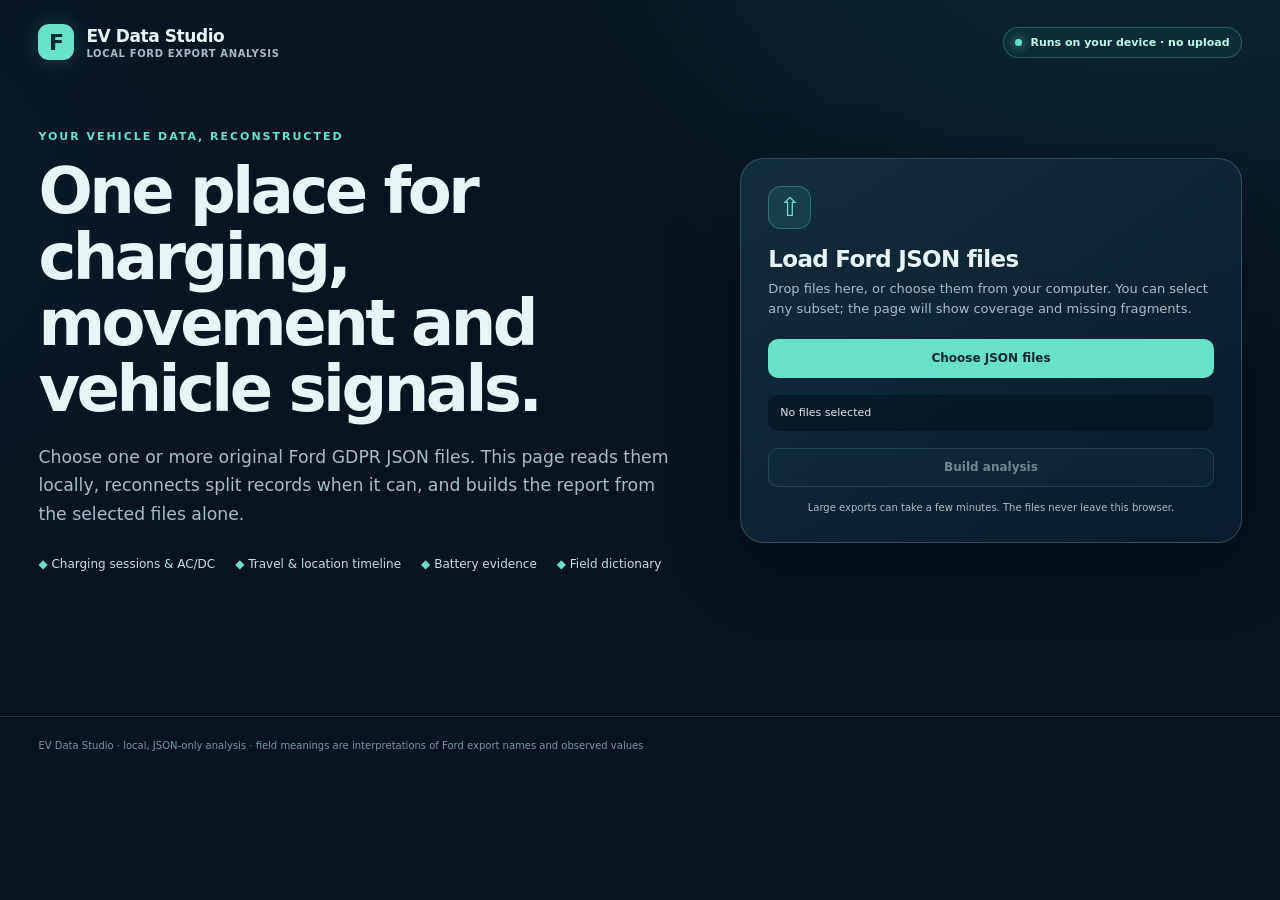
<file: index.html>
<!doctype html>
<html lang="en">
<head>
  <meta charset="utf-8">
  <meta name="viewport" content="width=device-width, initial-scale=1">
  <meta name="color-scheme" content="dark">
  <title>Ford EV Data Studio · Local JSON analysis</title>
  <style>
:root {
  --fd-bg: #07131e;
  --fd-panel: #0d2231;
  --fd-panel-high: #123044;
  --fd-line: rgba(165, 207, 221, .17);
  --fd-text: #e8f4f5;
  --fd-muted: #a5bdc6;
  --fd-mint: #67e2c9;
  --fd-amber: #ffcb78;
  --fd-blue: #8db8ff;
  --fd-coral: #ff8e83;
  --fd-shadow: 0 22px 70px rgba(0, 5, 13, .29);
}
* { box-sizing: border-box; }
html { scroll-behavior: smooth; }
body {
  margin: 0;
  min-height: 100vh;
  color: var(--fd-text);
  background:
    radial-gradient(1100px 700px at 90% -10%, rgba(38, 117, 132, .22), transparent 67%),
    radial-gradient(900px 660px at -20% 23%, rgba(34, 99, 129, .13), transparent 73%),
    var(--fd-bg);
  font-family: "Avenir Next", "Segoe UI", system-ui, sans-serif;
  -webkit-font-smoothing: antialiased;
}
button, input, select { font: inherit; }
button { cursor: pointer; }
button:disabled { cursor: not-allowed; opacity: .48; }
a { color: var(--fd-mint); }
button:focus-visible, a:focus-visible, input:focus-visible, select:focus-visible, summary:focus-visible {
  outline: 2px solid var(--fd-amber);
  outline-offset: 3px;
}
[hidden] { display: none !important; }
.fd-topbar {
  display: flex;
  align-items: center;
  justify-content: space-between;
  gap: 20px;
  max-width: 1600px;
  margin: auto;
  padding: 24px clamp(18px, 3vw, 48px) 0;
}
.fd-brand { display: flex; align-items: center; gap: 12px; font-size: 17px; font-weight: 720; letter-spacing: -.025em; }
.fd-brand small { display: block; margin-top: 2px; color: var(--fd-muted); font-size: 10px; font-weight: 550; letter-spacing: .065em; text-transform: uppercase; }
.fd-brand-mark { display: grid; place-items: center; width: 36px; height: 36px; border-radius: 11px; color: #082a2b; background: var(--fd-mint); font-size: 22px; font-weight: 800; box-shadow: 0 0 25px rgba(103, 226, 201, .19); }
.fd-local-pill, .fd-source-pill { display: inline-flex; align-items: center; gap: 8px; padding: 8px 11px; border: 1px solid rgba(113, 222, 200, .28); border-radius: 999px; color: #bdf9e9; background: rgba(20, 80, 78, .23); font-size: 11px; font-weight: 680; white-space: nowrap; }
.fd-local-dot { width: 7px; height: 7px; border-radius: 50%; background: var(--fd-mint); box-shadow: 0 0 11px var(--fd-mint); }
.fd-shell { width: min(1550px, 100%); margin: auto; padding: 0 clamp(18px, 3vw, 48px) 90px; }
.fd-hero { display: grid; grid-template-columns: minmax(0, 1.12fr) minmax(340px, .88fr); align-items: center; gap: clamp(24px, 5vw, 90px); min-height: 545px; padding: 70px 0 55px; }
.fd-eyebrow { color: var(--fd-mint); font-size: 11px; font-weight: 800; letter-spacing: .18em; text-transform: uppercase; }
.fd-hero h1 { max-width: 850px; margin: 16px 0 20px; font-size: clamp(36px, 5vw, 68px); line-height: 1.03; letter-spacing: -.055em; font-weight: 660; }
.fd-hero-copy > p { max-width: 700px; margin: 0; color: var(--fd-muted); font-size: clamp(15px, 1.35vw, 18px); line-height: 1.65; }
.fd-hero-points { display: flex; flex-wrap: wrap; gap: 9px 20px; margin-top: 29px; color: #c4e1e1; font-size: 12px; }
.fd-hero-points span::first-letter { color: var(--fd-mint); }
.fd-import-card { position: relative; padding: 27px; border: 1px solid rgba(170, 218, 223, .22); border-radius: 24px; background: linear-gradient(145deg, rgba(18, 47, 62, .96), rgba(10, 29, 44, .96)); box-shadow: var(--fd-shadow); transition: border-color .18s ease, transform .18s ease; }
.fd-import-card.dragging { border-color: var(--fd-mint); transform: translateY(-3px); }
.fd-upload-icon { display: grid; place-items: center; width: 43px; height: 43px; border: 1px solid rgba(113, 222, 200, .3); border-radius: 13px; background: rgba(53, 145, 136, .19); color: var(--fd-mint); font-size: 26px; }
.fd-import-card h2 { margin: 17px 0 7px; font-size: 23px; letter-spacing: -.03em; }
.fd-import-card > p { margin: 0 0 20px; color: var(--fd-muted); font-size: 13px; line-height: 1.55; }
.fd-button { display: inline-flex; align-items: center; justify-content: center; gap: 7px; min-height: 39px; padding: 8px 13px; border: 1px solid transparent; border-radius: 10px; font-size: 12px; font-weight: 760; text-decoration: none; transition: background .18s ease, border-color .18s ease, transform .18s ease; }
.fd-button:active { transform: translateY(1px); }
.fd-button-primary { background: var(--fd-mint); color: #052729; }
.fd-button-primary:hover:not(:disabled) { background: #a5ffeb; }
.fd-button-secondary { background: rgba(17, 54, 69, .7); color: #def5f4; border-color: rgba(137, 210, 216, .33); }
.fd-button-secondary:hover:not(:disabled), .fd-button-quiet:hover:not(:disabled) { background: rgba(45, 114, 122, .45); }
.fd-button-quiet { background: transparent; color: var(--fd-mint); border-color: var(--fd-line); }
.fd-import-card .fd-button { width: 100%; }
.fd-selected-files { max-height: 95px; overflow: auto; margin: 17px 0; padding: 10px 12px; border-radius: 9px; color: #d4e9e9; background: rgba(4, 18, 29, .54); font-size: 11px; line-height: 1.45; white-space: pre-line; word-break: break-word; }
.fd-import-card .fd-upload-note { margin: 13px 0 0; text-align: center; font-size: 10px; }
.fd-progress { margin: 0 0 30px; padding: 17px 19px; border: 1px solid rgba(123, 215, 198, .27); border-radius: 14px; background: rgba(12, 46, 53, .65); }
.fd-progress-head { display: flex; justify-content: space-between; gap: 10px; font-size: 13px; }
.fd-progress-track { height: 7px; overflow: hidden; margin: 12px 0 10px; border-radius: 99px; background: rgba(166, 207, 214, .2); }
.fd-progress-track div { width: 0; height: 100%; border-radius: inherit; background: linear-gradient(90deg, var(--fd-mint), var(--fd-blue)); transition: width .16s ease; }
.fd-progress p { margin: 0; color: var(--fd-muted); font-size: 11px; }
.fd-error { margin: 0 0 25px; padding: 16px 18px; border: 1px solid rgba(255, 142, 131, .4); border-radius: 12px; color: #ffe2de; background: rgba(121, 38, 46, .22); font-size: 13px; }
.fd-section-nav { position: sticky; z-index: 20; top: 0; display: flex; flex-wrap: nowrap; gap: 3px; overflow-x: auto; margin: 0 0 31px; padding: 9px; border: 1px solid var(--fd-line); border-radius: 12px; background: rgba(8, 26, 38, .94); backdrop-filter: blur(18px); scrollbar-width: thin; }
.fd-section-nav a { flex: none; padding: 8px 11px; border-radius: 7px; color: #c6dce1; font-size: 11px; font-weight: 680; text-decoration: none; white-space: nowrap; }
.fd-section-nav a:hover { color: var(--fd-text); background: rgba(75, 162, 157, .2); }
.fd-section { scroll-margin-top: 80px; padding: 24px 0 72px; border-bottom: 1px solid rgba(166, 210, 221, .13); }
.fd-section-head { display: flex; align-items: end; justify-content: space-between; gap: 20px; margin-bottom: 24px; }
.fd-section-head h2 { margin: 9px 0 9px; font-size: clamp(29px, 3.2vw, 42px); font-weight: 660; letter-spacing: -.045em; line-height: 1.1; }
.fd-section-head p { max-width: 840px; margin: 0; color: var(--fd-muted); font-size: 13px; line-height: 1.55; }
.fd-kpi-grid { display: grid; grid-template-columns: repeat(6, minmax(0, 1fr)); gap: 11px; }
.fd-kpi { min-height: 121px; padding: 16px 16px 14px; border: 1px solid var(--fd-line); border-radius: 15px; background: linear-gradient(145deg, rgba(17, 45, 62, .89), rgba(11, 30, 45, .88)); }
.fd-kpi small { display: block; min-height: 27px; color: var(--fd-muted); font-size: 10px; line-height: 1.3; }
.fd-kpi strong { display: block; margin: 9px 0 3px; font-size: clamp(20px, 2.2vw, 31px); line-height: 1; letter-spacing: -.035em; font-variant-numeric: tabular-nums; }
.fd-kpi span { color: #c4d6dd; font-size: 10px; }
.fd-kpi.accent strong { color: var(--fd-mint); }
.fd-kpi.amber strong { color: var(--fd-amber); }
.fd-quality { margin-top: 15px; padding: 13px 16px; border: 1px solid rgba(129, 194, 206, .22); border-radius: 12px; background: rgba(17, 46, 62, .53); color: #c7dce0; font-size: 12px; line-height: 1.55; }
.fd-quality.warn { border-color: rgba(255, 202, 120, .38); background: rgba(102, 70, 34, .22); }
.fd-insight-grid { display: grid; grid-template-columns: repeat(3, minmax(0, 1fr)); gap: 11px; margin: 20px 0; }
.fd-insight { padding: 16px 18px; border: 1px solid var(--fd-line); border-radius: 12px; background: rgba(13, 35, 49, .69); }
.fd-insight .fd-insight-index { color: var(--fd-mint); font-size: 10px; font-weight: 790; letter-spacing: .13em; text-transform: uppercase; }
.fd-insight strong { display: block; margin: 10px 0 5px; font-size: 17px; line-height: 1.25; }
.fd-insight p { margin: 0; color: var(--fd-muted); font-size: 11px; line-height: 1.5; }
.fd-chart-grid { display: grid; grid-template-columns: repeat(2, minmax(0, 1fr)); gap: 14px; margin: 18px 0; }
.fd-chart-card, .fd-table-card { min-width: 0; padding: 20px; border: 1px solid var(--fd-line); border-radius: 17px; background: linear-gradient(145deg, rgba(15, 40, 56, .94), rgba(10, 29, 43, .94)); box-shadow: 0 14px 40px rgba(0, 6, 15, .12); }
.fd-chart-title h3, .fd-table-card h3 { margin: 0 0 4px; font-size: 16px; font-weight: 710; letter-spacing: -.025em; }
.fd-chart-title p, .fd-table-card > p { margin: 0; color: var(--fd-muted); font-size: 11px; line-height: 1.45; }
.fd-chart { min-height: 255px; margin-top: 15px; overflow-x: auto; scrollbar-width: thin; }
.fd-chart svg { display: block; width: 100%; height: auto; overflow: visible; }
.fd-chart .axis { stroke: rgba(166, 206, 217, .38); stroke-width: 1; }
.fd-chart .grid { stroke: rgba(166, 206, 217, .13); stroke-width: 1; }
.fd-chart .tick, .fd-chart .label { fill: #abc2cc; font-size: 10px; font-family: inherit; }
.fd-chart .value { fill: #e4f4f3; font-size: 10px; font-weight: 710; font-family: inherit; }
.fd-chart .axis-title { fill: #9fb7c2; font-size: 10px; font-family: inherit; }
.fd-chart-empty { display: grid; place-items: center; min-height: 200px; color: var(--fd-muted); font-size: 12px; text-align: center; }
.fd-chart-legend { display: flex; flex-wrap: wrap; gap: 12px; margin: -8px 0 3px 48px; color: var(--fd-muted); font-size: 10px; }
.fd-chart-legend span { display: inline-flex; align-items: center; gap: 5px; }
.fd-chart-legend i { display: inline-block; width: 8px; height: 8px; border-radius: 2px; }
.fd-mix { display: grid; gap: 9px; padding: 13px 0 7px; }
.fd-mix-row { display: grid; grid-template-columns: 52px 72px minmax(100px, 1fr) 58px; align-items: center; gap: 9px; min-height: 28px; font-size: 10px; }
.fd-mix-row > span { color: var(--fd-muted); }
.fd-mix-row > em { color: var(--fd-text); font-style: normal; font-weight: 710; text-align: right; font-variant-numeric: tabular-nums; }
.fd-mix-track { height: 9px; overflow: hidden; border-radius: 99px; background: rgba(167, 209, 219, .13); }
.fd-mix-track i { display: block; height: 100%; border-radius: inherit; }
.fd-table-card { margin: 16px 0; }
.fd-table-wrap { width: 100%; overflow-x: auto; margin-top: 15px; scrollbar-width: thin; }
table { width: 100%; border-collapse: collapse; font-size: 11px; font-variant-numeric: tabular-nums; }
th { padding: 10px 12px; color: #a9c3ce; background: rgba(4, 20, 32, .52); font-size: 10px; font-weight: 770; letter-spacing: .025em; text-align: left; white-space: nowrap; }
td { padding: 10px 12px; border-top: 1px solid rgba(158, 199, 212, .11); color: #d7e9e9; vertical-align: top; }
tbody tr:hover { background: rgba(69, 149, 158, .08); }
td.numeric, th.numeric { text-align: right; }
td code { color: #bef2e6; font-size: 10px; word-break: break-all; }
.fd-cell-note { display: block; margin-top: 3px; color: var(--fd-amber); font-size: 9px; }
.fd-mini-kpis { display: flex; flex-wrap: wrap; gap: 9px; margin-bottom: 17px; }
.fd-mini-kpi { min-width: 160px; padding: 11px 13px; border: 1px solid var(--fd-line); border-radius: 10px; background: rgba(17, 43, 57, .67); }
.fd-mini-kpi strong { display: block; color: var(--fd-amber); font-size: 18px; font-variant-numeric: tabular-nums; }
.fd-mini-kpi span { color: var(--fd-muted); font-size: 10px; }
.fd-table-head { display: flex; justify-content: space-between; align-items: end; gap: 15px; }
.fd-table-head h3 { margin-bottom: 4px; }
.fd-table-head p { margin: 0; color: var(--fd-muted); font-size: 11px; }
.fd-table-filters, .fd-dictionary-tools { display: flex; flex-wrap: wrap; align-items: end; gap: 9px; }
label { color: #bad0d7; font-size: 10px; font-weight: 680; }
select, input[type="search"] { display: block; min-height: 35px; margin-top: 4px; padding: 7px 10px; border: 1px solid rgba(160, 204, 215, .25); border-radius: 8px; background: #0a1e2b; color: var(--fd-text); font-size: 11px; }
input[type="search"] { min-width: 250px; }
.fd-table-bottom { display: flex; align-items: center; justify-content: space-between; gap: 10px; margin-top: 13px; color: var(--fd-muted); font-size: 10px; }
.fd-method-note { margin: 12px 2px 0 !important; color: var(--fd-muted); font-size: 11px; line-height: 1.5; }
.fd-tag { display: inline-block; padding: 3px 7px; border-radius: 5px; font-size: 10px; font-weight: 760; }
.fd-tag.ac { color: #bdfbeb; background: rgba(73, 180, 163, .25); }
.fd-tag.dc { color: #ffe5b6; background: rgba(214, 151, 65, .23); }
.fd-tag.warn { color: #ffdfb0; background: rgba(162, 99, 35, .27); }
.fd-story-grid { display: grid; grid-template-columns: repeat(3, minmax(0, 1fr)); gap: 13px; margin: 19px 0; }
.fd-story { min-height: 145px; padding: 18px; border: 1px solid var(--fd-line); border-radius: 13px; background: rgba(16, 41, 56, .75); }
.fd-story .eyebrow { color: var(--fd-mint); font-size: 10px; font-weight: 780; letter-spacing: .13em; text-transform: uppercase; }
.fd-story strong { display: block; margin: 10px 0 7px; color: var(--fd-text); font-size: 19px; line-height: 1.18; }
.fd-story p { margin: 0; color: var(--fd-muted); font-size: 11px; line-height: 1.5; }
.fd-note-card { margin: 17px 0 0; padding: 17px 19px; border: 1px solid rgba(155, 207, 217, .23); border-radius: 12px; background: rgba(12, 37, 49, .6); }
.fd-note-card strong { font-size: 12px; }
.fd-note-card p { margin: 6px 0 0; color: var(--fd-muted); font-size: 11px; line-height: 1.6; }
.fd-map-root { min-height: 560px; }
.fd-verdict { display: flex; align-items: start; gap: 15px; padding: 20px; border: 1px solid rgba(255, 203, 120, .39); border-radius: 14px; background: linear-gradient(110deg, rgba(127, 83, 38, .23), rgba(19, 44, 56, .75)); }
.fd-verdict-icon { display: grid; place-items: center; flex: none; width: 34px; height: 34px; border: 1px solid rgba(255, 203, 120, .43); border-radius: 50%; color: var(--fd-amber); font-size: 20px; font-weight: 800; }
.fd-verdict strong { color: #ffe1ac; font-size: 16px; }
.fd-verdict p { max-width: 920px; margin: 6px 0 0; color: #d7c8ae; font-size: 12px; line-height: 1.6; }
.fd-dictionary-tools { margin: 14px 0; }
.fd-dictionary-tools > span { margin-left: auto; color: var(--fd-muted); font-size: 10px; }
.fd-details { margin: 15px 0; padding: 15px 19px; border: 1px solid var(--fd-line); border-radius: 11px; background: rgba(13, 34, 48, .75); }
.fd-details summary { cursor: pointer; font-size: 13px; font-weight: 690; }
.fd-details > p { color: var(--fd-muted); font-size: 11px; line-height: 1.55; }
.fd-details pre { max-height: 330px; overflow: auto; padding: 15px; border-radius: 9px; background: #061722; color: #cce7e7; font-size: 10px; line-height: 1.5; }
.fd-details .fd-button { margin-top: 11px; }
.fd-download-grid { display: grid; grid-template-columns: repeat(4, minmax(0, 1fr)); gap: 11px; margin: 20px 0; }
.fd-download-card { display: flex; flex-direction: column; align-items: start; min-height: 175px; padding: 17px; border: 1px solid var(--fd-line); border-radius: 12px; background: rgba(16, 42, 58, .8); color: var(--fd-text); text-align: left; }
.fd-download-card:hover { border-color: rgba(117, 224, 206, .61); background: rgba(22, 65, 76, .7); }
.fd-download-card strong { font-size: 14px; }
.fd-download-card span { margin-top: 9px; color: var(--fd-muted); font-size: 11px; line-height: 1.5; }
.fd-download-card em { margin-top: auto; padding-top: 20px; color: var(--fd-mint); font-size: 11px; font-style: normal; font-weight: 750; }
.fd-footer { max-width: 1550px; margin: auto; padding: 23px clamp(18px, 3vw, 48px) 33px; border-top: 1px solid var(--fd-line); color: #7895a4; font-size: 10px; }
@media (max-width: 1200px) {
  .fd-kpi-grid { grid-template-columns: repeat(3, minmax(0, 1fr)); }
  .fd-download-grid { grid-template-columns: repeat(2, minmax(0, 1fr)); }
}
@media (max-width: 800px) {
  .fd-hero { grid-template-columns: 1fr; min-height: 0; padding: 48px 0 35px; }
  .fd-hero h1 { max-width: 650px; }
  .fd-import-card { max-width: 650px; }
  .fd-chart-grid, .fd-insight-grid, .fd-story-grid { grid-template-columns: 1fr; }
  .fd-section-head { align-items: start; flex-direction: column; }
  .fd-table-head { align-items: start; flex-direction: column; }
}
@media (max-width: 530px) {
  .fd-topbar { align-items: start; flex-direction: column; gap: 10px; }
  .fd-local-pill { font-size: 10px; }
  .fd-hero h1 { font-size: 36px; }
  .fd-kpi-grid { grid-template-columns: repeat(2, minmax(0, 1fr)); }
  .fd-kpi { padding: 13px; }
  .fd-kpi strong { font-size: 23px; }
  .fd-download-grid { grid-template-columns: 1fr; }
  .fd-download-card { min-height: 140px; }
  .fd-chart-card, .fd-table-card { padding: 15px; }
  .fd-dictionary-tools .fd-search-label, input[type="search"] { width: 100%; min-width: 0; }
}
@media (prefers-reduced-motion: reduce) { * { scroll-behavior: auto !important; transition: none !important; animation: none !important; } }
  </style>
  <style>
.ford-map {
  --fm-bg: #081824;
  --fm-panel: #102838;
  --fm-panel-high: #17394a;
  --fm-line: rgba(159, 204, 216, .2);
  --fm-text: #eef9f8;
  --fm-muted: #a8c1c9;
  --fm-teal: #69e5d1;
  --fm-gold: #ffc876;
  color: var(--fm-text);
  font-family: "Avenir Next", "Segoe UI", system-ui, sans-serif;
  font-size: 14px;
  line-height: 1.45;
}

.ford-map * { box-sizing: border-box; }
.ford-map button,
.ford-map input { font: inherit; }
.ford-map button { cursor: pointer; }
.ford-map button:disabled { cursor: not-allowed; opacity: .4; }
.ford-map button:focus-visible,
.ford-map input:focus-visible { outline: 2px solid var(--fm-gold); outline-offset: 3px; }

.ford-map .fm-heading {
  display: flex;
  align-items: end;
  justify-content: space-between;
  flex-wrap: wrap;
  gap: 16px;
  margin: 0 0 15px;
}
.ford-map .fm-eyebrow {
  color: var(--fm-teal);
  font-size: 11px;
  font-weight: 750;
  letter-spacing: .16em;
  text-transform: uppercase;
}
.ford-map .fm-heading h3 {
  margin: 6px 0 5px;
  font-size: clamp(23px, 2.5vw, 36px);
  font-weight: 670;
  letter-spacing: -.04em;
  line-height: 1.08;
}
.ford-map .fm-subtitle { margin: 0; color: var(--fm-muted); font-size: 13px; }
.ford-map .fm-summary { display: flex; flex-wrap: wrap; gap: 8px; }
.ford-map .fm-summary-chip {
  display: flex;
  flex-direction: column;
  min-width: 104px;
  padding: 9px 11px;
  border: 1px solid var(--fm-line);
  border-radius: 12px;
  background: rgba(23, 57, 74, .62);
}
.ford-map .fm-summary-chip strong { font-size: 20px; font-weight: 700; line-height: 1.08; font-variant-numeric: tabular-nums; }
.ford-map .fm-summary-chip span { color: var(--fm-muted); font-size: 10px; white-space: nowrap; }

.ford-map .fm-toolbar {
  display: flex;
  align-items: center;
  justify-content: space-between;
  gap: 16px;
  margin-bottom: 12px;
  padding: 10px 12px 10px 15px;
  border: 1px solid var(--fm-line);
  border-radius: 14px;
  background: rgba(15, 39, 53, .92);
}
.ford-map .fm-toolbar-copy { display: flex; flex-direction: column; gap: 1px; }
.ford-map .fm-toolbar-copy strong { font-size: 13px; }
.ford-map .fm-toolbar-copy span { color: var(--fm-muted); font-size: 11px; }
.ford-map .fm-filter { display: flex; flex-wrap: wrap; gap: 6px; }
.ford-map .fm-filter button {
  min-height: 34px;
  padding: 6px 10px;
  border: 1px solid rgba(159, 204, 216, .25);
  border-radius: 9px;
  background: rgba(5, 20, 30, .72);
  color: #d6e8e9;
  font-size: 12px;
  font-weight: 650;
  white-space: nowrap;
}
.ford-map .fm-filter button:hover { background: #1b4551; border-color: rgba(105, 229, 209, .65); }
.ford-map .fm-filter button[aria-pressed="true"] {
  color: #f4fffb;
  background: rgba(71, 174, 163, .27);
  border-color: var(--fm-teal);
  box-shadow: inset 0 0 0 1px rgba(105, 229, 209, .13);
}
.ford-map .fm-filter button[data-mode="dc"][aria-pressed="true"] {
  color: #fff7e7;
  background: rgba(218, 151, 61, .24);
  border-color: var(--fm-gold);
}
.ford-map .fm-filter em { margin-left: 4px; color: var(--fm-muted); font-size: 11px; font-style: normal; font-variant-numeric: tabular-nums; }
.ford-map .fm-filter button[aria-pressed="true"] em { color: inherit; }

.ford-map .fm-main { display: grid; grid-template-columns: minmax(0, 1fr) minmax(245px, 300px); align-items: stretch; gap: 12px; }
.ford-map .fm-map-wrap { min-width: 0; }
.ford-map .fm-stage {
  position: relative;
  height: clamp(390px, 50vw, 570px);
  min-height: 390px;
  overflow: hidden;
  border: 1px solid rgba(162, 207, 218, .26);
  border-radius: 19px;
  background:
    radial-gradient(650px 420px at 58% 26%, rgba(64, 125, 140, .16), transparent 75%),
    linear-gradient(145deg, #123246, #0b2231 64%, #081a27);
  box-shadow: 0 23px 54px rgba(0, 5, 11, .23);
  cursor: grab;
  touch-action: none;
  user-select: none;
}
.ford-map .fm-stage.fm-dragging { cursor: grabbing; }
.ford-map .fm-stage::after {
  content: "";
  position: absolute;
  inset: 0;
  z-index: 1;
  pointer-events: none;
  background: linear-gradient(90deg, rgba(5, 19, 29, .25), transparent 24%, transparent 78%, rgba(5, 19, 29, .23));
}
.ford-map .fm-svg { position: absolute; inset: 0; width: 100%; height: 100%; display: block; }
.ford-map .fm-grid path { fill: none; stroke: rgba(138, 183, 195, .1); stroke-width: 1; vector-effect: non-scaling-stroke; }
.ford-map .fm-countries path {
  fill: #21465a;
  stroke: rgba(148, 195, 204, .59);
  stroke-width: 1.15;
  vector-effect: non-scaling-stroke;
  fill-rule: evenodd;
}
.ford-map .fm-label-layer,
.ford-map .fm-marker-layer { position: absolute; inset: 0; pointer-events: none; }
.ford-map .fm-label-layer { z-index: 2; }
.ford-map .fm-marker-layer { z-index: 3; }
.ford-map .fm-country-label,
.ford-map .fm-city-label {
  position: absolute;
  transform: translate(-50%, -50%);
  color: rgba(222, 238, 238, .77);
  white-space: nowrap;
  text-shadow: 0 1px 8px #071a24, 0 1px 3px #071a24;
  pointer-events: none;
}
.ford-map .fm-country-label { color: rgba(188, 216, 222, .52); font-size: 10px; font-weight: 700; letter-spacing: .15em; text-transform: uppercase; }
.ford-map .fm-city-label { font-size: 11px; font-weight: 600; }
.ford-map .fm-city-label::before { content: ""; display: inline-block; width: 3px; height: 3px; margin: 0 5px 2px 0; border-radius: 50%; background: currentColor; }
.ford-map .fm-site-marker {
  position: absolute;
  display: grid;
  place-items: center;
  width: var(--fm-marker-size);
  height: var(--fm-marker-size);
  padding: 0;
  transform: translate(-50%, -50%);
  border: 1px solid rgba(182, 239, 229, .68);
  border-radius: 50%;
  background: rgba(55, 164, 158, .52);
  color: #f0fffb;
  opacity: .54;
  pointer-events: auto;
  box-shadow: 0 0 0 4px rgba(71, 200, 183, .06);
  font-size: 10px;
  font-weight: 750;
  font-variant-numeric: tabular-nums;
  transition: opacity .18s ease, box-shadow .18s ease, background .18s ease;
}
.ford-map .fm-site-marker.fm-visited { opacity: .95; box-shadow: 0 0 0 4px rgba(94, 221, 199, .11), 0 0 21px rgba(66, 213, 183, .22); }
.ford-map .fm-site-marker.fm-charge-marker { opacity: .83; border-width: 2px; }
.ford-map .fm-site-marker.fm-ac-marker { background: rgba(68, 186, 167, .88); border-color: #c3fff0; }
.ford-map .fm-site-marker.fm-dc-marker { background: rgba(224, 150, 62, .92); border-color: #ffe6b3; color: #fff9e8; }
.ford-map .fm-site-marker.fm-mixed-marker { background: conic-gradient(var(--fm-teal) 0 50%, var(--fm-gold) 50% 100%); border-color: #faffdf; color: #082532; }
.ford-map .fm-site-marker:hover,
.ford-map .fm-site-marker:focus-visible { z-index: 6; opacity: 1; box-shadow: 0 0 0 5px rgba(125, 245, 222, .18), 0 0 25px rgba(88, 226, 198, .4); }
.ford-map .fm-active-pin {
  position: absolute;
  z-index: 5;
  width: 18px;
  height: 18px;
  transform: translate(-50%, -50%);
  border: 4px solid #f0fffa;
  border-radius: 50%;
  background: var(--fm-teal);
  pointer-events: none;
  box-shadow: 0 0 0 5px rgba(105, 229, 209, .22), 0 0 30px rgba(105, 229, 209, .6);
}
.ford-map .fm-active-pin.fm-pin-dc { border-color: #fff8ea; background: var(--fm-gold); box-shadow: 0 0 0 5px rgba(255, 200, 118, .24), 0 0 30px rgba(255, 200, 118, .7); }
.ford-map .fm-map-note,
.ford-map .fm-legend { position: absolute; z-index: 4; pointer-events: none; }
.ford-map .fm-map-note {
  bottom: 14px;
  left: 14px;
  display: flex;
  flex-direction: column;
  gap: 2px;
  max-width: min(300px, calc(100% - 28px));
  padding: 9px 11px;
  border: 1px solid rgba(183, 222, 225, .18);
  border-radius: 10px;
  background: rgba(5, 21, 30, .79);
  box-shadow: 0 8px 23px rgba(2, 12, 18, .21);
}
.ford-map .fm-map-note strong { font-size: 11px; }
.ford-map .fm-map-note span { color: var(--fm-muted); font-size: 10px; }
.ford-map .fm-legend {
  top: 13px;
  right: 13px;
  display: flex;
  gap: 10px;
  padding: 8px 10px;
  border: 1px solid rgba(183, 222, 225, .15);
  border-radius: 9px;
  background: rgba(5, 21, 30, .73);
  color: #d6e8e8;
  font-size: 10px;
  font-weight: 650;
}
.ford-map .fm-legend span { display: inline-flex; align-items: center; gap: 4px; }
.ford-map .fm-key { display: inline-block; width: 8px; height: 8px; border-radius: 50%; background: var(--fm-teal); }
.ford-map .fm-key-dc { background: var(--fm-gold); }
.ford-map .fm-key-mixed { background: linear-gradient(90deg, var(--fm-teal) 50%, var(--fm-gold) 50%); }
.ford-map .fm-site-marker[hidden],
.ford-map .fm-active-pin[hidden],
.ford-map .fm-country-label[hidden],
.ford-map .fm-city-label[hidden],
.ford-map .fm-legend[hidden] { display: none; }
.ford-map .fm-map-footer { display: flex; align-items: center; justify-content: space-between; gap: 10px; padding: 8px 4px 0; }
.ford-map .fm-map-footer > span { color: var(--fm-muted); font-size: 10px; }
.ford-map .fm-map-actions { display: flex; gap: 5px; }
.ford-map .fm-map-actions button {
  min-width: 30px;
  min-height: 28px;
  padding: 3px 8px;
  border: 1px solid var(--fm-line);
  border-radius: 7px;
  background: rgba(22, 56, 72, .88);
  color: var(--fm-text);
  font-weight: 650;
  font-size: 12px;
}
.ford-map .fm-map-actions button:hover { border-color: var(--fm-teal); background: #205064; }

.ford-map .fm-detail {
  display: flex;
  flex-direction: column;
  min-width: 0;
  padding: 18px;
  border: 1px solid var(--fm-line);
  border-radius: 18px;
  background: linear-gradient(154deg, rgba(27, 66, 79, .92), rgba(13, 36, 50, .96) 60%, rgba(10, 31, 44, .96));
  box-shadow: 0 16px 42px rgba(1, 10, 16, .14);
}
.ford-map .fm-detail-eyebrow { color: var(--fm-teal); font-size: 11px; font-weight: 700; letter-spacing: .12em; text-transform: uppercase; }
.ford-map .fm-detail-title { margin: 10px 0 3px; font-size: 22px; font-weight: 680; line-height: 1.2; letter-spacing: -.03em; }
.ford-map .fm-detail-coordinate { color: var(--fm-muted); font-size: 13px; }
.ford-map .fm-detail-grid { display: grid; grid-template-columns: repeat(2, minmax(0, 1fr)); gap: 9px; margin-top: 18px; }
.ford-map .fm-detail-metric { min-width: 0; padding: 11px; border: 1px solid rgba(170, 213, 223, .15); border-radius: 10px; background: rgba(7, 26, 39, .42); }
.ford-map .fm-detail-metric span { display: block; color: var(--fm-muted); font-size: 10px; line-height: 1.3; }
.ford-map .fm-detail-metric strong { display: block; margin-top: 5px; overflow-wrap: anywhere; font-size: 12px; font-weight: 700; font-variant-numeric: tabular-nums; }
.ford-map .fm-detail-note { margin: auto 0 0; padding-top: 18px; color: var(--fm-muted); font-size: 11px; }

.ford-map .fm-timeline {
  margin-top: 13px;
  padding: 14px 17px 11px;
  border: 1px solid var(--fm-line);
  border-radius: 17px;
  background: linear-gradient(100deg, rgba(15, 42, 57, .96), rgba(14, 35, 50, .96));
}
.ford-map .fm-timeline-head { display: flex; justify-content: space-between; align-items: start; gap: 10px; }
.ford-map .fm-timeline-head > div { display: flex; flex-direction: column; gap: 2px; }
.ford-map .fm-timeline-head strong { font-size: 13px; }
.ford-map .fm-timeline-hint { color: var(--fm-muted); font-size: 11px; }
.ford-map .fm-timeline-date { color: var(--fm-teal); font-size: 12px; font-weight: 700; white-space: nowrap; }
.ford-map .fm-density { position: relative; height: 52px; margin: 11px 4px 0; border-bottom: 1px solid rgba(157, 207, 213, .26); }
.ford-map .fm-density-bars { position: absolute; inset: 0; overflow: hidden; }
.ford-map .fm-density-bar {
  position: absolute;
  bottom: 1px;
  display: block;
  transform: translateX(-50%);
  border-radius: 2px 2px 0 0;
  background: rgba(106, 227, 209, .8);
  min-width: 2px;
}
.ford-map .fm-density-bar.fm-density-dc { background: rgba(255, 202, 117, .9); }
.ford-map .fm-density-bar.fm-density-mixed { background: linear-gradient(90deg, var(--fm-teal) 50%, var(--fm-gold) 50%); }
.ford-map .fm-density-cursor { position: absolute; z-index: 2; top: -3px; bottom: -3px; width: 2px; transform: translateX(-50%); background: #f8fbf6; box-shadow: 0 0 9px rgba(241, 255, 249, .7); }
.ford-map .fm-slider {
  display: block;
  width: calc(100% - 8px);
  height: 16px;
  margin: -8px 4px 0;
  padding: 0;
  appearance: none;
  -webkit-appearance: none;
  border: 0;
  background: transparent;
  cursor: pointer;
}
.ford-map .fm-slider::-webkit-slider-runnable-track { height: 3px; border-radius: 5px; background: linear-gradient(90deg, var(--fm-teal) 0 var(--fm-progress), rgba(155, 206, 214, .29) var(--fm-progress) 100%); }
.ford-map .fm-slider::-moz-range-track { height: 3px; border-radius: 5px; background: rgba(155, 206, 214, .29); }
.ford-map .fm-slider::-moz-range-progress { height: 3px; border-radius: 5px; background: var(--fm-teal); }
.ford-map .fm-slider::-webkit-slider-thumb { width: 15px; height: 15px; margin-top: -6px; appearance: none; -webkit-appearance: none; border: 3px solid #effff9; border-radius: 50%; background: var(--fm-teal); box-shadow: 0 0 0 4px rgba(99, 225, 206, .19); }
.ford-map .fm-slider::-moz-range-thumb { width: 11px; height: 11px; border: 3px solid #effff9; border-radius: 50%; background: var(--fm-teal); box-shadow: 0 0 0 4px rgba(99, 225, 206, .19); }
.ford-map .fm-month-labels { position: relative; height: 18px; margin: 1px 4px 0; }
.ford-map .fm-month-labels span { position: absolute; transform: translateX(-50%); color: var(--fm-muted); font-size: 10px; }
.ford-map .fm-play-row { display: flex; align-items: center; justify-content: space-between; gap: 10px; border-top: 1px solid rgba(165, 208, 216, .12); padding-top: 10px; }
.ford-map .fm-progress { color: var(--fm-muted); font-size: 11px; font-variant-numeric: tabular-nums; }
.ford-map .fm-play-controls { display: flex; flex-wrap: wrap; gap: 5px; }
.ford-map .fm-play-controls button {
  min-height: 31px;
  padding: 5px 10px;
  border: 1px solid var(--fm-line);
  border-radius: 8px;
  background: rgba(19, 54, 68, .91);
  color: var(--fm-text);
  font-size: 11px;
  font-weight: 650;
}
.ford-map .fm-play-controls button:hover:not(:disabled) { border-color: var(--fm-teal); background: #215568; }
.ford-map .fm-play-controls button[data-action="play"] { border-color: rgba(105, 229, 209, .51); background: rgba(45, 137, 128, .37); }
.ford-map .fm-caveat { margin: 11px 2px 0; color: var(--fm-muted); font-size: 11px; }

@media (max-width: 1050px) {
  .ford-map .fm-main { grid-template-columns: minmax(0, 1fr) 240px; }
  .ford-map .fm-detail-grid { grid-template-columns: 1fr; }
}
@media (max-width: 820px) {
  .ford-map .fm-toolbar { align-items: start; flex-direction: column; }
  .ford-map .fm-main { grid-template-columns: 1fr; }
  .ford-map .fm-detail-grid { grid-template-columns: repeat(3, minmax(0, 1fr)); }
  .ford-map .fm-stage { height: min(65vw, 500px); min-height: 350px; }
}
@media (max-width: 560px) {
  .ford-map .fm-summary-chip { min-width: 96px; }
  .ford-map .fm-filter { width: 100%; }
  .ford-map .fm-filter button { flex: 1 1 calc(50% - 4px); }
  .ford-map .fm-stage { min-height: 335px; }
  .ford-map .fm-detail-grid { grid-template-columns: repeat(2, minmax(0, 1fr)); }
  .ford-map .fm-play-row { align-items: start; flex-direction: column; }
  .ford-map .fm-play-controls { width: 100%; }
  .ford-map .fm-play-controls button { flex: 1 1 auto; }
}
  </style>
</head>
<body>
  <header class="fd-topbar">
    <div class="fd-brand"><span class="fd-brand-mark">F</span><span>EV Data Studio <small>Local Ford export analysis</small></span></div>
    <span class="fd-local-pill"><span class="fd-local-dot"></span>Runs on your device · no upload</span>
  </header>

  <main class="fd-shell">
    <section class="fd-hero" id="import">
      <div class="fd-hero-copy">
        <div class="fd-eyebrow">Your vehicle data, reconstructed</div>
        <h1>One place for charging, movement and vehicle signals.</h1>
        <p>Choose one or more original Ford GDPR JSON files. This page reads them locally, reconnects split records when it can, and builds the report from the selected files alone.</p>
        <div class="fd-hero-points"><span>◆ Charging sessions &amp; AC/DC</span><span>◆ Travel &amp; location timeline</span><span>◆ Battery evidence</span><span>◆ Field dictionary</span></div>
      </div>
      <div class="fd-import-card" id="dropZone">
        <div class="fd-upload-icon" aria-hidden="true">⇧</div>
        <h2>Load Ford JSON files</h2>
        <p>Drop files here, or choose them from your computer. You can select any subset; the page will show coverage and missing fragments.</p>
        <input id="jsonFiles" type="file" accept=".json,application/json" multiple hidden>
        <button class="fd-button fd-button-primary" id="chooseFiles" type="button">Choose JSON files</button>
        <div class="fd-selected-files" id="selectedFiles" aria-live="polite">No files selected</div>
        <button class="fd-button fd-button-secondary" id="analyzeFiles" type="button" disabled>Build analysis</button>
        <p class="fd-upload-note">Large exports can take a few minutes. The files never leave this browser.</p>
      </div>
    </section>

    <div class="fd-progress" id="progressPanel" hidden role="status" aria-live="polite">
      <div class="fd-progress-head"><strong id="progressTitle">Reading files</strong><span id="progressPercent">0%</span></div>
      <div class="fd-progress-track"><div id="progressFill"></div></div>
      <p id="progressDetail">Preparing the local analysis…</p>
    </div>
    <div class="fd-error" id="errorPanel" hidden role="alert"></div>

    <div id="results" hidden>
      <nav class="fd-section-nav" aria-label="Report sections">
        <a href="#overview">Overview</a><a href="#charging">Charging</a><a href="#travel">Travel</a><a href="#map">Map timeline</a><a href="#battery">Battery</a><a href="#events">Vehicle events</a><a href="#dictionary">Data dictionary</a><a href="#downloads">Downloads</a>
      </nav>

      <section class="fd-section" id="overview">
        <div class="fd-section-head"><div><div class="fd-eyebrow">01 / Summary</div><h2>What these files show</h2><p id="coverageText"></p></div><span class="fd-source-pill">JSON-only results</span></div>
        <div class="fd-kpi-grid" id="kpiGrid"></div>
        <div class="fd-quality" id="qualityPanel"></div>
        <div class="fd-insight-grid" id="insightsGrid"></div>
        <div class="fd-chart-grid">
          <article class="fd-chart-card"><div class="fd-chart-title"><h3>Distance by month</h3><p>First to last odometer reading within each Zurich month</p></div><div id="mileageChart" class="fd-chart"></div></article>
          <article class="fd-chart-card"><div class="fd-chart-title"><h3>Visible charging energy</h3><p>Counter subtotal by charge end month · missing tails and resets affect coverage</p></div><div id="monthlyEnergyChart" class="fd-chart"></div></article>
          <article class="fd-chart-card"><div class="fd-chart-title"><h3>Daily distance pattern</h3><p>Within-day odometer movement; gaps between days are separate</p></div><div id="dailyDistanceChart" class="fd-chart"></div></article>
          <article class="fd-chart-card"><div class="fd-chart-title"><h3>AC / DC mix</h3><p>Sessions and visible counter energy are different measures</p></div><div id="chargeMixChart" class="fd-chart"></div></article>
        </div>
        <div class="fd-table-card"><h3>Monthly overview</h3><div class="fd-table-wrap"><table id="monthlyTable"><thead><tr><th>Month</th><th>Odometer increase</th><th>AC sessions</th><th>DC sessions</th><th>Other/unknown</th><th>Visible counter kWh</th></tr></thead><tbody></tbody></table></div></div>
      </section>

      <section class="fd-section" id="charging">
        <div class="fd-section-head"><div><div class="fd-eyebrow">02 / Charging</div><h2>Every charge, derived from Ford JSON</h2><p>Recorded energy comes from Ford's visible charging counter. Approximate totals use either readings in the same AC session or comparable sessions for the same vehicle and charger type in the selected JSON. Observed kW is an average over the portion with counter readings.</p></div><button class="fd-button fd-button-primary fd-download" data-download="charging" type="button">↓ Charging CSV</button></div>
        <div class="fd-mini-kpis" id="chargingKpis"></div>
        <p class="fd-method-note" id="rateBandNote"></p>
        <div class="fd-chart-grid">
          <article class="fd-chart-card"><div class="fd-chart-title"><h3>AC charging rates over time</h3><p>Measured-portion session averages · kW</p></div><div id="acRateChart" class="fd-chart"></div></article>
          <article class="fd-chart-card"><div class="fd-chart-title"><h3>DC rate and starting battery level</h3><p>Each point is a DC session, not a peak-power reading</p></div><div id="dcSocChart" class="fd-chart"></div></article>
        </div>
        <div class="fd-table-card">
          <div class="fd-table-head"><div><h3>Charging sessions</h3><p id="chargeTableSummary">All sessions in the selected export</p></div><div class="fd-table-filters"><label>Type <select id="chargeTypeFilter"><option value="all">All types</option><option value="AC">AC only</option><option value="DC">DC only</option></select></label><label>Month <select id="chargeMonthFilter"><option value="all">All months</option></select></label><label>Counter <select id="chargeQualityFilter"><option value="all">All</option><option value="early">Ends early</option><option value="complete">No early flag</option></select></label></div></div>
          <div class="fd-table-wrap"><table id="chargeTable"><thead><tr><th>Charge from</th><th>Charge to</th><th>SOC from</th><th>SOC to</th><th>AC/DC</th><th>Recorded kWh</th><th>Estimated total</th><th>Observed kW</th><th>Time</th><th>Counter</th></tr></thead><tbody></tbody></table></div>
          <div class="fd-table-bottom"><span id="chargeTableCount"></span><button class="fd-button fd-button-quiet" id="chargeLoadMore" type="button" hidden>Show more</button></div>
        </div>
        <p class="fd-method-note">“≥” marks incomplete visible counter coverage without a reset, such as an early tail or missing reading. Reset rows are marked separately because their reconstructed subtotals are uncertain. “≈” marks a rough estimate, excluded from recorded-energy totals; it is not a guaranteed minimum. The label below each estimate shows which method was used. “No early flag” does not guarantee a complete counter.</p>
        <details class="fd-details"><summary>How the estimated totals are calculated</summary><p>The next charging state may supply a later time and battery percentage, but usually no final kWh reading. A later charging session starts a new counter. A higher battery percentage alone cannot establish how many kWh were delivered.</p><p>Where an AC session has a terminal state and enough measured counter history, the page extends its measured energy rate over the missing time and checks the result against its measured energy per SOC point. If that test is unavailable, it may use comparable, clean sessions for the same vehicle and charger type (AC or DC) in the selected Ford JSON to convert SOC gain to kWh. It adds a missing-tail estimate to a usable counter subtotal; after a counter reset or with no usable reading, it estimates the whole session from its full SOC gain. Reference count and observed kWh per SOC point are included in the charging CSV. The page leaves estimates unavailable when its evidence checks fail. SOC rounding, charging losses and changing conditions make either method approximate, not a meter reading or a guaranteed minimum.</p></details>
      </section>

      <section class="fd-section" id="travel">
        <div class="fd-section-head"><div><div class="fd-eyebrow">03 / Travel</div><h2>Distance and movement</h2><p id="travelIntro"></p></div></div>
        <div class="fd-story-grid" id="travelStories"></div>
        <div class="fd-note-card"><strong>What this can and cannot count</strong><p>Odometer changes show distance, including days with substantial movement. Ignition intervals and coarse GPS points do not form a verified trip log. This report does not infer top speed or driving kWh/100 km without direct, interpretable measurements.</p></div>
      </section>

      <section class="fd-section" id="map">
        <div class="fd-section-head"><div><div class="fd-eyebrow">04 / Map timeline</div><h2>Where the vehicle appeared and charged</h2><p>Switch between GPS observations and AC/DC charging stops. Markers group nearby coordinates into approximate areas.</p></div></div>
        <div id="mapRoot" class="fd-map-root"></div>
      </section>

      <section class="fd-section" id="battery">
        <div class="fd-section-head"><div><div class="fd-eyebrow">05 / Battery evidence</div><h2>What can we say about battery health?</h2><p>The export has battery percentage and range estimates, but no direct state-of-health or calibrated usable-capacity reading.</p></div></div>
        <div class="fd-verdict"><span class="fd-verdict-icon">?</span><div><strong>No defensible SoH percentage from these files</strong><p id="batteryVerdict"></p></div></div>
        <div class="fd-chart-grid">
          <article class="fd-chart-card"><div class="fd-chart-title"><h3>Counter energy per SOC change</h3><p>Selected sessions · reported counter kWh per 100 displayed SOC points</p></div><div id="batteryProxyChart" class="fd-chart"></div></article>
          <article class="fd-chart-card"><div class="fd-chart-title"><h3>Displayed range at 80% SOC</h3><p>Daily observations, then monthly medians · car's estimate</p></div><div id="range80Chart" class="fd-chart"></div></article>
        </div>
        <div class="fd-note-card"><strong>How to read these plots</strong><p>The energy/SOC ratio is a consistency check, not measured pack capacity. Whole-percent SOC, missing counter tails, battery conditioning and the unknown counter measurement point limit it. The dashboard range is an estimate that can change with recent driving and conditions; a dip or rebound alone does not show degradation or recovery. A credible SoH figure needs a battery-management diagnostic or a controlled capacity test with a suitable baseline.</p></div>
      </section>

      <section class="fd-section" id="events">
        <div class="fd-section-head"><div><div class="fd-eyebrow">06 / Vehicle events</div><h2>Other signals in the export</h2><p>These are sampled telemetry and backend messages. Counts describe observed records or deduplicated transitions, not a complete activity diary.</p></div></div>
        <div class="fd-story-grid" id="eventStories"></div>
        <div class="fd-table-card"><h3>Logical record types</h3><div class="fd-table-wrap"><table id="recordTypesTable"><thead><tr><th>Record type</th><th>Source records</th></tr></thead><tbody></tbody></table></div></div>
        <div class="fd-table-card"><h3>Remote command types</h3><div class="fd-table-wrap"><table id="commandTable"><thead><tr><th>Command</th><th>Distinct requests</th><th>Backend success</th><th>Failure</th><th>Timeout</th></tr></thead><tbody></tbody></table></div><p class="fd-method-note">Backend success does not independently prove a physical change at the vehicle.</p></div>
        <div class="fd-table-card"><h3>Recorded event names</h3><div class="fd-table-wrap"><table id="eventNamesTable"><thead><tr><th>Event name</th><th>Source records</th></tr></thead><tbody></tbody></table></div></div>
      </section>

      <section class="fd-section" id="dictionary">
        <div class="fd-section-head"><div><div class="fd-eyebrow">07 / Data dictionary</div><h2>Every field in the selected files</h2><p id="dictionaryIntro"></p></div><button class="fd-button fd-button-secondary fd-download" data-download="dictionary" type="button">↓ Dictionary CSV</button></div>
        <div class="fd-dictionary-tools"><label class="fd-search-label">Find a field <input id="fieldSearch" type="search" placeholder="Search name or meaning"></label><label>Group <select id="fieldGroup"><option value="all">All groups</option></select></label><span id="fieldCountText"></span></div>
        <div class="fd-table-card"><div class="fd-table-wrap"><table id="dictionaryTable"><thead><tr><th>Field name</th><th>Meaning</th><th>Type / unit</th><th>Occurrences</th><th>Occurrences / record</th><th>Category</th><th>Basis</th></tr></thead><tbody></tbody></table></div></div>
        <details class="fd-details"><summary>Fields embedded inside text values</summary><p>Some raw attribute values contain JSON or a consent-list wrapper. Their nested keys are counted separately here.</p><div class="fd-table-wrap"><table id="embeddedTable"><thead><tr><th>Parent / key path</th><th>Meaning</th><th>Type</th><th>Parent records</th><th>Mentions</th></tr></thead><tbody></tbody></table></div></details>
        <details class="fd-details"><summary>Observed JSON structure and schema</summary><p>The files contain an <code>attrList</code> array. Each entry has <code>attrName</code>, <code>attrValue</code>, <code>categoryCode</code>, <code>seqNum</code> and <code>tableName</code>. Raw values remain strings, even for numbers and dates. This is an observed schema, not an official Ford contract.</p><pre id="schemaPreview"></pre><button class="fd-button fd-button-secondary fd-download" data-download="schema" type="button">↓ JSON schema</button></details>
      </section>

      <section class="fd-section" id="downloads">
        <div class="fd-section-head"><div><div class="fd-eyebrow">08 / Downloads</div><h2>Take the extracted data with you</h2><p>Downloads are generated from this import in your browser. All dates in these CSV files use Europe/Zurich local time plus a UTC timestamp column.</p></div></div>
        <div class="fd-download-grid">
          <button class="fd-download-card fd-download" data-download="charging" type="button"><strong>Charging sessions CSV</strong><span>Times, SOC, AC/DC, recorded kWh, approximate totals with method and reference counts, observed kW</span><em>↓ Download</em></button>
          <button class="fd-download-card fd-download" data-download="gps" type="button"><strong>GPS observations CSV</strong><span>Distinct timed fixes, rounded coordinates and duplicate-row counts</span><em>↓ Download</em></button>
          <button class="fd-download-card fd-download" data-download="odometer" type="button"><strong>Odometer CSV</strong><span>Timestamped kilometer readings used for distance analysis</span><em>↓ Download</em></button>
          <button class="fd-download-card fd-download" data-download="battery" type="button"><strong>Battery proxy CSV</strong><span>Selected charge-counter energy per displayed SOC change</span><em>↓ Download</em></button>
          <button class="fd-download-card fd-download" data-download="range80" type="button"><strong>80% range CSV</strong><span>Each vehicle range estimate recorded at exactly 80% SOC</span><em>↓ Download</em></button>
          <button class="fd-download-card fd-download" data-download="events" type="button"><strong>Event summary CSV</strong><span>Record, event and command counts plus dated warning signals</span><em>↓ Download</em></button>
          <button class="fd-download-card fd-download" data-download="dictionary" type="button"><strong>Field dictionary CSV</strong><span>Every observed field, meaning and occurrence count</span><em>↓ Download</em></button>
        </div>
        <div class="fd-note-card"><strong>Source and privacy</strong><p>The selected files are read through the browser's File API. No original JSON is embedded in this page or sent to a server. The map uses bundled offline geography; it does not request online map tiles. Start a new import at the top to replace the current analysis.</p></div>
      </section>
    </div>
  </main>

  <footer class="fd-footer">EV Data Studio · local, JSON-only analysis · field meanings are interpretations of Ford export names and observed values</footer>

  <script id="fieldDefinitions" type="application/json">{"fields":[{"name":"_dfgdia_iso3_country_std_cnty","group":"Export and identity","meaning":"ISO three-letter export country code; not a GPS location.","logical_type":"country code","unit":null,"interpretation_basis":"observed"},{"name":"df_mapping_start_time","group":"Export and identity","meaning":"Start of this record's upstream mapping step, in UTC; precise pipeline semantics are undocumented.","logical_type":"UTC timestamp","unit":null,"interpretation_basis":"inferred"},{"name":"df_mapping_end_time","group":"Export and identity","meaning":"End of this record's upstream mapping step, in UTC; precise pipeline semantics are undocumented.","logical_type":"UTC timestamp","unit":null,"interpretation_basis":"inferred"},{"name":"df_mapping_type","group":"Export and identity","meaning":"Upstream mapping format code; the delivered file format is JSON.","logical_type":"enum","unit":null,"interpretation_basis":"observed"},{"name":"df_process_start_time","group":"Export and identity","meaning":"Start of this record's upstream processing step, in UTC; precise pipeline semantics are undocumented.","logical_type":"UTC timestamp","unit":null,"interpretation_basis":"inferred"},{"name":"df_process_end_time","group":"Export and identity","meaning":"End of this record's upstream processing step, in UTC; precise pipeline semantics are undocumented.","logical_type":"UTC timestamp","unit":null,"interpretation_basis":"inferred"},{"name":"scvcmf_appl_cntxt_2","group":"Export and identity","meaning":"Application context code; its expansion is not defined in the export.","logical_type":"opaque code","unit":null,"interpretation_basis":"opaque"},{"name":"scvcmf_asset_d_2","group":"Export and identity","meaning":"Vehicle asset URI or identifier; its exact encoding is not defined.","logical_type":"identifier","unit":null,"interpretation_basis":"inferred"},{"name":"scvcmf_dev_typ_c_2","group":"Export and identity","meaning":"Telematics module or device type code.","logical_type":"device type","unit":null,"interpretation_basis":"observed"},{"name":"scvcmf_flow_n_2","group":"Export and identity","meaning":"Source feed or processing flow name.","logical_type":"path/code","unit":null,"interpretation_basis":"inferred"},{"name":"scvcmf_partition_cntry_c","group":"Export and identity","meaning":"Data partition country code; not vehicle position.","logical_type":"country code","unit":null,"interpretation_basis":"inferred"},{"name":"scvcmf_sha_k","group":"Export and identity","meaning":"Source-record key with a SHA-like representation; used to identify repeated records.","logical_type":"identifier","unit":null,"interpretation_basis":"observed"},{"name":"scvcmf_vin_n_2","group":"Export and identity","meaning":"Vehicle Identification Number.","logical_type":"identifier","unit":null,"interpretation_basis":"observed"},{"name":"scvcmf_cond_met_x_2","group":"Record and event descriptors","meaning":"Metric name or comma-separated names associated with a snapshot or trigger. WINDOW_STATUS appears as a label, but no window-state value field is exported.","logical_type":"text/list","unit":null,"interpretation_basis":"inferred"},{"name":"scvcmf_cond_x_2","group":"Record and event descriptors","meaning":"Condition that triggered an event, such as a changed charging or plug status.","logical_type":"enum","unit":null,"interpretation_basis":"inferred"},{"name":"scvcmf_event_typ_c_2","group":"Record and event descriptors","meaning":"Event kind: TriggeredEvent or StateTransition.","logical_type":"enum","unit":null,"interpretation_basis":"observed"},{"name":"scvcmf_met_kind_2","group":"Record and event descriptors","meaning":"Metric kind code, such as GAUGE.","logical_type":"enum","unit":null,"interpretation_basis":"observed"},{"name":"scvcmf_pyld_d_2","group":"Record and event descriptors","meaning":"Event or state-transition AUI identifier; this is a string, not nested payload data.","logical_type":"identifier","unit":null,"interpretation_basis":"inferred"},{"name":"scvcmf_pyld_typ_c_2","group":"Record and event descriptors","meaning":"Logical record type: Metric, Event, or CommandRequest.","logical_type":"enum","unit":null,"interpretation_basis":"observed"},{"name":"scvcmf_sig_typ_c_2","group":"Record and event descriptors","meaning":"Signal type: telemetry, event, or command.","logical_type":"enum","unit":null,"interpretation_basis":"observed"},{"name":"scvcmf_src_2","group":"Record and event descriptors","meaning":"Backend service or instance that emitted an event.","logical_type":"service name","unit":null,"interpretation_basis":"inferred"},{"name":"scvcmf_well_kn_lbl_x_2","group":"Record and event descriptors","meaning":"Standardized uppercase label for a vehicle event.","logical_type":"event label","unit":null,"interpretation_basis":"observed"},{"name":"scvcmf_wk_event_n_2","group":"Record and event descriptors","meaning":"Snake-case name of a vehicle event.","logical_type":"event name","unit":null,"interpretation_basis":"observed"},{"name":"scvcmf_wk_event_strt_time_s_2","group":"Record and event descriptors","meaning":"Event start/occurrence timestamp in UTC.","logical_type":"UTC timestamp","unit":null,"interpretation_basis":"inferred"},{"name":"scvcmf_wks_strt_time_s_2","group":"Record and event descriptors","meaning":"Source telemetry or work-set timestamp in UTC; the exact meaning of WKS is not defined.","logical_type":"UTC timestamp","unit":null,"interpretation_basis":"inferred"},{"name":"scvcmf_xev_batt_chg_dsply_stat_2.chg_pwr_typ","group":"Battery and charging","meaning":"Charging power type: AC, DC, or UNKNOWN. This is not a numeric power reading.","logical_type":"enum","unit":null,"interpretation_basis":"observed"},{"name":"scvcmf_xev_batt_chg_dsply_stat_2.chg_stat_orgn","group":"Battery and charging","meaning":"Origin of a charging-status report: IN_VEHICLE or STATION; not the charging location.","logical_type":"enum","unit":null,"interpretation_basis":"inferred"},{"name":"scvcmf_xev_batt_chg_dsply_stat_2.xev_batt_chg_dsply_stat_val","group":"Battery and charging","meaning":"Displayed charging state, such as IN_PROGRESS, COMPLETED, or NOT_PLUGGED_IN.","logical_type":"enum","unit":null,"interpretation_basis":"observed"},{"name":"scvcmf_xev_batt_chg_engy_out_2.met_unt","group":"Battery and charging","meaning":"Unit for the charger energy-output reading (kWh).","logical_type":"unit","unit":"kWh","interpretation_basis":"observed"},{"name":"scvcmf_xev_batt_chg_engy_out_2.xev_batt_chg_engy_out_val","group":"Battery and charging","meaning":"Reported battery-charger energy-output reading. It behaves as a running charge counter and can stop updating before a session ends; it is not wall-meter consumption.","logical_type":"number as string","unit":"kWh","interpretation_basis":"inferred"},{"name":"scvcmf_xev_batt_rng_2.met_unt","group":"Battery and charging","meaning":"Unit for estimated battery range (km).","logical_type":"unit","unit":"km","interpretation_basis":"observed"},{"name":"scvcmf_xev_batt_rng_2.xev_batt_rng_val","group":"Battery and charging","meaning":"Estimated remaining driving range from the battery.","logical_type":"number as string","unit":"km","interpretation_basis":"inferred"},{"name":"scvcmf_xev_batt_st_chg_2.met_unt","group":"Battery and charging","meaning":"Unit for battery state of charge (%).","logical_type":"unit","unit":"%","interpretation_basis":"observed"},{"name":"scvcmf_xev_batt_st_chg_2.xev_batt_st_chg_val","group":"Battery and charging","meaning":"Battery state of charge.","logical_type":"number as string","unit":"%","interpretation_basis":"observed"},{"name":"scvcmf_xev_batt_time_to_full_chg_2","group":"Battery and charging","meaning":"Estimated remaining time to full charge. The export supplies no unit and occasional outliers occur.","logical_type":"number as string","unit":"likely minutes","interpretation_basis":"inferred"},{"name":"scvcmf_xev_chg_stn_pwr_typ_2","group":"Battery and charging","meaning":"Charger class: AC_BASIC, DC_FAST, or UNKNOWN; not measured kW.","logical_type":"enum","unit":null,"interpretation_basis":"observed"},{"name":"scvcmf_xev_plug_chg_stat_2","group":"Battery and charging","meaning":"Charging plug/cable connection state: CONNECTED or DISCONNECTED.","logical_type":"enum","unit":null,"interpretation_basis":"observed"},{"name":"scvcmf_pos_val_2.gps_datum","group":"Location","meaning":"Geodetic reference system code for the GPS position.","logical_type":"enum","unit":null,"interpretation_basis":"observed"},{"name":"scvcmf_pos_val_2.gps_dimension","group":"Location","meaning":"GPS point dimensionality code.","logical_type":"enum","unit":null,"interpretation_basis":"observed"},{"name":"scvcmf_pos_val_2.gps_mdul_s","group":"Location","meaning":"Timestamp produced by the GPS module, in UTC.","logical_type":"UTC timestamp","unit":null,"interpretation_basis":"inferred"},{"name":"scvcmf_pos_val_2.gps_mdul_s__msk","group":"Location","meaning":"Opaque __msk companion to the GPS time; it does not provide a second usable timestamp.","logical_type":"opaque token","unit":null,"interpretation_basis":"opaque"},{"name":"scvcmf_pos_val_2.three_d_point_val.latitude","group":"Location","meaning":"Latitude in decimal degrees; source precision may be coarse.","logical_type":"number as string","unit":"decimal degrees","interpretation_basis":"observed"},{"name":"scvcmf_pos_val_2.three_d_point_val.latitude__msk","group":"Location","meaning":"Opaque __msk companion to latitude; it does not restore finer position precision.","logical_type":"opaque token","unit":null,"interpretation_basis":"opaque"},{"name":"scvcmf_pos_val_2.three_d_point_val.longitude","group":"Location","meaning":"Longitude in decimal degrees; source precision may be coarse.","logical_type":"number as string","unit":"decimal degrees","interpretation_basis":"observed"},{"name":"scvcmf_pos_val_2.three_d_point_val.longitude__msk","group":"Location","meaning":"Opaque __msk companion to longitude; it does not restore finer position precision.","logical_type":"opaque token","unit":null,"interpretation_basis":"opaque"},{"name":"scvcmf_door_lock_stat_2.deter_methd","group":"Vehicle state and odometer","meaning":"Method by which the door-lock state was determined.","logical_type":"enum","unit":null,"interpretation_basis":"observed"},{"name":"scvcmf_door_lock_stat_2.door_lock_stat_val","group":"Vehicle state and odometer","meaning":"Door-lock state: LOCKED or UNLOCKED.","logical_type":"enum","unit":null,"interpretation_basis":"observed"},{"name":"scvcmf_door_lock_stat_2.veh_door","group":"Vehicle state and odometer","meaning":"Which door the lock state applies to, including side doors and inner tailgate.","logical_type":"door identifier","unit":null,"interpretation_basis":"observed"},{"name":"scvcmf_door_stat_2.door_stat_val","group":"Vehicle state and odometer","meaning":"Door open/closed state: AJAR or CLOSED.","logical_type":"enum","unit":null,"interpretation_basis":"observed"},{"name":"scvcmf_door_stat_2.veh_door","group":"Vehicle state and odometer","meaning":"Which door the open/closed state applies to.","logical_type":"door identifier","unit":null,"interpretation_basis":"observed"},{"name":"scvcmf_hood_stat_2","group":"Vehicle state and odometer","meaning":"Hood state: AJAR or CLOSED.","logical_type":"enum","unit":null,"interpretation_basis":"observed"},{"name":"scvcmf_ign_stat_2","group":"Vehicle state and odometer","meaning":"Ignition state: ON or OFF.","logical_type":"enum","unit":null,"interpretation_basis":"observed"},{"name":"scvcmf_ind_lite_2.ind_val.addl_info.typ","group":"Vehicle state and odometer","meaning":"Protocol-buffer type of the indicator additional information.","logical_type":"type URI","unit":null,"interpretation_basis":"observed"},{"name":"scvcmf_ind_lite_2.ind_val.addl_info.val","group":"Vehicle state and odometer","meaning":"Additional warning code; decoding is not provided.","logical_type":"opaque code","unit":null,"interpretation_basis":"opaque"},{"name":"scvcmf_ind_lite_2.ind_val.ind_st","group":"Vehicle state and odometer","meaning":"Indicator lamp state: ON or OFF.","logical_type":"enum","unit":null,"interpretation_basis":"observed"},{"name":"scvcmf_ind_lite_2.ind_val.well_kn_ind","group":"Vehicle state and odometer","meaning":"Well-known indicator identity, such as a tire-pressure warning.","logical_type":"enum","unit":null,"interpretation_basis":"observed"},{"name":"scvcmf_odom_2.met_unt","group":"Vehicle state and odometer","meaning":"Odometer unit (km).","logical_type":"unit","unit":"km","interpretation_basis":"observed"},{"name":"scvcmf_odom_2.odom_val","group":"Vehicle state and odometer","meaning":"Cumulative vehicle odometer reading.","logical_type":"number as string","unit":"km","interpretation_basis":"observed"},{"name":"scvcmf_vwhl_torque_stat_2","group":"Vehicle state and odometer","meaning":"Wheel-torque status, seen as OFF during remote-start events; precise operational meaning is not documented.","logical_type":"enum","unit":null,"interpretation_basis":"opaque"},{"name":"scvcmf_crltn_d_2","group":"Commands and state transitions","meaning":"Correlation identifier linking command and state-transition messages.","logical_type":"identifier","unit":null,"interpretation_basis":"inferred"},{"name":"scvcmf_fsm_n_2","group":"Commands and state transitions","meaning":"Name of the command/actuation state machine, such as actuation_lock.","logical_type":"state-machine name","unit":null,"interpretation_basis":"inferred"},{"name":"scvcmf_from_st_2","group":"Commands and state transitions","meaning":"State before a command state transition.","logical_type":"state name","unit":null,"interpretation_basis":"inferred"},{"name":"scvcmf_metdta_tags_2.command_type","group":"Commands and state transitions","meaning":"Remote command name, such as lock, unlock, remoteStart, or charging control.","logical_type":"command name","unit":null,"interpretation_basis":"observed"},{"name":"scvcmf_metdta_tags_2.veh_aui","group":"Commands and state transitions","meaning":"Vehicle AUI/identifier attached to command metadata.","logical_type":"identifier","unit":null,"interpretation_basis":"inferred"},{"name":"scvcmf_metdta_tags_2.wakeup_reqstd","group":"Commands and state transitions","meaning":"Text value indicating whether the command requests a vehicle wake-up.","logical_type":"boolean as string","unit":null,"interpretation_basis":"inferred"},{"name":"scvcmf_msg_x_2","group":"Commands and state transitions","meaning":"Command lifecycle or error text, such as queued, delivered, success, failure, or timeout; not a message sent by a person.","logical_type":"text","unit":null,"interpretation_basis":"inferred"},{"name":"scvcmf_oem_crltn_d_2","group":"Commands and state transitions","meaning":"OEM-side correlation identifier for an event or command trace.","logical_type":"identifier","unit":null,"interpretation_basis":"inferred"},{"name":"scvcmf_remote_strt_countdown_timer_2.met_unt","group":"Commands and state transitions","meaning":"Unit for a remote-start countdown timer.","logical_type":"unit","unit":"s","interpretation_basis":"observed"},{"name":"scvcmf_remote_strt_countdown_timer_2.remote_strt_countdown_timer_val","group":"Commands and state transitions","meaning":"Remote-start countdown timer value.","logical_type":"number as string","unit":"s","interpretation_basis":"observed"},{"name":"scvcmf_to_st_2","group":"Commands and state transitions","meaning":"State after a command state transition.","logical_type":"state name","unit":null,"interpretation_basis":"inferred"},{"name":"scvcmf_trigr_2","group":"Commands and state transitions","meaning":"Named trigger/cause of a state transition.","logical_type":"enum","unit":null,"interpretation_basis":"inferred"},{"name":"scvcmf_veh_commn_crltn_d_2","group":"Commands and state transitions","meaning":"Vehicle-communication correlation identifier.","logical_type":"identifier","unit":null,"interpretation_basis":"inferred"},{"name":"scvcmf_ccs_dta_sync_st_x_2","group":"Consent and configuration","meaning":"Configuration or consent data synchronization status; CCS expansion is not provided.","logical_type":"enum","unit":null,"interpretation_basis":"inferred"},{"name":"scvcmf_cnsnt_x","group":"Consent and configuration","meaning":"Opaque consent code; do not infer opt-in state from its digits alone.","logical_type":"opaque code","unit":null,"interpretation_basis":"opaque"},{"name":"scvcmf_consentcode_binary_x","group":"Consent and configuration","meaning":"Opaque numeric-looking consent code; its bits or digits are not decoded here.","logical_type":"opaque code","unit":null,"interpretation_basis":"opaque"},{"name":"scvcmf_enty_lst_x_2","group":"Consent and configuration","meaning":"Serialized consent entity entries: a non-JSON {value=[...]} wrapper around a JSON array. See embedded elements below.","logical_type":"structured text","unit":null,"interpretation_basis":"observed"},{"name":"scvcmf_ftcp_ver_x_3","group":"Consent and configuration","meaning":"Protocol or software version; FTCP expansion is not provided.","logical_type":"version","unit":null,"interpretation_basis":"opaque"},{"name":"scvcmf_plcy_tbl_extn_dta_x_2","group":"Consent and configuration","meaning":"JSON-encoded policy-table version and fingerprint metadata; see embedded elements below.","logical_type":"JSON object as string","unit":null,"interpretation_basis":"observed"},{"name":"scvcmf_usr_friendly_msg_dta_x_2","group":"Consent and configuration","meaning":"JSON-encoded version and fingerprint metadata for user-friendly-message data, not message text.","logical_type":"JSON object as string","unit":null,"interpretation_basis":"observed"}],"embedded":[{"parent_field":"scvcmf_enty_lst_x_2","path_within_attrValue":"value","meaning":"Outer array of consent entities; the surrounding value text is not valid JSON as-is.","logical_type":"array"},{"parent_field":"scvcmf_enty_lst_x_2","path_within_attrValue":"value[].entityType","meaning":"Consent entity category (META or FEATURE).","logical_type":"string"},{"parent_field":"scvcmf_enty_lst_x_2","path_within_attrValue":"value[].entityId","meaning":"Numeric entity/feature identifier; no code-to-feature lookup is supplied.","logical_type":"integer"},{"parent_field":"scvcmf_enty_lst_x_2","path_within_attrValue":"value[].consentSequenceId","meaning":"Sequence or version identifier for the consent entry; absent on some entries.","logical_type":"integer"},{"parent_field":"scvcmf_enty_lst_x_2","path_within_attrValue":"value[].optIn","meaning":"Consent setting (ON or OFF).","logical_type":"string"},{"parent_field":"scvcmf_enty_lst_x_2","path_within_attrValue":"value[].iso8601Timestamp","meaning":"Timestamp of the consent-entry state, in UTC.","logical_type":"UTC timestamp string"},{"parent_field":"scvcmf_plcy_tbl_extn_dta_x_2","path_within_attrValue":"fingerprintSHA256","meaning":"SHA-256 digest/fingerprint; the input being hashed is not specified and this is not a biometric field.","logical_type":"string"},{"parent_field":"scvcmf_plcy_tbl_extn_dta_x_2","path_within_attrValue":"platformVersion","meaning":"Platform version component; detailed version scheme is undocumented.","logical_type":"integer"},{"parent_field":"scvcmf_plcy_tbl_extn_dta_x_2","path_within_attrValue":"majorVersion","meaning":"Major version component.","logical_type":"integer"},{"parent_field":"scvcmf_plcy_tbl_extn_dta_x_2","path_within_attrValue":"minorVersion","meaning":"Minor version component.","logical_type":"integer"},{"parent_field":"scvcmf_plcy_tbl_extn_dta_x_2","path_within_attrValue":"iso8601Timestamp","meaning":"Timestamp of this version metadata, in UTC.","logical_type":"UTC timestamp string"},{"parent_field":"scvcmf_usr_friendly_msg_dta_x_2","path_within_attrValue":"fingerprintSHA256","meaning":"SHA-256 digest/fingerprint; the input being hashed is not specified and this is not a biometric field.","logical_type":"string"},{"parent_field":"scvcmf_usr_friendly_msg_dta_x_2","path_within_attrValue":"platformVersion","meaning":"Platform version component; detailed version scheme is undocumented.","logical_type":"integer"},{"parent_field":"scvcmf_usr_friendly_msg_dta_x_2","path_within_attrValue":"majorVersion","meaning":"Major version component.","logical_type":"integer"},{"parent_field":"scvcmf_usr_friendly_msg_dta_x_2","path_within_attrValue":"minorVersion","meaning":"Minor version component.","logical_type":"integer"},{"parent_field":"scvcmf_usr_friendly_msg_dta_x_2","path_within_attrValue":"iso8601Timestamp","meaning":"Timestamp of this version metadata, in UTC.","logical_type":"UTC timestamp string"}]}</script>
  <script id="offlineGeography" type="application/json">{"source":"Natural Earth public domain, 110m countries and 50m populated places","countries":[{"name":"France","label":[2.552275,46.696113],"polygons":[[[[6.18632,49.463803],[6.65823,49.201958],[8.099279,49.017784],[7.593676,48.333019],[7.466759,47.620582],[7.192202,47.449766],[6.736571,47.541801],[6.768714,47.287708],[6.037389,46.725779],[6.022609,46.27299],[6.5001,46.429673],[6.843593,45.991147],[6.802355,45.70858],[7.096652,45.333099],[6.749955,45.028518],[7.007562,44.254767],[7.549596,44.127901],[7.435185,43.693845],[6.529245,43.128892],[4.556963,43.399651],[3.100411,43.075201],[2.985999,42.473015],[1.826793,42.343385],[0.701591,42.795734],[0.338047,42.579546],[-1.502771,43.034014],[-1.901351,43.422802],[-1.384225,44.02261],[-1.193798,46.014918],[-2.225724,47.064363],[-2.963276,47.570327],[-4.491555,47.954954],[-4.59235,48.68416],[-3.295814,48.901692],[-1.616511,48.644421],[-1.933494,49.776342],[-0.989469,49.347376],[1.338761,50.127173],[1.639001,50.946606],[2.513573,51.148506],[2.658422,50.796848],[3.123252,50.780363],[3.588184,50.378992],[4.286023,49.907497],[4.799222,49.985373],[5.674052,49.529484],[5.897759,49.442667],[6.18632,49.463803]]]]},{"name":"Sweden","label":[19.01705,65.85918],"polygons":[[[[11.027369,58.856149],[11.468272,59.432393],[12.300366,60.117933],[12.631147,61.293572],[11.992064,61.800362],[11.930569,63.128318],[12.579935,64.066219],[13.571916,64.049114],[13.919905,64.445421],[13.55569,64.787028],[15.108411,66.193867],[16.108712,67.302456],[16.768879,68.013937],[17.729182,68.010552],[17.993868,68.567391],[19.87856,68.407194],[20.025269,69.065139],[20.645593,69.106247],[21.978535,68.616846],[23.539473,67.936009],[23.56588,66.396051],[23.903379,66.006927],[22.183173,65.723741],[21.213517,65.026005],[21.369631,64.413588],[19.778876,63.609554],[17.847779,62.7494],[17.119555,61.341166],[17.831346,60.636583],[18.787722,60.081914],[17.869225,58.953766],[16.829185,58.719827],[16.44771,57.041118],[15.879786,56.104302],[14.666681,56.200885],[14.100721,55.407781],[12.942911,55.361737],[12.625101,56.30708],[11.787942,57.441817],[11.027369,58.856149]]]]},{"name":"Poland","label":[19.490468,51.990316],"polygons":[[[[23.484128,53.912498],[23.527536,53.470122],[23.804935,53.089731],[23.799199,52.691099],[23.199494,52.486977],[23.508002,52.023647],[23.527071,51.578454],[24.029986,50.705407],[23.922757,50.424881],[23.426508,50.308506],[22.51845,49.476774],[22.776419,49.027395],[22.558138,49.085738],[21.607808,49.470107],[20.887955,49.328772],[20.415839,49.431453],[19.825023,49.217125],[19.320713,49.571574],[18.909575,49.435846],[18.853144,49.49623],[18.392914,49.988629],[17.649445,50.049038],[17.554567,50.362146],[16.868769,50.473974],[16.719476,50.215747],[16.176253,50.422607],[16.238627,50.697733],[15.490972,50.78473],[15.016996,51.106674],[14.607098,51.745188],[14.685026,52.089947],[14.4376,52.62485],[14.074521,52.981263],[14.353315,53.248171],[14.119686,53.757029],[14.8029,54.050706],[16.363477,54.513159],[17.622832,54.851536],[18.620859,54.682606],[18.696255,54.438719],[19.66064,54.426084],[20.892245,54.312525],[22.731099,54.327537],[23.243987,54.220567],[23.484128,53.912498]]]]},{"name":"Austria","label":[14.130515,47.518859],"polygons":[[[[16.979667,48.123497],[16.903754,47.714866],[16.340584,47.712902],[16.534268,47.496171],[16.202298,46.852386],[16.011664,46.683611],[15.137092,46.658703],[14.632472,46.431817],[13.806475,46.509306],[12.376485,46.767559],[12.153088,47.115393],[11.164828,46.941579],[11.048556,46.751359],[10.442701,46.893546],[9.932448,46.920728],[9.47997,47.10281],[9.632932,47.347601],[9.594226,47.525058],[9.896068,47.580197],[10.402084,47.302488],[10.544504,47.566399],[11.426414,47.523766],[12.141357,47.703083],[12.62076,47.672388],[12.932627,47.467646],[13.025851,47.637584],[12.884103,48.289146],[13.243357,48.416115],[13.595946,48.877172],[14.338898,48.555305],[14.901447,48.964402],[15.253416,49.039074],[16.029647,48.733899],[16.499283,48.785808],[16.960288,48.596982],[16.879983,48.470013],[16.979667,48.123497]]]]},{"name":"Germany","label":[9.678348,50.961733],"polygons":[[[[14.119686,53.757029],[14.353315,53.248171],[14.074521,52.981263],[14.4376,52.62485],[14.685026,52.089947],[14.607098,51.745188],[15.016996,51.106674],[14.570718,51.002339],[14.307013,51.117268],[14.056228,50.926918],[13.338132,50.733234],[12.966837,50.484076],[12.240111,50.266338],[12.415191,49.969121],[12.521024,49.547415],[13.031329,49.307068],[13.595946,48.877172],[13.243357,48.416115],[12.884103,48.289146],[13.025851,47.637584],[12.932627,47.467646],[12.62076,47.672388],[12.141357,47.703083],[11.426414,47.523766],[10.544504,47.566399],[10.402084,47.302488],[9.896068,47.580197],[9.594226,47.525058],[8.522612,47.830828],[8.317301,47.61358],[7.466759,47.620582],[7.593676,48.333019],[8.099279,49.017784],[6.65823,49.201958],[6.18632,49.463803],[6.242751,49.902226],[6.043073,50.128052],[6.156658,50.803721],[5.988658,51.851616],[6.589397,51.852029],[6.84287,52.22844],[7.092053,53.144043],[6.90514,53.482162],[7.100425,53.693932],[7.936239,53.748296],[8.121706,53.527792],[8.800734,54.020786],[8.572118,54.395646],[8.526229,54.962744],[9.282049,54.830865],[9.921906,54.983104],[9.93958,54.596642],[10.950112,54.363607],[10.939467,54.008693],[11.956252,54.196486],[12.51844,54.470371],[13.647467,54.075511],[14.119686,53.757029]]]]},{"name":"Luxembourg","label":[6.07762,49.733732],"polygons":[[[[6.043073,50.128052],[6.242751,49.902226],[6.18632,49.463803],[5.897759,49.442667],[5.674052,49.529484],[5.782417,50.090328],[6.043073,50.128052]]]]},{"name":"Belgium","label":[4.800448,50.785392],"polygons":[[[[6.156658,50.803721],[6.043073,50.128052],[5.782417,50.090328],[5.674052,49.529484],[4.799222,49.985373],[4.286023,49.907497],[3.588184,50.378992],[3.123252,50.780363],[2.658422,50.796848],[2.513573,51.148506],[3.314971,51.345781],[3.315011,51.345777],[3.314971,51.345755],[4.047071,51.267259],[4.973991,51.475024],[5.606976,51.037298],[6.156658,50.803721]]]]},{"name":"Netherlands","label":[5.61144,52.422211],"polygons":[[[[6.90514,53.482162],[7.092053,53.144043],[6.84287,52.22844],[6.589397,51.852029],[5.988658,51.851616],[6.156658,50.803721],[5.606976,51.037298],[4.973991,51.475024],[4.047071,51.267259],[3.314971,51.345755],[3.315011,51.345777],[3.830289,51.620545],[4.705997,53.091798],[6.074183,53.510403],[6.90514,53.482162]]]]},{"name":"Denmark","label":[9.018163,55.966965],"polygons":[[[[9.921906,54.983104],[9.282049,54.830865],[8.526229,54.962744],[8.120311,55.517723],[8.089977,56.540012],[8.256582,56.809969],[8.543438,57.110003],[9.424469,57.172066],[9.775559,57.447941],[10.580006,57.730017],[10.546106,57.215733],[10.25,56.890016],[10.369993,56.609982],[10.912182,56.458621],[10.667804,56.081383],[10.369993,56.190007],[9.649985,55.469999],[9.921906,54.983104]]],[[[12.370904,56.111407],[12.690006,55.609991],[12.089991,54.800015],[11.043543,55.364864],[10.903914,55.779955],[12.370904,56.111407]]]]},{"name":"United Kingdom","label":[-2.116346,54.402739],"polygons":[[[[-3.093831,53.404547],[-3.09208,53.404441],[-2.945009,53.985],[-3.614701,54.600937],[-3.630005,54.615013],[-4.844169,54.790971],[-5.082527,55.061601],[-4.719112,55.508473],[-5.047981,55.783986],[-5.586398,55.311146],[-5.644999,56.275015],[-6.149981,56.78501],[-5.786825,57.818848],[-5.009999,58.630013],[-4.211495,58.550845],[-3.005005,58.635],[-4.073828,57.553025],[-3.055002,57.690019],[-1.959281,57.6848],[-2.219988,56.870017],[-3.119003,55.973793],[-2.085009,55.909998],[-2.005676,55.804903],[-1.114991,54.624986],[-0.430485,54.464376],[0.184981,53.325014],[0.469977,52.929999],[1.681531,52.73952],[1.559988,52.099998],[1.050562,51.806761],[1.449865,51.289428],[0.550334,50.765739],[-0.787517,50.774989],[-2.489998,50.500019],[-2.956274,50.69688],[-3.617448,50.228356],[-4.542508,50.341837],[-5.245023,49.96],[-5.776567,50.159678],[-4.30999,51.210001],[-3.414851,51.426009],[-3.422719,51.426848],[-4.984367,51.593466],[-5.267296,51.9914],[-4.222347,52.301356],[-4.770013,52.840005],[-4.579999,53.495004],[-3.093831,53.404547]]]]},{"name":"Czechia","label":[15.377555,49.882364],"polygons":[[[[15.016996,51.106674],[15.490972,50.78473],[16.238627,50.697733],[16.176253,50.422607],[16.719476,50.215747],[16.868769,50.473974],[17.554567,50.362146],[17.649445,50.049038],[18.392914,49.988629],[18.853144,49.49623],[18.554971,49.495015],[18.399994,49.315001],[18.170498,49.271515],[18.104973,49.043983],[17.913512,48.996493],[17.886485,48.903475],[17.545007,48.800019],[17.101985,48.816969],[16.960288,48.596982],[16.499283,48.785808],[16.029647,48.733899],[15.253416,49.039074],[14.901447,48.964402],[14.338898,48.555305],[13.595946,48.877172],[13.031329,49.307068],[12.521024,49.547415],[12.415191,49.969121],[12.240111,50.266338],[12.966837,50.484076],[13.338132,50.733234],[14.056228,50.926918],[14.307013,51.117268],[14.570718,51.002339],[15.016996,51.106674]]]]}],"cities":[{"name":"Caen","lon":-0.349989,"lat":49.183754,"population":190099},{"name":"Rouen","lon":1.079975,"lat":49.430405,"population":532559},{"name":"Reims","lon":4.029976,"lat":49.25039,"population":196565},{"name":"Amiens","lon":2.300004,"lat":49.900377,"population":143086},{"name":"Nancy","lon":6.200024,"lat":48.683681,"population":268976},{"name":"Luxembourg","lon":6.130003,"lat":49.61166,"population":107260},{"name":"Lille","lon":3.078062,"lat":50.651915,"population":1044000},{"name":"Strasbourg","lon":7.750007,"lat":48.579966,"population":439972},{"name":"The Hague","lon":4.269961,"lat":52.080037,"population":1406000},{"name":"Malm\u00f6","lon":13.02306,"lat":55.599424,"population":269349},{"name":"Dresden","lon":13.750003,"lat":51.049971,"population":617515},{"name":"Le Havre","lon":0.10497,"lat":49.504974,"population":242124},{"name":"Frankfurt","lon":8.675015,"lat":50.099977,"population":2895000},{"name":"Hamburg","lon":9.998053,"lat":53.551971,"population":1757000},{"name":"Munich","lon":11.573048,"lat":48.131888,"population":1275000},{"name":"Prague","lon":14.422939,"lat":50.086967,"population":1162000},{"name":"K\u00f8benhavn","lon":12.56154,"lat":55.68051,"population":1085000},{"name":"Brussels","lon":4.331371,"lat":50.835263,"population":1743000},{"name":"Amsterdam","lon":4.914694,"lat":52.351914,"population":1031000},{"name":"Berlin","lon":13.399603,"lat":52.523764,"population":3406000},{"name":"London","lon":-0.118668,"lat":51.501941,"population":8567000},{"name":"Paris","lon":2.352992,"lat":48.858092,"population":9904000}]}</script>
  <script id="analysisEngine" type="text/plain">/* Ford GDPR export analyzer. Runs entirely inside a browser Worker. */
(() => {
  "use strict";

  const MARKER = "_dfgdia_iso3_country_std_cnty";
  const K = Object.freeze({
    id: "scvcmf_sha_k",
    vin: "scvcmf_vin_n_2",
    type: "scvcmf_pyld_typ_c_2",
    event: "scvcmf_wk_event_n_2",
    eventKind: "scvcmf_event_typ_c_2",
    eventTime: "scvcmf_wk_event_strt_time_s_2",
    vehicleTime: "scvcmf_wks_strt_time_s_2",
    processTime: "df_mapping_start_time",
    condition: "scvcmf_cond_x_2",
    chargeStatus: "scvcmf_xev_batt_chg_dsply_stat_2.xev_batt_chg_dsply_stat_val",
    powerType: "scvcmf_xev_batt_chg_dsply_stat_2.chg_pwr_typ",
    stationType: "scvcmf_xev_chg_stn_pwr_typ_2",
    energy: "scvcmf_xev_batt_chg_engy_out_2.xev_batt_chg_engy_out_val",
    soc: "scvcmf_xev_batt_st_chg_2.xev_batt_st_chg_val",
    range: "scvcmf_xev_batt_rng_2.xev_batt_rng_val",
    timeToFull: "scvcmf_xev_batt_time_to_full_chg_2",
    odometer: "scvcmf_odom_2.odom_val",
    gpsTime: "scvcmf_pos_val_2.gps_mdul_s",
    lat: "scvcmf_pos_val_2.three_d_point_val.latitude",
    lon: "scvcmf_pos_val_2.three_d_point_val.longitude",
    ignition: "scvcmf_ign_stat_2",
    door: "scvcmf_door_stat_2.veh_door",
    doorState: "scvcmf_door_stat_2.door_stat_val",
    hood: "scvcmf_hood_stat_2",
    commandType: "scvcmf_metdta_tags_2.command_type",
    commandId: "scvcmf_crltn_d_2",
    commandState: "scvcmf_to_st_2",
    commandMessage: "scvcmf_msg_x_2",
    indicator: "scvcmf_ind_lite_2.ind_val.well_kn_ind",
    indicatorState: "scvcmf_ind_lite_2.ind_val.ind_st"
  });
  const TERMINAL = new Set(["COMPLETED", "NOT_PLUGGED_IN", "NOT_READY", "STOPPED", "FAULT"]);
  const EMBEDDED_PARENTS = new Set([
    "scvcmf_enty_lst_x_2",
    "scvcmf_plcy_tbl_extn_dta_x_2",
    "scvcmf_usr_friendly_msg_dta_x_2"
  ]);

  let busy = false;
  self.onmessage = (event) => {
    const message = event && event.data;
    if (!message || message.type !== "analyze") return;
    if (busy) {
      self.postMessage({ type: "error", message: "An analysis is already running." });
      return;
    }
    busy = true;
    analyze(message.files).then(
      (result) => self.postMessage({ type: "result", result }),
      (error) => self.postMessage({ type: "error", message: error instanceof Error ? error.message : String(error) })
    ).finally(() => { busy = false; });
  };

  function postProgress(phase, fileIndex, fileCount, percent, message) {
    self.postMessage({ type: "progress", phase, fileIndex, fileCount, percent, message });
  }

  function increment(map, key, amount = 1) {
    map.set(key, (map.get(key) || 0) + amount);
  }

  function mapObject(map) {
    return Object.fromEntries(map);
  }

  function rawType(value) {
    return value === null ? "null" : Array.isArray(value) ? "array" : typeof value;
  }

  function numberOrNull(value) {
    if (value === "" || value == null) return null;
    const valueNumber = Number(value);
    return Number.isFinite(valueNumber) ? valueNumber : null;
  }

  function parseUtc(value) {
    if (!value || typeof value !== "string") return null;
    const normalized = value.trim().replace(/^([0-9]{4}-[0-9]{2}-[0-9]{2}) /, "$1T").replace(/ UTC$/, "Z");
    if (!/(?:Z|[+-][0-9]{2}:[0-9]{2})$/.test(normalized)) return null;
    const milliseconds = Date.parse(normalized);
    return Number.isFinite(milliseconds) ? milliseconds : null;
  }

  function median(numbers) {
    if (!numbers.length) return null;
    const sorted = numbers.slice().sort((a, b) => a - b);
    const middle = Math.floor(sorted.length / 2);
    return sorted.length % 2 ? sorted[middle] : (sorted[middle - 1] + sorted[middle]) / 2;
  }

  function signature(attributes) {
    return attributes.map((attribute) => attribute.attrName).join("\u001f");
  }

  function createState(files) {
    return {
      files,
      fileParts: [],
      templates: new Set(),
      fields: new Map(),
      embeddedFields: new Map(),
      schema: {
        attributeKeys: new Map(),
        attributeKeyTypes: new Map(),
        categoryCodes: new Map(),
        seqNums: new Map(),
        tableNames: new Map(),
        attrValueTypes: new Map()
      },
      seenIds: new Set(),
      vinIndexes: new Map(),
      recordTypes: new Map(),
      eventNames: new Map(),
      chargeEvents: [],
      odometerRaw: [],
      gpsRaw: [],
      range80Raw: [],
      ignitionRaw: [],
      doorRaw: [],
      hoodRaw: [],
      commandRaw: [],
      tpmsRaw: [],
      chargingFaultRaw: [],
      meta: {
        fileCount: files.length,
        fileNames: files.map((file) => file.name || "unnamed.json"),
        rawAttributes: 0,
        recordCount: 0,
        processedRecords: 0,
        unmatchedHeads: 0,
        unmatchedTails: 0,
        duplicateIds: 0,
        missingIds: 0,
        chargeEventRecords: 0,
        chargeSnapshots: 0,
        invalidTimestamps: 0,
        embeddedParseErrors: 0,
        minTimestamp: null,
        maxTimestamp: null,
        warnings: []
      }
    };
  }

  function recordEmbedded(state, parent, rawValue) {
    let parsed;
    try {
      if (parent === "scvcmf_enty_lst_x_2") {
        const match = /^\{\s*value\s*=\s*([\s\S]*)\s*\}$/.exec(rawValue);
        if (!match) throw new Error("unexpected consent-list wrapper");
        parsed = { value: JSON.parse(match[1]) };
      } else {
        parsed = JSON.parse(rawValue);
      }
    } catch (_error) {
      state.meta.embeddedParseErrors++;
      return;
    }
    const seenPaths = new Set();
    function visit(value, path) {
      if (Array.isArray(value)) {
        for (const item of value) {
          if (item && typeof item === "object") visit(item, `${path}[]`);
          else add(`${path}[]`, item);
        }
      } else if (value && typeof value === "object") {
        for (const [key, child] of Object.entries(value)) {
          const childPath = path ? `${path}.${key}` : key;
          add(childPath, child);
          if (child && typeof child === "object") visit(child, childPath);
        }
      }
    }
    function add(path, value) {
      const fullPath = `${parent}.${path}`;
      let field = state.embeddedFields.get(fullPath);
      if (!field) {
        field = { parent, path: fullPath, parentCount: 0, mentions: 0, valueTypes: new Map() };
        state.embeddedFields.set(fullPath, field);
      }
      field.mentions++;
      if (!seenPaths.has(fullPath)) {
        field.parentCount++;
        seenPaths.add(fullPath);
      }
      increment(field.valueTypes, rawType(value));
    }
    visit(parsed, "");
  }

  function observeAttribute(state, attribute) {
    if (!attribute || typeof attribute !== "object" || Array.isArray(attribute) || typeof attribute.attrName !== "string") {
      throw new Error("This JSON file is not a Ford attrList export: an attribute entry is invalid.");
    }
    state.meta.rawAttributes++;
    for (const [key, value] of Object.entries(attribute)) {
      increment(state.schema.attributeKeys, key);
      increment(state.schema.attributeKeyTypes, `${key}:${rawType(value)}`);
    }
    increment(state.schema.categoryCodes, String(attribute.categoryCode));
    increment(state.schema.seqNums, String(attribute.seqNum));
    increment(state.schema.tableNames, String(attribute.tableName));
    increment(state.schema.attrValueTypes, rawType(attribute.attrValue));
    let field = state.fields.get(attribute.attrName);
    if (!field) {
      field = { name: attribute.attrName, count: 0, categoryCodes: new Map(), valueTypes: new Map() };
      state.fields.set(attribute.attrName, field);
    }
    field.count++;
    increment(field.categoryCodes, String(attribute.categoryCode));
    increment(field.valueTypes, rawType(attribute.attrValue));
    if (EMBEDDED_PARENTS.has(attribute.attrName) && typeof attribute.attrValue === "string") {
      recordEmbedded(state, attribute.attrName, attribute.attrValue);
    }
  }

  function vehicleIndex(state, vin) {
    const key = vin || "(missing VIN)";
    if (!state.vinIndexes.has(key)) state.vinIndexes.set(key, state.vinIndexes.size + 1);
    return state.vinIndexes.get(key);
  }

  function processRecord(state, attributes) {
    state.meta.recordCount++;
    const row = Object.create(null);
    for (const attribute of attributes) row[attribute.attrName] = attribute.attrValue;
    const id = row[K.id];
    if (id) {
      if (state.seenIds.has(id)) {
        state.meta.duplicateIds++;
        return;
      }
      state.seenIds.add(id);
    } else {
      state.meta.missingIds++;
    }
    state.meta.processedRecords++;
    const v = vehicleIndex(state, row[K.vin]);
    const type = row[K.type] || "(missing)";
    increment(state.recordTypes, type);
    if (row[K.event]) increment(state.eventNames, row[K.event]);

    const vehicleTime = parseUtc(row[K.vehicleTime]);
    const eventTime = parseUtc(row[K.eventTime]);
    const t = vehicleTime ?? eventTime;
    if (t != null) {
      if (state.meta.minTimestamp == null || t < state.meta.minTimestamp) state.meta.minTimestamp = t;
      if (state.meta.maxTimestamp == null || t > state.meta.maxTimestamp) state.meta.maxTimestamp = t;
    }

    if (row[K.event] === "xev_battery_charge_event") {
      state.meta.chargeEventRecords++;
      if (t != null) {
        state.chargeEvents.push({
          vehicleIndex: v,
          t,
          processTime: parseUtc(row[K.processTime]) ?? t,
          timeRaw: row[K.vehicleTime] || row[K.eventTime] || "",
          status: row[K.chargeStatus] || "",
          type: row[K.powerType] || "",
          station: row[K.stationType] || "",
          energyRaw: row[K.energy] || "",
          socRaw: row[K.soc] || "",
          rangeRaw: row[K.range] || "",
          timeToFullRaw: row[K.timeToFull] || ""
        });
      } else state.meta.invalidTimestamps++;
    }

    if (vehicleTime != null && row[K.odometer] != null) {
      const km = numberOrNull(row[K.odometer]);
      if (km != null) state.odometerRaw.push({ vehicleIndex: v, t: vehicleTime, km });
    }
    if (vehicleTime != null && row[K.soc] != null && row[K.range] != null && numberOrNull(row[K.soc]) === 80) {
      const km = numberOrNull(row[K.range]);
      if (km != null) state.range80Raw.push({ vehicleIndex: v, t: vehicleTime, km });
    }
    if (row[K.gpsTime] != null) {
      const gpsTime = parseUtc(row[K.gpsTime]);
      const lat = numberOrNull(row[K.lat]);
      const lon = numberOrNull(row[K.lon]);
      if (gpsTime != null && lat != null && lon != null && Math.abs(lat) <= 90 && Math.abs(lon) <= 180) {
        state.gpsRaw.push({ vehicleIndex: v, t: gpsTime, lat, lon });
      }
    }
    if (vehicleTime != null && row[K.ignition]) state.ignitionRaw.push({ vehicleIndex: v, t: vehicleTime, state: row[K.ignition] });
    if (vehicleTime != null && row[K.door] && row[K.doorState]) {
      state.doorRaw.push({ vehicleIndex: v, t: vehicleTime, door: row[K.door], state: row[K.doorState] });
    }
    if (vehicleTime != null && row[K.hood]) state.hoodRaw.push({ vehicleIndex: v, t: vehicleTime, state: row[K.hood] });

    if (type === "CommandRequest") state.commandRaw.push({ vehicleIndex: v, request: true });
    if (row[K.commandType] && row[K.commandId]) {
      state.commandRaw.push({
        vehicleIndex: v,
        request: false,
        correlation: row[K.commandId],
        commandType: row[K.commandType],
        toState: row[K.commandState] || "",
        message: row[K.commandMessage] || ""
      });
    }
    if (t != null && row[K.condition] === "XEV_BATTERY_CHARGE_SYSTEM_FAILURE_DETECTED") {
      state.chargingFaultRaw.push({ vehicleIndex: v, t });
    }
    if (t != null && row[K.indicator] === "TIRE_PRESSURE_MONITOR_SYSTEM_WARNING" && row[K.indicatorState]) {
      state.tpmsRaw.push({ vehicleIndex: v, t, state: row[K.indicatorState] });
    }
  }

  /* A file is a single large JSON object containing attrList. The scanner only
     buffers one attribute object at a time, including strings with escaped JSON. */
  async function streamAttributes(file, onAttribute, onBytes) {
    if (!file || typeof file.stream !== "function") throw new Error("A selected file cannot be streamed by this browser.");
    const reader = file.stream().getReader();
    const decoder = new TextDecoder("utf-8", { fatal: true });
    let phase = "preamble";
    let preamble = "";
    let rootClosed = false;
    let pieces = [];
    let depth = 0;
    let inString = false;
    let escaped = false;
    let attributes = 0;
    let bytesRead = 0;

    function consume(text) {
      let i = 0;
      while (i < text.length) {
        if (phase === "preamble") {
          const bracket = text.indexOf("[", i);
          if (bracket < 0) {
            preamble += text.slice(i);
            if (preamble.length > 4096) throw new Error("Could not find attrList near the start of the JSON file.");
            break;
          }
          preamble += text.slice(i, bracket + 1);
          if (!/^\uFEFF?\s*\{\s*"attrList"\s*:\s*\[$/.test(preamble)) {
            throw new Error("This file does not begin with a Ford attrList JSON array.");
          }
          phase = "between";
          i = bracket + 1;
          continue;
        }
        if (phase === "between") {
          const c = text[i];
          if (c === " " || c === "\n" || c === "\r" || c === "\t" || c === ",") { i++; continue; }
          if (c === "]") { phase = "after"; i++; continue; }
          if (c !== "{") throw new Error(`Expected an attribute object in attrList near byte ${bytesRead}.`);
          pieces = [];
          depth = 1;
          inString = false;
          escaped = false;
          phase = "item";
        }
        if (phase === "item") {
          const start = i;
          for (; i < text.length; i++) {
            const c = text[i];
            if (inString) {
              if (escaped) escaped = false;
              else if (c === "\\") escaped = true;
              else if (c === '"') inString = false;
            } else if (c === '"') {
              inString = true;
            } else if (c === "{") {
              if (i !== start || depth !== 1) depth++;
            } else if (c === "}") {
              depth--;
              if (depth === 0) {
                pieces.push(text.slice(start, i + 1));
                let attribute;
                try { attribute = JSON.parse(pieces.join("")); }
                catch (error) { throw new Error(`Invalid attribute JSON near byte ${bytesRead}: ${error.message}`); }
                onAttribute(attribute);
                attributes++;
                pieces = [];
                phase = "between";
                i++;
                break;
              }
            }
          }
          if (phase === "item") pieces.push(text.slice(start));
          continue;
        }
        if (phase === "after") {
          const c = text[i++];
          if (c === " " || c === "\n" || c === "\r" || c === "\t") continue;
          if (c === "}" && !rootClosed) { rootClosed = true; continue; }
          throw new Error("Unexpected content after the attrList array.");
        }
      }
    }

    try {
      while (true) {
        const { done, value } = await reader.read();
        if (done) break;
        bytesRead += value.byteLength;
        consume(decoder.decode(value, { stream: true }));
        onBytes(bytesRead);
      }
      const finalText = decoder.decode();
      if (finalText) consume(finalText);
      if (phase !== "after" || !rootClosed) throw new Error("The attrList JSON file ended before its closing brackets.");
      return attributes;
    } finally {
      reader.releaseLock();
    }
  }

  async function parseFile(state, file, fileIndex) {
    const info = { name: file.name || `file-${fileIndex + 1}.json`, head: [], tail: null, markers: 0 };
    let current = null;
    let reported = -1;
    const onAttribute = (attribute) => {
      observeAttribute(state, attribute);
      if (attribute.attrName === MARKER) {
        info.markers++;
        if (current !== null) {
          state.templates.add(signature(current));
          processRecord(state, current);
        }
        current = [attribute];
      } else if (current === null) {
        info.head.push(attribute);
        if (info.head.length > 10000) throw new Error(`${info.name} has no record marker near its start.`);
      } else {
        current.push(attribute);
      }
    };
    const onBytes = (bytesRead) => {
      const portion = file.size ? Math.min(1, bytesRead / file.size) : 1;
      const overall = Math.floor(((fileIndex + portion) / state.files.length) * 84);
      if (overall > reported) {
        reported = overall;
        postProgress("reading", fileIndex + 1, state.files.length, overall, `Reading ${info.name}`);
      }
    };
    postProgress("reading", fileIndex + 1, state.files.length, Math.floor(fileIndex / state.files.length * 84), `Reading ${info.name}`);
    await streamAttributes(file, onAttribute, onBytes);
    if (!info.markers) throw new Error(`${info.name} contains no Ford record markers.`);
    info.tail = current;
    state.fileParts.push(info);
  }

  function stitchBoundaries(state) {
    const parts = state.fileParts;
    const unmatchedHeads = new Set(parts.filter((part) => part.head.length));
    const unmatchedTails = new Set(parts.filter((part) => part.tail && part.tail.length));
    const joined = [];
    // Exact field-order signatures are learned from complete records in the same upload.
    // A split record is joined only when both sides identify a unique match.
    let changed = true;
    while (changed) {
      changed = false;
      for (const headPart of Array.from(unmatchedHeads)) {
        const candidates = Array.from(unmatchedTails).filter((tailPart) =>
          tailPart !== headPart && state.templates.has(signature(tailPart.tail.concat(headPart.head)))
        );
        if (candidates.length !== 1) continue;
        const tailPart = candidates[0];
        const headsForTail = Array.from(unmatchedHeads).filter((otherHead) =>
          otherHead !== tailPart && state.templates.has(signature(tailPart.tail.concat(otherHead.head)))
        );
        if (headsForTail.length !== 1) continue;
        joined.push(tailPart.tail.concat(headPart.head));
        unmatchedHeads.delete(headPart);
        unmatchedTails.delete(tailPart);
        changed = true;
      }
    }
    for (const record of joined) processRecord(state, record);
    for (const tailPart of Array.from(unmatchedTails)) {
      const names = tailPart.tail.map((attribute) => attribute.attrName);
      const timePosition = Math.max(names.indexOf(K.vehicleTime), names.indexOf(K.eventTime));
      const tailSignature = signature(tailPart.tail);
      const knownLongerTemplate = Array.from(state.templates).some((template) => template.startsWith(`${tailSignature}\u001f`));
      // A bare metadata tail can look exactly like a shorter complete record.
      // Require evidence of a payload after the record timestamp as well.
      if (timePosition >= 0 && names.length > timePosition + 1 &&
          state.templates.has(tailSignature) && !knownLongerTemplate) {
        processRecord(state, tailPart.tail);
        unmatchedTails.delete(tailPart);
      }
    }
    state.meta.unmatchedHeads = unmatchedHeads.size;
    state.meta.unmatchedTails = unmatchedTails.size;
    state.meta.joinedBoundaryRecords = joined.length;
    if (unmatchedHeads.size || unmatchedTails.size) {
      state.meta.warnings.push(`${unmatchedHeads.size} leading and ${unmatchedTails.size} trailing record fragments could not be joined safely; totals may be incomplete.`);
    }
  }

  function uniqueBy(rows, keyFunction) {
    const result = new Map();
    for (const row of rows) {
      const key = keyFunction(row);
      if (!result.has(key)) result.set(key, row);
    }
    return Array.from(result.values());
  }

  function sortTimed(rows) {
    rows.sort((a, b) => a.t - b.t || a.vehicleIndex - b.vehicleIndex);
    return rows;
  }

  function chargeSnapshots(state) {
    const events = uniqueBy(state.chargeEvents, (row) => JSON.stringify([
      row.vehicleIndex, row.timeRaw, row.status, row.type, row.station,
      row.energyRaw, row.socRaw, row.rangeRaw, row.timeToFullRaw
    ]));
    events.sort((a, b) => a.vehicleIndex - b.vehicleIndex || a.t - b.t || a.processTime - b.processTime);
    state.meta.chargeSnapshots = events.length;
    return events;
  }

  function mostCommon(map) {
    let name = "UNKNOWN";
    let largest = 0;
    for (const [key, count] of map) {
      if (count > largest) { name = key; largest = count; }
    }
    return name;
  }

  function newCharge(event) {
    const soc = numberOrNull(event.socRaw);
    return {
      vehicleIndex: event.vehicleIndex,
      start: event.t,
      lastProgress: event.t,
      firstEnergyTime: null,
      lastEnergyTime: null,
      firstEnergy: null,
      firstEnergySoc: null,
      lastEnergySoc: null,
      segmentPeak: 0,
      completedSegmentsKwh: 0,
      counterResets: 0,
      lastEnergy: null,
      startSoc: soc,
      endSoc: soc,
      powerTypes: new Map(),
      stationTypes: new Map(),
      energySamples: 0,
      observations: 0
    };
  }

  function addChargeProgress(session, event) {
    session.lastProgress = event.t;
    session.observations++;
    const soc = numberOrNull(event.socRaw);
    if (soc != null) session.endSoc = soc;
    if (event.type && event.type !== "UNKNOWN") increment(session.powerTypes, event.type);
    if (event.station && event.station !== "UNKNOWN") increment(session.stationTypes, event.station);
    const energy = numberOrNull(event.energyRaw);
    if (energy == null) return;
    session.energySamples++;
    if (session.firstEnergy === null) {
      session.firstEnergy = energy;
      session.firstEnergyTime = event.t;
      session.firstEnergySoc = soc;
    }
    if (session.lastEnergy !== null && energy < session.lastEnergy - 0.75) {
      session.completedSegmentsKwh += session.segmentPeak;
      session.segmentPeak = energy;
      session.counterResets++;
    } else {
      session.segmentPeak = Math.max(session.segmentPeak, energy);
    }
    session.lastEnergy = energy;
    session.lastEnergyTime = event.t;
    session.lastEnergySoc = soc;
  }

  // A small, explicitly unmeasured projection for AC sessions whose energy
  // counter ends well before a terminal SOC. Both extrapolations must agree.
  function estimateMissingAcTail(session, endStatus, energyKwh, socTail, minuteTail, earlyCounter) {
    const unavailable = (reason) => ({ estimatedTotalKwh: null, estimatedTailKwh: null,
      socProjectionKwh: null, estimateBasis: null, estimateMethod: null, estimateReason: reason,
      estimateReferenceCount: null, estimateReferenceSlopeKwhPerSoc: null });
    if (!earlyCounter) return unavailable("No substantial early counter tail detected");
    if (mostCommon(session.powerTypes) !== "AC") return unavailable("Estimate is limited to AC charging");
    if (!["COMPLETED", "STOPPED", "NOT_PLUGGED_IN"].includes(endStatus)) return unavailable("No suitable terminal charging state");
    if (session.counterResets) return unavailable("Counter reset during the session");
    if (energyKwh == null || session.firstEnergy == null || session.firstEnergySoc == null ||
        session.lastEnergySoc == null || session.firstEnergyTime == null || session.lastEnergyTime == null ||
        socTail == null || minuteTail == null) return unavailable("Missing counter, time or SOC readings");
    if (socTail < 2) return unavailable("Less than two SOC points remain after the last counter reading");
    if (minuteTail <= 0 || minuteTail > 120) return unavailable("Unobserved time span is outside the estimate range");
    const measuredSoc = session.lastEnergySoc - session.firstEnergySoc;
    const measuredEnergy = energyKwh - session.firstEnergy;
    const measuredHours = (session.lastEnergyTime - session.firstEnergyTime) / 3600000;
    const shortTail = socTail < 4;
    if (measuredSoc < (shortTail ? 6 : 8) || measuredEnergy < (shortTail ? 4 : 5) ||
        measuredHours < (shortTail ? 1 : 0.5)) {
      return unavailable("Not enough measured SOC, energy and time before the counter stopped");
    }
    const measuredRateKw = measuredEnergy / measuredHours;
    if (socTail > measuredSoc || minuteTail / 60 > measuredHours || measuredRateKw < 1 || measuredRateKw > 22) {
      return unavailable("Missing tail is too long or the measured AC rate is implausible");
    }
    const timeProjection = energyKwh + measuredRateKw * (minuteTail / 60);
    const socProjection = energyKwh + measuredEnergy / measuredSoc * socTail;
    if (!Number.isFinite(timeProjection) || !Number.isFinite(socProjection) ||
        Math.abs(timeProjection - socProjection) > (shortTail ? 0.75 : 1.5)) {
      return unavailable("Time and SOC projections do not agree closely enough");
    }
    return {
      estimatedTotalKwh: Math.round(timeProjection * 10) / 10,
      estimatedTailKwh: Math.round((timeProjection - energyKwh) * 10) / 10,
      socProjectionKwh: Math.round(socProjection * 10) / 10,
      estimateBasis: "within_session",
      estimateMethod: "Measured AC rate × unobserved time; SOC-slope cross-check",
      estimateReason: "Approximate projection; not a final counter reading",
      estimateReferenceCount: null,
      estimateReferenceSlopeKwhPerSoc: null
    };
  }

  function finishCharge(session, endTime, endStatus) {
    const end = endTime ?? session.lastProgress;
    const durationMinutes = (end - session.start) / 60000;
    const energyKwh = session.energySamples ? session.completedSegmentsKwh + session.segmentPeak : null;
    const measuredHours = session.lastEnergyTime != null && session.firstEnergyTime != null
      ? (session.lastEnergyTime - session.firstEnergyTime) / 3600000 : 0;
    const rateKw = energyKwh != null && session.firstEnergy != null && measuredHours > 0 && energyKwh > session.firstEnergy
      ? (energyKwh - session.firstEnergy) / measuredHours : null;
    const windowRateKw = energyKwh != null && durationMinutes > 0 && endStatus !== "NO_END_EVENT" && endStatus !== "LONG_GAP"
      ? energyKwh / (durationMinutes / 60) : null;
    const socTail = session.endSoc != null && session.lastEnergySoc != null
      ? session.endSoc - session.lastEnergySoc : null;
    const minuteTail = session.lastEnergyTime != null ? (end - session.lastEnergyTime) / 60000 : null;
    const earlyCounter = (socTail != null && socTail >= 4) || (minuteTail != null && minuteTail >= 15);
    const estimate = estimateMissingAcTail(session, endStatus, energyKwh, socTail, minuteTail, earlyCounter);
    return {
      vehicleIndex: session.vehicleIndex,
      start: session.start,
      end,
      type: mostCommon(session.powerTypes),
      station: mostCommon(session.stationTypes),
      endStatus,
      startSoc: session.startSoc,
      endSoc: session.endSoc,
      energyKwh,
      rateKw,
      windowRateKw,
      durationMinutes,
      firstEnergyTime: session.firstEnergyTime,
      lastEnergyTime: session.lastEnergyTime,
      firstEnergyKwh: session.firstEnergy,
      firstEnergySoc: session.firstEnergySoc,
      lastEnergySoc: session.lastEnergySoc,
      socTail,
      minuteTail,
      counterResets: session.counterResets,
      energySamples: session.energySamples,
      observations: session.observations,
      earlyCounter,
      ...estimate,
      rateQuality: rateKw == null || energyKwh == null || energyKwh < 2 ? "insufficient energy samples"
        : earlyCounter ? "measured portion only; counter ends early" : "measured portion",
      lat: null,
      lon: null,
      gpsOffsetSeconds: null
    };
  }

  function deriveCharges(events) {
    const charges = [];
    let active = null;
    for (const event of events) {
      if (active && active.vehicleIndex !== event.vehicleIndex) {
        charges.push(finishCharge(active, active.lastProgress, "NO_END_EVENT"));
        active = null;
      }
      if (event.status === "IN_PROGRESS") {
        if (active && event.t - active.lastProgress > 18 * 3600000) {
          charges.push(finishCharge(active, active.lastProgress, "LONG_GAP"));
          active = null;
        }
        if (!active) active = newCharge(event);
        addChargeProgress(active, event);
      } else if (TERMINAL.has(event.status) && active) {
        addChargeProgress(active, event);
        charges.push(finishCharge(active, event.t, event.status));
        active = null;
      }
    }
    if (active) charges.push(finishCharge(active, active.lastProgress, "NO_END_EVENT"));
    charges.sort((a, b) => a.start - b.start || a.vehicleIndex - b.vehicleIndex);
    return charges;
  }

  // A weaker fallback: infer missing energy from well-covered sessions of the
  // same vehicle and AC/DC type in this import. This is never a measured kWh
  // minimum, even when the following status has a higher SOC.
  function addSocReferenceEstimates(charges) {
    const references = new Map();
    for (const charge of charges) {
      if (!["AC", "DC"].includes(charge.type) || charge.earlyCounter || charge.counterResets ||
          !["COMPLETED", "STOPPED", "NOT_PLUGGED_IN"].includes(charge.endStatus) ||
          charge.energySamples < 3 || !Number.isFinite(charge.energyKwh) || charge.energyKwh < 10 ||
          !Number.isFinite(charge.firstEnergyKwh) || !Number.isFinite(charge.firstEnergySoc) ||
          !Number.isFinite(charge.lastEnergySoc) || !Number.isFinite(charge.startSoc) ||
          !Number.isFinite(charge.endSoc) || charge.startSoc < 0 || charge.endSoc > 100 ||
          !Number.isFinite(charge.socTail) ||
          !Number.isFinite(charge.minuteTail) || charge.socTail < 0 || charge.socTail > 2 ||
          charge.minuteTail < 0 || charge.minuteTail > 12) continue;
      const measuredSoc = charge.lastEnergySoc - charge.firstEnergySoc;
      const measuredEnergy = charge.energyKwh - charge.firstEnergyKwh;
      const fullSoc = charge.endSoc - charge.startSoc;
      if (measuredSoc < 10 || measuredEnergy < 5 || fullSoc < 10) continue;
      const tailSlope = measuredEnergy / measuredSoc;
      const fullSlope = charge.energyKwh / fullSoc;
      if (tailSlope < 0.2 || tailSlope > 2 || fullSlope < 0.2 || fullSlope > 2) continue;
      const key = `${charge.vehicleIndex}:${charge.type}`;
      if (!references.has(key)) references.set(key, []);
      references.get(key).push({ tailSlope, fullSlope });
    }
    const calibrated = new Map();
    for (const [key, rows] of references) {
      const center = median(rows.map((row) => row.tailSlope));
      const stable = rows.filter((row) => Math.abs(row.tailSlope / center - 1) <= 0.2);
      if (stable.length >= 8) calibrated.set(key, {
        tailSlope: median(stable.map((row) => row.tailSlope)),
        fullSlope: median(stable.map((row) => row.fullSlope)),
        count: stable.length
      });
    }
    for (const charge of charges) {
      if (Number.isFinite(charge.estimatedTotalKwh) || !["AC", "DC"].includes(charge.type) ||
          !["COMPLETED", "STOPPED", "NOT_PLUGGED_IN"].includes(charge.endStatus) ||
          !Number.isFinite(charge.startSoc) || !Number.isFinite(charge.endSoc) ||
          charge.startSoc < 0 || charge.endSoc > 100) continue;
      const hasCounter = Number.isFinite(charge.energyKwh) && charge.energySamples > 0;
      if (hasCounter && (!charge.earlyCounter || !Number.isFinite(charge.lastEnergySoc) ||
          !Number.isFinite(charge.socTail) || charge.socTail < 2 || charge.socTail > 10 ||
          !Number.isFinite(charge.minuteTail) || charge.minuteTail <= 0 || charge.minuteTail > 120 ||
          charge.lastEnergySoc < charge.startSoc)) continue;
      if (!hasCounter && (charge.endSoc - charge.startSoc < 4 ||
          charge.durationMinutes < 10 || charge.durationMinutes > 1440)) continue;
      const reference = calibrated.get(`${charge.vehicleIndex}:${charge.type}`);
      if (!reference) {
        charge.estimateReason = "Too few comparable charging sessions in the selected JSON files";
        continue;
      }
      const useFullSoc = !hasCounter || charge.counterResets > 0;
      if (useFullSoc) {
        const fullSoc = charge.endSoc - charge.startSoc;
        if (fullSoc < 4 || fullSoc > 50) continue;
        const estimated = reference.fullSlope * fullSoc;
        if (hasCounter && estimated < charge.energyKwh - 0.5) {
          charge.estimateReason = "SOC-based total is below this session's recorded counter subtotal";
          continue;
        }
        charge.estimatedTotalKwh = Math.round(estimated * 10) / 10;
        charge.estimatedTailKwh = null;
      } else {
        const measuredSoc = Number.isFinite(charge.firstEnergySoc)
          ? charge.lastEnergySoc - charge.firstEnergySoc : null;
        const measuredEnergy = Number.isFinite(charge.firstEnergyKwh)
          ? charge.energyKwh - charge.firstEnergyKwh : null;
        if (measuredSoc !== null && measuredSoc >= 2 && measuredEnergy !== null) {
          const ownSlope = measuredEnergy / measuredSoc;
          if (ownSlope < reference.tailSlope * 0.65 || ownSlope > reference.tailSlope * 1.35) {
            charge.estimateReason = "This session's counter and SOC readings disagree with the reference sessions";
            continue;
          }
        }
        const estimatedTail = reference.tailSlope * charge.socTail;
        charge.estimatedTotalKwh = Math.round((charge.energyKwh + estimatedTail) * 10) / 10;
        charge.estimatedTailKwh = Math.round(estimatedTail * 10) / 10;
      }
      charge.estimateBasis = "soc_reference";
      charge.estimateMethod = useFullSoc
        ? `Same-vehicle ${charge.type} full-session energy per SOC point from selected JSON files`
        : `Same-vehicle ${charge.type} measured energy per SOC point from selected JSON files`;
      charge.estimateReason = charge.counterResets
        ? "Approximate whole-session SOC model; this session's counter reset makes its recorded subtotal less certain"
        : "Approximate SOC-based projection; not a final counter reading or guaranteed minimum";
      charge.estimateReferenceCount = reference.count;
      charge.estimateReferenceSlopeKwhPerSoc = Math.round((useFullSoc ? reference.fullSlope : reference.tailSlope) * 1000) / 1000;
    }
  }

  function dedupeGps(state) {
    const grouped = new Map();
    for (const row of state.gpsRaw) {
      const key = JSON.stringify([row.vehicleIndex, row.t, row.lat, row.lon]);
      const existing = grouped.get(key);
      if (existing) existing.count++;
      else grouped.set(key, { ...row, count: 1 });
    }
    return sortTimed(Array.from(grouped.values()));
  }

  function locateCharges(charges, gps) {
    const byVehicle = new Map();
    for (const fix of gps) {
      if (!byVehicle.has(fix.vehicleIndex)) byVehicle.set(fix.vehicleIndex, []);
      byVehicle.get(fix.vehicleIndex).push(fix);
    }
    let unlocated = 0;
    for (const charge of charges) {
      const fixes = byVehicle.get(charge.vehicleIndex) || [];
      if (!fixes.length) { unlocated++; continue; }
      let lo = 0;
      let hi = fixes.length;
      while (lo < hi) {
        const middle = (lo + hi) >> 1;
        if (fixes[middle].t < charge.start) lo = middle + 1;
        else hi = middle;
      }
      const candidates = [];
      if (lo > 0) candidates.push(fixes[lo - 1]);
      if (lo < fixes.length) candidates.push(fixes[lo]);
      const nearest = candidates.reduce((best, fix) => !best || Math.abs(fix.t - charge.start) < Math.abs(best.t - charge.start) ? fix : best, null);
      const separation = Math.abs(nearest.t - charge.start) / 1000;
      if (separation > 300) { unlocated++; continue; }
      charge.lat = nearest.lat;
      charge.lon = nearest.lon;
      charge.gpsOffsetSeconds = separation;
    }
    return unlocated;
  }

  function summarizeIgnition(raw) {
    const values = uniqueBy(raw, (row) => JSON.stringify([row.vehicleIndex, row.t, row.state]));
    values.sort((a, b) => a.vehicleIndex - b.vehicleIndex || a.t - b.t || a.state.localeCompare(b.state));
    let offToOn = 0;
    let onToOff = 0;
    let onIntervals = 0;
    let openOnInterval = false;
    const durations = [];
    let previous = null;
    let started = null;
    let vehicle = null;
    for (const row of values) {
      if (row.vehicleIndex !== vehicle) {
        vehicle = row.vehicleIndex;
        previous = null;
        started = null;
      }
      if (row.state === previous) continue;
      if (previous === "OFF" && row.state === "ON") offToOn++;
      if (previous === "ON" && row.state === "OFF") {
        onToOff++;
        if (started != null && row.t >= started) {
          onIntervals++;
          durations.push((row.t - started) / 60000);
        }
      }
      if (row.state === "ON") started = row.t;
      else if (row.state === "OFF") started = null;
      previous = row.state;
    }
    if (previous === "ON") openOnInterval = true;
    return {
      rawRecords: raw.length,
      uniqueSnapshots: values.length,
      onIntervals,
      totalOnHours: durations.reduce((sum, minutes) => sum + minutes, 0) / 60,
      medianOnMinutes: median(durations),
      offToOn,
      onToOff,
      openOnInterval
    };
  }

  function summarizeDoors(doorRaw, hoodRaw) {
    const doors = uniqueBy(doorRaw, (row) => JSON.stringify([row.vehicleIndex, row.t, row.door, row.state]));
    doors.sort((a, b) => a.vehicleIndex - b.vehicleIndex || a.door.localeCompare(b.door) || a.t - b.t || a.state.localeCompare(b.state));
    const counts = new Map();
    const lastState = new Map();
    for (const row of doors) {
      if (!counts.has(row.door)) counts.set(row.door, { door: row.door, openings: 0, closings: 0 });
      const key = `${row.vehicleIndex}:${row.door}`;
      const old = lastState.get(key);
      if (old === "CLOSED" && row.state === "AJAR") counts.get(row.door).openings++;
      if (old === "AJAR" && row.state === "CLOSED") counts.get(row.door).closings++;
      lastState.set(key, row.state);
    }
    const hoods = uniqueBy(hoodRaw, (row) => JSON.stringify([row.vehicleIndex, row.t, row.state]));
    hoods.sort((a, b) => a.vehicleIndex - b.vehicleIndex || a.t - b.t || a.state.localeCompare(b.state));
    let hoodOpenings = 0;
    let oldHood = null;
    let oldVehicle = null;
    for (const row of hoods) {
      if (row.vehicleIndex !== oldVehicle) { oldHood = null; oldVehicle = row.vehicleIndex; }
      if (oldHood === "CLOSED" && row.state === "AJAR") hoodOpenings++;
      oldHood = row.state;
    }
    return {
      rawDoorRows: doorRaw.length,
      uniqueDoorSnapshots: doors.length,
      rawHoodRows: hoodRaw.length,
      hoodOpenings,
      doors: Array.from(counts.values()).sort((a, b) => b.openings - a.openings || a.door.localeCompare(b.door))
    };
  }

  function summarizeCommands(raw) {
    const requests = raw.filter((row) => row.request).length;
    const transitions = raw.filter((row) => !row.request);
    const grouped = new Map();
    for (const row of transitions) {
      const key = `${row.vehicleIndex}:${row.correlation}`;
      if (!grouped.has(key)) grouped.set(key, []);
      grouped.get(key).push(row);
    }
    const types = new Map();
    for (const rows of grouped.values()) {
      const commandType = rows.find((row) => row.commandType)?.commandType || "UNKNOWN";
      if (!types.has(commandType)) {
        types.set(commandType, { type: commandType, count: 0, success: 0, failure: 0, timeout: 0, noExplicitTerminal: 0 });
      }
      const total = types.get(commandType);
      total.count++;
      const states = new Set(rows.map((row) => row.toState.toLowerCase()));
      if (states.has("failure")) total.failure++;
      else if (states.has("success")) total.success++;
      else if (rows.some((row) => /expiration deadline|timed out|timeout/i.test(row.message))) total.timeout++;
      else total.noExplicitTerminal++;
    }
    return {
      rawTransitions: transitions.length,
      commandRequests: requests,
      totalGroups: grouped.size,
      types: Array.from(types.values()).sort((a, b) => b.count - a.count || a.type.localeCompare(b.type))
    };
  }

  function summarizeWarnings(chargingFaultRaw, tpmsRaw) {
    const chargingFaultTimes = Array.from(new Set(chargingFaultRaw.map((row) => row.t))).sort((a, b) => a - b);
    const tpms = uniqueBy(tpmsRaw, (row) => JSON.stringify([row.vehicleIndex, row.t, row.state]));
    tpms.sort((a, b) => a.t - b.t || a.vehicleIndex - b.vehicleIndex || a.state.localeCompare(b.state));
    const timeStates = new Map();
    for (const row of tpms) {
      if (!timeStates.has(row.t)) timeStates.set(row.t, new Set());
      timeStates.get(row.t).add(row.state);
    }
    return {
      chargingFaultRawRecords: chargingFaultRaw.length,
      chargingFaultTimes,
      tpmsRawRecords: tpmsRaw.length,
      tpms: tpms.map((row) => ({ t: row.t, state: row.state, vehicleIndex: row.vehicleIndex })),
      tpmsConflictingTimes: Array.from(timeStates).filter(([, states]) => states.size > 1).map(([t]) => t).sort((a, b) => a - b)
    };
  }

  function selectedBatteryProxy(charges) {
    const result = [];
    for (const charge of charges) {
      if (charge.energyKwh == null || charge.energyKwh < 10 ||
          charge.startSoc == null || charge.endSoc == null || charge.endSoc - charge.startSoc < 10 ||
          charge.lastEnergySoc == null || charge.lastEnergySoc <= charge.startSoc ||
          charge.socTail == null || charge.socTail > 2 ||
          charge.minuteTail == null || charge.minuteTail > 12 || charge.counterResets) continue;
      result.push({
        t: charge.start,
        vehicleIndex: charge.vehicleIndex,
        type: charge.type,
        kwhPer100SocPoints: charge.energyKwh / (charge.lastEnergySoc - charge.startSoc) * 100
      });
    }
    return result;
  }

  function finalize(state) {
    const gps = dedupeGps(state);
    const odometer = sortTimed(uniqueBy(state.odometerRaw, (row) => JSON.stringify([row.vehicleIndex, row.t, row.km])));
    const range80 = sortTimed(uniqueBy(state.range80Raw, (row) => JSON.stringify([row.vehicleIndex, row.t, row.km])));
    const charges = deriveCharges(chargeSnapshots(state));
    addSocReferenceEstimates(charges);
    const unlocatedCharges = locateCharges(charges, gps);
    const batteryProxy = selectedBatteryProxy(charges);
    const ignitionSummary = summarizeIgnition(state.ignitionRaw);
    const commandSummary = summarizeCommands(state.commandRaw);
    const doorSummary = summarizeDoors(state.doorRaw, state.hoodRaw);
    const warningSummary = summarizeWarnings(state.chargingFaultRaw, state.tpmsRaw);

    const fields = Array.from(state.fields.values()).map((field) => ({
      name: field.name,
      count: field.count,
      categoryCodes: mapObject(field.categoryCodes),
      valueTypes: mapObject(field.valueTypes)
    })).sort((a, b) => b.count - a.count || a.name.localeCompare(b.name));
    const embeddedFields = Array.from(state.embeddedFields.values()).map((field) => ({
      parent: field.parent,
      path: field.path,
      parentCount: field.parentCount,
      mentions: field.mentions,
      valueTypes: mapObject(field.valueTypes)
    })).sort((a, b) => a.path.localeCompare(b.path));
    const meta = state.meta;
    meta.vehicleCount = state.vinIndexes.size;
    meta.multipleVehicles = meta.vehicleCount > 1;
    meta.rawGpsRows = state.gpsRaw.length;
    meta.uniqueGpsFixes = gps.length;
    meta.rawOdometerRows = state.odometerRaw.length;
    meta.uniqueOdometerReadings = odometer.length;
    meta.rawRange80Rows = state.range80Raw.length;
    meta.uniqueRange80Readings = range80.length;
    meta.chargeSessions = charges.length;
    meta.unlocatedCharges = unlocatedCharges;
    meta.batteryProxySessions = batteryProxy.length;
    meta.fieldCount = fields.length;
    meta.embeddedFieldCount = embeddedFields.length;
    meta.schema = {
      rootKeys: { attrList: state.files.length },
      attributeKeys: mapObject(state.schema.attributeKeys),
      attributeKeyTypes: mapObject(state.schema.attributeKeyTypes),
      categoryCodes: mapObject(state.schema.categoryCodes),
      seqNums: mapObject(state.schema.seqNums),
      tableNames: mapObject(state.schema.tableNames),
      attrValueTypes: mapObject(state.schema.attrValueTypes)
    };
    if (meta.multipleVehicles) meta.warnings.push(`The selected files contain ${meta.vehicleCount} distinct vehicles. Time-series rows are marked by anonymous vehicle number; combined totals may mix vehicles.`);
    if (meta.duplicateIds) meta.warnings.push(`${meta.duplicateIds} repeated source-record IDs were skipped in the analysis; raw attribute counts still include them.`);
    if (meta.missingIds) meta.warnings.push(`${meta.missingIds} reconstructed records had no source-record ID.`);
    if (unlocatedCharges) meta.warnings.push(`${unlocatedCharges} charging sessions had no GPS fix within five minutes of their start.`);
    if (meta.invalidTimestamps) meta.warnings.push(`${meta.invalidTimestamps} charging event records had no usable occurrence time.`);
    if (meta.embeddedParseErrors) meta.warnings.push(`${meta.embeddedParseErrors} structured attribute values could not be expanded in the data dictionary.`);
    return {
      meta,
      fields,
      embeddedFields,
      recordTypes: mapObject(state.recordTypes),
      eventNames: mapObject(state.eventNames),
      charges,
      odometer,
      gps,
      range80,
      batteryProxy,
      ignitionSummary,
      commandSummary,
      doorSummary,
      warningSummary
    };
  }

  async function analyze(inputFiles) {
    const files = Array.from(inputFiles || []);
    if (!files.length) throw new Error("Select one or more Ford GDPR JSON files first.");
    const state = createState(files);
    for (let index = 0; index < files.length; index++) {
      try { await parseFile(state, files[index], index); }
      catch (error) { throw new Error(`${files[index].name || `File ${index + 1}`}: ${error.message}`); }
    }
    postProgress("joining", files.length, files.length, 88, "Joining records split between files");
    stitchBoundaries(state);
    postProgress("deriving", files.length, files.length, 93, "Rebuilding charging sessions and vehicle summaries");
    const result = finalize(state);
    postProgress("complete", files.length, files.length, 100, "Analysis complete");
    return result;
  }
})();</script>
  <script>
/* Offline Ford location and charging timeline. Requires no network resources. */
(function () {
  "use strict";

  const SVG_NS = "http://www.w3.org/2000/svg";
  const DAY_MS = 86400000;

  function finite(value) {
    if (value === "" || value === null || value === undefined) return null;
    const number = Number(value);
    return Number.isFinite(number) ? number : null;
  }

  function validPosition(lat, lon) {
    return lat !== null && lon !== null && lat >= -85 && lat <= 85 && lon >= -180 && lon <= 180;
  }

  function mercX(lon) { return (lon + 180) / 360; }

  function mercY(lat) {
    const radians = Math.max(-85, Math.min(85, lat)) * Math.PI / 180;
    return (1 - Math.log(Math.tan(radians) + 1 / Math.cos(radians)) / Math.PI) / 2;
  }

  function coordinateLabel(lat, lon) {
    const ns = lat < 0 ? "S" : "N";
    const ew = lon < 0 ? "W" : "E";
    return "≈ " + Math.abs(lat).toFixed(1) + "° " + ns + " · " + Math.abs(lon).toFixed(1) + "° " + ew;
  }

  function areaCoordinate(value) {
    const rounded = Math.round(value * 10) / 10;
    return Object.is(rounded, -0) ? 0 : rounded;
  }

  function areaFor(lat, lon) {
    const areaLat = areaCoordinate(lat);
    const areaLon = areaCoordinate(lon);
    return { key: areaLat.toFixed(1) + "," + areaLon.toFixed(1), lat: areaLat, lon: areaLon };
  }

  function svgElement(name, attributes) {
    const element = document.createElementNS(SVG_NS, name);
    for (const [key, value] of Object.entries(attributes || {})) element.setAttribute(key, String(value));
    return element;
  }

  function geographyPath(polygons) {
    const parts = [];
    for (const polygon of polygons || []) {
      for (const ring of polygon || []) {
        if (!Array.isArray(ring) || !ring.length) continue;
        for (let i = 0; i < ring.length; i++) {
          const coordinate = ring[i];
          if (!Array.isArray(coordinate) || coordinate.length < 2) continue;
          const lon = finite(coordinate[0]);
          const lat = finite(coordinate[1]);
          if (!validPosition(lat, lon)) continue;
          parts.push((i ? "L" : "M") + mercX(lon).toFixed(7) + "," + mercY(lat).toFixed(7));
        }
        parts.push("Z");
      }
    }
    return parts.join("");
  }

  function clamp(value, low, high) { return Math.max(low, Math.min(high, value)); }

  function formatDuration(start, end) {
    if (!Number.isFinite(end) || end < start) return "Unknown";
    const minutes = Math.round((end - start) / 60000);
    const hours = Math.floor(minutes / 60);
    return hours ? hours + " h " + String(minutes % 60).padStart(2, "0") + " min" : minutes + " min";
  }

  function formatGap(milliseconds) {
    if (!Number.isFinite(milliseconds) || milliseconds <= 0) return "Same instant";
    if (milliseconds < 60000) return Math.max(1, Math.round(milliseconds / 1000)) + " sec";
    if (milliseconds < 3600000) return Math.round(milliseconds / 60000) + " min";
    if (milliseconds < 2 * DAY_MS) return (milliseconds / 3600000).toFixed(1) + " h";
    return (milliseconds / DAY_MS).toFixed(1) + " days";
  }

  function makeFormatter(timezone, options) {
    try { return new Intl.DateTimeFormat("en-GB", Object.assign({ timeZone: timezone }, options)); }
    catch (_error) { return new Intl.DateTimeFormat("en-GB", Object.assign({ timeZone: "UTC" }, options)); }
  }

  function normalizeGps(input) {
    const result = [];
    for (const row of Array.isArray(input) ? input : []) {
      const t = finite(row && row.t);
      const lat = finite(row && row.lat);
      const lon = finite(row && row.lon);
      if (t === null || !Number.isFinite(new Date(t).getTime()) || !validPosition(lat, lon)) continue;
      const area = areaFor(lat, lon);
      result.push({ kind: "gps", t, lat, lon, vehicleIndex: finite(row.vehicleIndex) || 1,
        count: Math.max(1, Math.round(finite(row.count) || 1)), area: area.key });
    }
    result.sort((a, b) => a.t - b.t || a.lat - b.lat || a.lon - b.lon);
    return result;
  }

  function normalizeCharges(input) {
    const result = [];
    for (const row of Array.isArray(input) ? input : []) {
      const start = finite(row && row.start);
      const type = String(row && row.type || "").toUpperCase();
      if (start === null || !Number.isFinite(new Date(start).getTime()) || (type !== "AC" && type !== "DC")) continue;
      const end = finite(row.end);
      const lat = finite(row.lat);
      const lon = finite(row.lon);
      const mapped = validPosition(lat, lon);
      result.push({
        kind: "charge", t: start, start, vehicleIndex: finite(row.vehicleIndex) || 1,
        end: end !== null && end >= start && Number.isFinite(new Date(end).getTime()) ? end : null,
        type, endStatus: String(row.endStatus || ""), lat: mapped ? lat : null, lon: mapped ? lon : null,
        area: mapped ? areaFor(lat, lon).key : null,
        gpsOffsetSeconds: finite(row.gpsOffsetSeconds),
        startSoc: finite(row.startSoc), endSoc: finite(row.endSoc),
        energyKwh: finite(row.energyKwh), rateKw: finite(row.rateKw),
        counterResets: finite(row.counterResets) || 0,
        estimatedTotalKwh: finite(row.estimatedTotalKwh),
        estimateBasis: String(row.estimateBasis || ""),
        estimateReferenceCount: finite(row.estimateReferenceCount),
        estimateReferenceSlopeKwhPerSoc: finite(row.estimateReferenceSlopeKwhPerSoc),
        estimateReason: String(row.estimateReason || ""),
        earlyCounter: Boolean(row.earlyCounter)
      });
    }
    result.sort((a, b) => a.start - b.start || a.type.localeCompare(b.type));
    return result;
  }

  function buildAreas(gps, charges) {
    const areas = new Map();
    function ensure(key, lat, lon) {
      if (!areas.has(key)) {
        const point = areaFor(lat, lon);
        areas.set(key, { key, lat: point.lat, lon: point.lon, fixes: 0, rawRecords: 0, ac: 0, dc: 0 });
      }
      return areas.get(key);
    }
    for (const item of gps) {
      const site = ensure(item.area, item.lat, item.lon);
      site.fixes++;
      site.rawRecords += item.count;
    }
    for (const item of charges) {
      if (item.area === null) continue;
      const site = ensure(item.area, item.lat, item.lon);
      site[item.type.toLowerCase()]++;
    }
    return areas;
  }

  function mount(root, options) {
    if (!root || typeof root.replaceChildren !== "function") throw new TypeError("FordMap.mount needs a DOM element");
    if (root.__fordMapInstance && typeof root.__fordMapInstance.destroy === "function") root.__fordMapInstance.destroy();
    const config = options || {};
    const gps = normalizeGps(config.gps);
    const charges = normalizeCharges(config.charges);
    const multipleVehicles = new Set([...gps, ...charges].map(item => item.vehicleIndex)).size > 1;
    const areas = buildAreas(gps, charges);
    const geography = config.geography || {};
    const timezone = config.timezone || "Europe/Zurich";
    const dateTime = makeFormatter(timezone, {
      day: "2-digit", month: "short", year: "numeric",
      hour: "2-digit", minute: "2-digit", hourCycle: "h23"
    });
    const dateOnly = makeFormatter(timezone, { day: "2-digit", month: "short", year: "numeric" });
    const dayKey = makeFormatter(timezone, { year: "numeric", month: "2-digit", day: "2-digit" });
    const monthKey = makeFormatter(timezone, { year: "numeric", month: "2-digit" });
    const monthName = makeFormatter(timezone, { month: "short" });
    const numberFormat = new Intl.NumberFormat("en-GB");

    root.classList.add("ford-map");
    root.innerHTML = `
      <div class="fm-heading">
        <div>
          <div class="fm-eyebrow">Uploaded Ford JSON · local map</div>
          <h3>Where the car appeared and charged</h3>
          <p class="fm-subtitle">Approximate recorded locations through time</p>
        </div>
        <div class="fm-summary" aria-live="polite"></div>
      </div>
      <div class="fm-toolbar">
        <div class="fm-toolbar-copy"><strong>Explore the timeline</strong><span>Select GPS positions or charging stops</span></div>
        <div class="fm-filter" role="group" aria-label="Map and charging type filter">
          <button type="button" data-mode="gps" aria-pressed="true">All GPS <em data-count="gps"></em></button>
          <button type="button" data-mode="both" aria-pressed="false">AC + DC <em data-count="both"></em></button>
          <button type="button" data-mode="ac" aria-pressed="false">AC only <em data-count="ac"></em></button>
          <button type="button" data-mode="dc" aria-pressed="false">DC only <em data-count="dc"></em></button>
        </div>
      </div>
      <div class="fm-main">
        <div class="fm-map-wrap">
          <div class="fm-stage" aria-label="Interactive map of approximate Ford GPS coordinates">
            <svg class="fm-svg" viewBox="0 0 1 1" preserveAspectRatio="none" role="img" aria-label="Offline map of recorded locations">
              <g class="fm-grid"></g><g class="fm-countries"></g>
            </svg>
            <div class="fm-label-layer" aria-hidden="true"></div>
            <div class="fm-marker-layer"></div>
            <div class="fm-active-pin" hidden></div>
            <div class="fm-map-note"><strong>Approximate locations</strong><span>Drag to pan · scroll to zoom</span></div>
            <div class="fm-legend"><span><i class="fm-key fm-key-ac"></i>AC</span><span><i class="fm-key fm-key-dc"></i>DC</span><span><i class="fm-key fm-key-mixed"></i>Both</span></div>
          </div>
          <div class="fm-map-footer">
            <span>Offline map outlines: Natural Earth · Public domain</span>
            <div class="fm-map-actions">
              <button type="button" data-action="zoom-out" aria-label="Zoom out">−</button>
              <button type="button" data-action="zoom-in" aria-label="Zoom in">+</button>
              <button type="button" data-action="fit">Fit all</button>
            </div>
          </div>
        </div>
        <aside class="fm-detail" aria-live="polite">
          <div class="fm-detail-eyebrow">Selected observation</div>
          <div class="fm-detail-title">No position selected</div>
          <div class="fm-detail-coordinate">—</div>
          <div class="fm-detail-grid"></div>
          <p class="fm-detail-note"></p>
        </aside>
      </div>
      <div class="fm-timeline">
        <div class="fm-timeline-head"><div><strong>Location timeline</strong><span class="fm-timeline-hint">Each step follows an exported GPS fix.</span></div><span class="fm-timeline-date">—</span></div>
        <div class="fm-density" aria-hidden="true"><div class="fm-density-bars"></div><div class="fm-density-cursor"></div></div>
        <input class="fm-slider" type="range" min="0" max="0" value="0" step="1" aria-label="Timeline position">
        <div class="fm-month-labels" aria-hidden="true"></div>
        <div class="fm-play-row">
          <span class="fm-progress">No observations</span>
          <div class="fm-play-controls">
            <button type="button" data-action="previous" aria-label="Previous observation">‹ Previous</button>
            <button type="button" data-action="play" aria-label="Play timeline">▶ Play</button>
            <button type="button" data-action="next" aria-label="Next observation">Next ›</button>
            <button type="button" data-action="speed" aria-label="Change playback speed">1×</button>
          </div>
        </div>
      </div>
      <p class="fm-caveat">Positions and charging stops come only from the selected JSON files. GPS coordinates may be rounded; markers show broad areas, not exact addresses or continuous routes. Charging energy is a visible counter subtotal.</p>`;

    const query = selector => root.querySelector(selector);
    const stage = query(".fm-stage");
    const svg = query(".fm-svg");
    const gridLayer = query(".fm-grid");
    const countryLayer = query(".fm-countries");
    const labelLayer = query(".fm-label-layer");
    const markerLayer = query(".fm-marker-layer");
    const activePin = query(".fm-active-pin");
    const slider = query(".fm-slider");
    const densityBars = query(".fm-density-bars");
    const densityCursor = query(".fm-density-cursor");
    const monthLabels = query(".fm-month-labels");
    const filterButtons = Array.from(root.querySelectorAll(".fm-filter button"));
    const countries = [];
    const cities = [];
    const markers = new Map();
    let mode = "gps";
    let timeline = gps;
    let selectedIndex = timeline.length ? timeline.length - 1 : -1;
    let selectedTime = selectedIndex >= 0 ? timeline[selectedIndex].t : null;
    let view = null;
    let fitView = null;
    let playing = false;
    let frameId = 0;
    let frameLast = 0;
    let playElapsed = 0;
    let speed = 1;
    let dragging = null;
    let resizeObserver = null;
    let destroyed = false;

    for (let lat = -80; lat <= 80; lat += 5) {
      const y = mercY(lat);
      gridLayer.appendChild(svgElement("path", { d: "M0," + y + "L1," + y }));
    }
    for (let lon = -180; lon <= 180; lon += 5) {
      const x = mercX(lon);
      gridLayer.appendChild(svgElement("path", { d: "M" + x + ",0L" + x + ",1" }));
    }
    for (const country of Array.isArray(geography.countries) ? geography.countries : []) {
      const pathData = geographyPath(country.polygons);
      if (!pathData) continue;
      const path = svgElement("path", { d: pathData });
      const title = svgElement("title");
      title.textContent = String(country.name || "Country");
      path.appendChild(title);
      countryLayer.appendChild(path);
      if (Array.isArray(country.label) && country.label.length >= 2) {
        const lon = finite(country.label[0]);
        const lat = finite(country.label[1]);
        if (validPosition(lat, lon)) {
          const label = document.createElement("span");
          label.className = "fm-country-label";
          label.textContent = String(country.name || "");
          labelLayer.appendChild(label);
          countries.push({ element: label, lat, lon });
        }
      }
    }
    for (const city of Array.isArray(geography.cities) ? geography.cities : []) {
      const lon = finite(city.lon);
      const lat = finite(city.lat);
      if (!validPosition(lat, lon)) continue;
      const label = document.createElement("span");
      label.className = "fm-city-label";
      label.textContent = String(city.name || "");
      labelLayer.appendChild(label);
      cities.push({ element: label, lat, lon, population: finite(city.population) || 0 });
    }
    cities.sort((a, b) => b.population - a.population);

    query('[data-count="gps"]').textContent = numberFormat.format(gps.length);
    query('[data-count="both"]').textContent = numberFormat.format(charges.length);
    query('[data-count="ac"]').textContent = numberFormat.format(charges.filter(item => item.type === "AC").length);
    query('[data-count="dc"]').textContent = numberFormat.format(charges.filter(item => item.type === "DC").length);

    function stageSize() { return { w: Math.max(stage.clientWidth, 320), h: Math.max(stage.clientHeight, 350) }; }

    function screenPosition(lon, lat) {
      const size = stageSize();
      return { x: (mercX(lon) - view.x) / view.w * size.w, y: (mercY(lat) - view.y) / view.h * size.h };
    }

    function visibleAreas() {
      const keys = new Set(timeline.map(item => item.area).filter(Boolean));
      return Array.from(keys, key => areas.get(key)).filter(Boolean);
    }

    function fitMap() {
      const selected = visibleAreas();
      const points = selected.length ? selected : Array.from(areas.values());
      const size = stageSize();
      let minX, maxX, minY, maxY;
      if (points.length) {
        minX = Infinity; maxX = -Infinity; minY = Infinity; maxY = -Infinity;
        for (const site of points) {
          const x = mercX(site.lon);
          const y = mercY(site.lat);
          minX = Math.min(minX, x); maxX = Math.max(maxX, x);
          minY = Math.min(minY, y); maxY = Math.max(maxY, y);
        }
      } else {
        minX = mercX(-5); maxX = mercX(18);
        minY = mercY(58); maxY = mercY(43);
      }
      const aspect = size.w / size.h;
      const dataW = Math.max(2.2 / 360, (maxX - minX) * 1.35);
      const dataH = Math.max(Math.abs(mercY(51) - mercY(49)), (maxY - minY) * 1.45);
      const width = Math.max(dataW, dataH * aspect);
      const height = width / aspect;
      fitView = { x: (minX + maxX - width) / 2, y: (minY + maxY - height) / 2, w: width, h: height };
      view = Object.assign({}, fitView);
      updateMap();
    }

    function updateMap() {
      if (!view || destroyed) return;
      svg.setAttribute("viewBox", [view.x, view.y, view.w, view.h].join(" "));
      const size = stageSize();
      for (const [key, button] of markers) {
        const site = areas.get(key);
        const position = screenPosition(site.lon, site.lat);
        button.style.left = position.x + "px";
        button.style.top = position.y + "px";
        button.hidden = position.x < -35 || position.x > size.w + 35 || position.y < -35 || position.y > size.h + 35;
      }
      for (const record of countries) {
        const position = screenPosition(record.lon, record.lat);
        record.element.hidden = position.x < 20 || position.x > size.w - 20 || position.y < 20 || position.y > size.h - 20;
        if (!record.element.hidden) { record.element.style.left = position.x + "px"; record.element.style.top = position.y + "px"; }
      }
      const zoomed = view.w < fitView.w * 0.72;
      for (const record of cities) {
        const position = screenPosition(record.lon, record.lat);
        record.element.hidden = record.population < (zoomed ? 100000 : 500000)
          || position.x < 20 || position.x > size.w - 20 || position.y < 20 || position.y > size.h - 20;
        if (!record.element.hidden) { record.element.style.left = position.x + "px"; record.element.style.top = position.y + "px"; }
      }
      const item = timeline[selectedIndex];
      if (item && item.area) {
        const area = areas.get(item.area);
        const position = screenPosition(area.lon, area.lat);
        activePin.hidden = position.x < 0 || position.x > size.w || position.y < 0 || position.y > size.h;
        activePin.style.left = position.x + "px";
        activePin.style.top = position.y + "px";
        activePin.classList.toggle("fm-pin-dc", item.kind === "charge" && item.type === "DC");
      } else activePin.hidden = true;
    }

    function nearestIndex(timestamp) {
      if (!timeline.length) return -1;
      let low = 0, high = timeline.length;
      while (low < high) {
        const middle = (low + high) >> 1;
        if (timeline[middle].t < timestamp) low = middle + 1;
        else high = middle;
      }
      if (low <= 0) return 0;
      if (low >= timeline.length) return timeline.length - 1;
      return Math.abs(timeline[low].t - timestamp) < Math.abs(timeline[low - 1].t - timestamp) ? low : low - 1;
    }

    function timelineProgress() {
      if (!timeline.length) return 0;
      if (mode === "gps") {
        const span = Math.max(1, timeline[timeline.length - 1].t - timeline[0].t);
        return (selectedTime - timeline[0].t) / span;
      }
      return selectedIndex / Math.max(1, timeline.length - 1);
    }

    function updateVisitedMarkers() {
      const seen = new Set();
      for (let i = 0; i <= selectedIndex; i++) if (timeline[i].area) seen.add(timeline[i].area);
      for (const [key, button] of markers) button.classList.toggle("fm-visited", seen.has(key));
    }

    function renderDetail() {
      const item = timeline[selectedIndex];
      const grid = query(".fm-detail-grid");
      grid.replaceChildren();
      function metric(label, value) {
        const block = document.createElement("div");
        block.className = "fm-detail-metric";
        const caption = document.createElement("span");
        caption.textContent = label;
        const strong = document.createElement("strong");
        strong.textContent = value;
        block.append(caption, strong);
        grid.appendChild(block);
      }
      if (!item) {
        query(".fm-detail-eyebrow").textContent = "No matching observations";
        query(".fm-detail-title").textContent = mode === "gps" ? "No GPS positions in these files" : "No charging stops for this filter";
        query(".fm-detail-coordinate").textContent = "—";
        query(".fm-detail-note").textContent = mode === "gps" ? "Select a JSON file containing location fields to populate the map." : "Choose another charging filter or load additional Ford JSON files.";
        return;
      }
      const site = item.area ? areas.get(item.area) : null;
      query(".fm-detail-coordinate").textContent = site ? coordinateLabel(site.lat, site.lon) : "Location unavailable in the selected JSON";
      if (item.kind === "gps") {
        query(".fm-detail-eyebrow").textContent = "GPS observation";
        query(".fm-detail-title").textContent = dateTime.format(new Date(item.t));
        if (multipleVehicles) metric("Vehicle", "#" + item.vehicleIndex);
        metric("Observation", numberFormat.format(selectedIndex + 1) + " / " + numberFormat.format(timeline.length));
        metric("Fixes near this area", site ? numberFormat.format(site.fixes) : "—");
        metric("Source rows at this instant", numberFormat.format(item.count));
        metric("Since prior fix", selectedIndex ? formatGap(item.t - timeline[selectedIndex - 1].t) : "First fix");
        query(".fm-detail-note").textContent = "This is a GPS snapshot, not a trip or speed measurement.";
      } else {
        query(".fm-detail-eyebrow").textContent = item.type + " charging stop";
        query(".fm-detail-title").textContent = dateTime.format(new Date(item.start));
        if (multipleVehicles) metric("Vehicle", "#" + item.vehicleIndex);
        const lastSeen = item.endStatus === "NO_END_EVENT" || item.endStatus === "LONG_GAP";
        metric(lastSeen ? "Last seen" : "Charge ended", item.end === null ? "No end event" : dateTime.format(new Date(item.end)));
        metric("Elapsed time", formatDuration(item.start, item.end));
        metric("Battery", (item.startSoc === null ? "?" : item.startSoc + "%") + " → " + (item.endSoc === null ? "?" : item.endSoc + "%"));
        metric("Visible energy", item.energyKwh === null ? "Unavailable" : (item.earlyCounter && !item.counterResets ? "≥ " : "") + item.energyKwh.toFixed(1) + " kWh");
        if (item.estimatedTotalKwh !== null) metric("Estimated total", "≈ " + item.estimatedTotalKwh.toFixed(1) + " kWh");
        metric("Observed rate", item.rateKw === null ? "Unavailable" : item.rateKw.toFixed(2) + " kW");
        metric("Session", (selectedIndex + 1) + " / " + timeline.length);
        const notes = [];
        if (lastSeen) notes.push("No terminal charge event was present; the displayed end is the last observed charge status.");
        if (item.counterResets) notes.push("The Ford energy counter reset during this session; its reconstructed recorded subtotal is uncertain.");
        if (item.earlyCounter) notes.push("The energy counter ends before the charging event, so the session total may be higher.");
        if (item.estimatedTotalKwh !== null && item.estimateBasis === "soc_reference") {
          const references = item.estimateReferenceCount === null ? "similar sessions" : item.estimateReferenceCount + " similar session" + (item.estimateReferenceCount === 1 ? "" : "s");
          const wholeSession = item.counterResets > 0 || item.energyKwh === null;
          notes.push("The " + (wholeSession ? "whole-session" : "missing-tail") + " SOC estimate uses " + references + " for this vehicle and charger type in the selected Ford JSON. It is approximate, not a final Ford reading or a guaranteed minimum.");
        } else if (item.estimatedTotalKwh !== null) {
          notes.push("The total is projected from this session's measured AC counter rate and checked against its SOC change. It is approximate, not a final Ford reading or a guaranteed minimum.");
        } else if (item.earlyCounter && item.estimateReason) {
          notes.push("No estimate: " + item.estimateReason + ".");
        }
        if (item.gpsOffsetSeconds !== null) notes.push("Mapped from a GPS fix " + item.gpsOffsetSeconds.toFixed(0) + " seconds from the charge start.");
        else if (!site) notes.push("No nearby usable GPS fix was present.");
        notes.push("Rate is an average over the measured part, not peak power.");
        query(".fm-detail-note").textContent = notes.join(" ");
      }
    }

    function renderTimeline() {
      const hasItems = timeline.length > 0;
      const charging = mode !== "gps";
      query(".fm-timeline-head strong").textContent = charging ? "Charging stop timeline" : "GPS date timeline";
      query(".fm-timeline-hint").textContent = charging
        ? "Each step is one " + (mode === "ac" ? "AC" : mode === "dc" ? "DC" : "AC or DC") + " charging session."
        : "Slide across the dates in the uploaded export.";
      slider.disabled = !hasItems;
      slider.max = String(charging ? Math.max(0, timeline.length - 1) : 1000);
      slider.value = String(hasItems ? (charging ? selectedIndex : Math.round(timelineProgress() * 1000)) : 0);
      const progress = clamp(timelineProgress(), 0, 1) * 100;
      slider.style.setProperty("--fm-progress", progress.toFixed(2) + "%");
      densityCursor.style.left = progress.toFixed(2) + "%";
      query(".fm-timeline-date").textContent = hasItems ? dateOnly.format(new Date(selectedTime)) : "—";
      query(".fm-progress").textContent = !hasItems ? "No observations" : charging
        ? (selectedIndex + 1) + " / " + timeline.length + " charging stops"
        : numberFormat.format(selectedIndex + 1) + " / " + numberFormat.format(timeline.length) + " GPS fixes";
      for (const action of ["previous", "next", "play", "speed"]) query('[data-action="' + action + '"]').disabled = !hasItems;
      query('[data-action="previous"]').setAttribute("aria-label", charging ? "Previous charging stop" : "Previous GPS observation");
      query('[data-action="next"]').setAttribute("aria-label", charging ? "Next charging stop" : "Next GPS observation");
    }

    function buildDensity() {
      densityBars.replaceChildren();
      monthLabels.replaceChildren();
      if (!timeline.length) return;
      const buckets = new Map();
      const months = new Map();
      for (let index = 0; index < timeline.length; index++) {
        const item = timeline[index];
        const date = new Date(item.t);
        const key = dayKey.format(date);
        let bucket = buckets.get(key);
        if (!bucket) {
          bucket = { first: item.t, last: item.t, firstIndex: index, lastIndex: index, count: 0, ac: 0, dc: 0 };
          buckets.set(key, bucket);
        }
        bucket.last = item.t;
        bucket.lastIndex = index;
        bucket.count++;
        if (item.kind === "charge") bucket[item.type.toLowerCase()]++;
        const month = monthKey.format(date);
        if (!months.has(month)) months.set(month, { first: index, firstTime: item.t, name: monthName.format(date) });
      }
      let maximum = 1;
      for (const bucket of buckets.values()) maximum = Math.max(maximum, bucket.count);
      const minTime = timeline[0].t;
      const span = Math.max(1, timeline[timeline.length - 1].t - minTime);
      const sequenceSpan = Math.max(1, timeline.length - 1);
      const dayCount = Math.max(1, Math.ceil(span / DAY_MS));
      for (const bucket of buckets.values()) {
        const bar = document.createElement("span");
        bar.className = "fm-density-bar";
        if (bucket.ac && bucket.dc) bar.classList.add("fm-density-mixed");
        else if (bucket.dc) bar.classList.add("fm-density-dc");
        const position = mode === "gps"
          ? (((bucket.first + bucket.last) / 2 - minTime) / span) * 100
          : ((bucket.firstIndex + bucket.lastIndex) / 2 / sequenceSpan) * 100;
        const width = mode === "gps" ? Math.max(0.28, 96 / dayCount) : Math.max(0.8, bucket.count / timeline.length * 96);
        bar.style.left = clamp(position, 0, 100) + "%";
        bar.style.width = width + "%";
        bar.style.height = (4 + Math.sqrt(bucket.count / maximum) * 39) + "px";
        densityBars.appendChild(bar);
      }
      let lastLabelPosition = -100;
      for (const month of months.values()) {
        const position = mode === "gps" ? (month.firstTime - minTime) / span * 100 : month.first / sequenceSpan * 100;
        if (position - lastLabelPosition < 9) continue;
        const label = document.createElement("span");
        label.textContent = month.name;
        label.style.left = clamp(position, 2, 95) + "%";
        monthLabels.appendChild(label);
        lastLabelPosition = position;
      }
    }

    function renderMarkers() {
      markerLayer.replaceChildren();
      markers.clear();
      const areaCounts = new Map();
      for (const item of timeline) {
        if (!item.area) continue;
        const current = areaCounts.get(item.area) || { gps: 0, ac: 0, dc: 0 };
        current[item.kind === "gps" ? "gps" : item.type.toLowerCase()]++;
        areaCounts.set(item.area, current);
      }
      for (const [key, counts] of areaCounts) {
        const site = areas.get(key);
        const total = mode === "gps" ? counts.gps : counts.ac + counts.dc;
        const button = document.createElement("button");
        button.type = "button";
        button.className = "fm-site-marker";
        if (mode !== "gps") {
          button.classList.add("fm-charge-marker");
          button.classList.add(counts.ac && counts.dc ? "fm-mixed-marker" : counts.dc ? "fm-dc-marker" : "fm-ac-marker");
        }
        const diameter = mode === "gps" ? 16 + Math.min(30, Math.log1p(total) * 4.7) : 22 + Math.min(25, Math.log1p(total) * 6);
        button.style.setProperty("--fm-marker-size", Math.round(diameter) + "px");
        button.textContent = total >= 10 ? numberFormat.format(total) : "";
        button.title = mode === "gps"
          ? total + " GPS observations near " + coordinateLabel(site.lat, site.lon)
          : counts.ac + " AC and " + counts.dc + " DC charging stops near " + coordinateLabel(site.lat, site.lon);
        button.setAttribute("aria-label", button.title + ". Jump to this area.");
        button.addEventListener("click", event => {
          event.stopPropagation();
          pause();
          let nearest = -1;
          let difference = Infinity;
          for (let i = 0; i < timeline.length; i++) {
            if (timeline[i].area !== key) continue;
            const distance = Math.abs(timeline[i].t - (selectedTime || timeline[i].t));
            if (distance < difference) { difference = distance; nearest = i; }
          }
          if (nearest >= 0) select(nearest, timeline[nearest].t);
        });
        markerLayer.appendChild(button);
        markers.set(key, button);
      }
      updateVisitedMarkers();
      updateMap();
    }

    function renderSummary() {
      const mapped = timeline.filter(item => item.area).length;
      const areaCount = visibleAreas().length;
      const energy = mode === "gps" ? null : timeline.reduce((sum, item) => sum + (item.energyKwh || 0), 0);
      const summary = query(".fm-summary");
      summary.replaceChildren();
      function chip(number, label) {
        const item = document.createElement("div");
        item.className = "fm-summary-chip";
        const strong = document.createElement("strong"); strong.textContent = number;
        const span = document.createElement("span"); span.textContent = label;
        item.append(strong, span);
        summary.appendChild(item);
      }
      if (mode === "gps") {
        chip(numberFormat.format(timeline.length), "timed GPS fixes");
        chip(numberFormat.format(areaCount), "approximate areas");
      } else {
        chip(numberFormat.format(timeline.length), "charging stops");
        chip(numberFormat.format(areaCount), "mapped areas");
        chip((!timeline.some(item => item.counterResets) && timeline.some(item => item.earlyCounter || item.energyKwh === null) ? "≥ " : "") + energy.toFixed(1), "visible kWh");
      }
      query(".fm-subtitle").textContent = timeline.length
        ? dateOnly.format(new Date(timeline[0].t)) + " – " + dateOnly.format(new Date(timeline[timeline.length - 1].t)) + " · " + timezone
        : "No matching records in the selected JSON files";
      query(".fm-map-note strong").textContent = mode === "gps" ? "Approximate GPS areas" : "Approximate charging areas";
      query(".fm-map-note span").textContent = mode === "gps"
        ? "Markers count timed GPS fixes · Drag to pan"
        : "Markers count charging stops · Drag to pan";
      query(".fm-legend").hidden = mode === "gps";
      if (mode !== "gps" && mapped < timeline.length) {
        query(".fm-caveat").textContent = "Positions and charging stops come only from the selected JSON files. " + (timeline.length - mapped) + " charging stop(s) lack a usable nearby GPS position and remain on the timeline. GPS markers are approximate; energy is a visible counter subtotal." + (timeline.some(item => item.counterResets) ? " A counter reset makes the summed subtotal uncertain." : "") + (multipleVehicles ? " The timeline combines several vehicles; each selected observation identifies its vehicle number." : "");
      } else {
        query(".fm-caveat").textContent = "Positions and charging stops come only from the selected JSON files. GPS coordinates may be rounded; markers show broad areas, not exact addresses or continuous routes. Charging energy is a visible counter subtotal." + (timeline.some(item => item.counterResets) ? " A counter reset makes the summed subtotal uncertain." : "") + (multipleVehicles ? " The timeline combines several vehicles; each selected observation identifies its vehicle number." : "");
      }
    }

    function select(index, time) {
      if (!timeline.length) {
        selectedIndex = -1;
        selectedTime = null;
      } else {
        selectedIndex = clamp(index, 0, timeline.length - 1);
        selectedTime = mode === "gps" && Number.isFinite(time) ? clamp(time, timeline[0].t, timeline[timeline.length - 1].t) : timeline[selectedIndex].t;
      }
      renderDetail();
      renderTimeline();
      updateVisitedMarkers();
      updateMap();
    }

    function pause() {
      playing = false;
      cancelAnimationFrame(frameId);
      frameId = 0;
      frameLast = 0;
      playElapsed = 0;
      query('[data-action="play"]').textContent = "▶ Play";
    }

    function frame(now) {
      if (!playing || !timeline.length) return;
      if (frameLast) {
        const elapsed = Math.min(100, now - frameLast);
        if (mode === "gps") {
          const span = Math.max(1, timeline[timeline.length - 1].t - timeline[0].t);
          const nextTime = Math.min(timeline[timeline.length - 1].t, selectedTime + elapsed / 30000 * span * speed);
          select(nearestIndex(nextTime), nextTime);
        } else {
          playElapsed += elapsed * speed;
          if (playElapsed >= 650) {
            const steps = Math.floor(playElapsed / 650);
            playElapsed %= 650;
            select(Math.min(timeline.length - 1, selectedIndex + steps));
          }
        }
      }
      frameLast = now;
      if (selectedTime >= timeline[timeline.length - 1].t) pause();
      else frameId = requestAnimationFrame(frame);
    }

    function play() {
      if (!timeline.length) return;
      if (playing) { pause(); return; }
      if (selectedIndex >= timeline.length - 1) select(0);
      playing = true;
      query('[data-action="play"]').textContent = "Ⅱ Pause";
      frameId = requestAnimationFrame(frame);
    }

    function setMode(nextMode) {
      if (!["gps", "both", "ac", "dc"].includes(nextMode)) return;
      const oldTime = selectedTime;
      pause();
      mode = nextMode;
      timeline = mode === "gps" ? gps : mode === "both" ? charges : charges.filter(item => item.type.toLowerCase() === mode);
      for (const button of filterButtons) button.setAttribute("aria-pressed", String(button.dataset.mode === mode));
      if (timeline.length) {
        selectedIndex = oldTime === null ? timeline.length - 1 : nearestIndex(oldTime);
        selectedTime = timeline[selectedIndex].t;
      } else {
        selectedIndex = -1;
        selectedTime = null;
      }
      renderMarkers();
      renderSummary();
      buildDensity();
      fitMap();
      select(selectedIndex);
    }

    function zoom(factor, fractionX, fractionY) {
      if (!view || !fitView) return;
      const nextWidth = clamp(view.w * factor, fitView.w / 30, fitView.w * 3);
      const scale = nextWidth / view.w;
      view.x += view.w * fractionX * (1 - scale);
      view.y += view.h * fractionY * (1 - scale);
      view.w = nextWidth;
      view.h *= scale;
      updateMap();
    }

    function onWheel(event) {
      event.preventDefault();
      const rect = stage.getBoundingClientRect();
      zoom(event.deltaY < 0 ? 0.82 : 1.22,
        clamp((event.clientX - rect.left) / Math.max(1, rect.width), 0, 1),
        clamp((event.clientY - rect.top) / Math.max(1, rect.height), 0, 1));
    }

    function onPointerDown(event) {
      if (event.button !== 0 || event.target.closest(".fm-site-marker, .fm-map-note, .fm-legend")) return;
      dragging = { x: event.clientX, y: event.clientY, viewX: view.x, viewY: view.y };
      stage.classList.add("fm-dragging");
      stage.setPointerCapture(event.pointerId);
    }

    function onPointerMove(event) {
      if (!dragging || !view) return;
      const size = stageSize();
      view.x = dragging.viewX - (event.clientX - dragging.x) / size.w * view.w;
      view.y = dragging.viewY - (event.clientY - dragging.y) / size.h * view.h;
      updateMap();
    }

    function onPointerEnd() {
      dragging = null;
      stage.classList.remove("fm-dragging");
    }

    function onResize() {
      if (!view) { fitMap(); return; }
      const size = stageSize();
      const centerX = view.x + view.w / 2;
      const centerY = view.y + view.h / 2;
      view.h = view.w * size.h / size.w;
      view.x = centerX - view.w / 2;
      view.y = centerY - view.h / 2;
      updateMap();
    }

    function onKeydown(event) {
      if (event.target === slider || event.target.tagName === "BUTTON") return;
      if (event.key === "ArrowLeft" && timeline.length) {
        pause(); select(Math.max(0, selectedIndex - 1)); event.preventDefault();
      } else if (event.key === "ArrowRight" && timeline.length) {
        pause(); select(Math.min(timeline.length - 1, selectedIndex + 1)); event.preventDefault();
      }
    }

    for (const button of filterButtons) button.addEventListener("click", () => setMode(button.dataset.mode));
    query('[data-action="previous"]').addEventListener("click", () => { pause(); select(Math.max(0, selectedIndex - 1)); });
    query('[data-action="next"]').addEventListener("click", () => { pause(); select(Math.min(timeline.length - 1, selectedIndex + 1)); });
    query('[data-action="play"]').addEventListener("click", play);
    query('[data-action="speed"]').addEventListener("click", event => {
      speed = speed === 1 ? 4 : speed === 4 ? 12 : 1;
      event.currentTarget.textContent = speed + "×";
    });
    query('[data-action="zoom-in"]').addEventListener("click", () => zoom(0.72, 0.5, 0.5));
    query('[data-action="zoom-out"]').addEventListener("click", () => zoom(1.38, 0.5, 0.5));
    query('[data-action="fit"]').addEventListener("click", fitMap);
    slider.addEventListener("input", () => {
      if (!timeline.length) return;
      pause();
      if (mode === "gps") {
        const first = timeline[0].t;
        const last = timeline[timeline.length - 1].t;
        const time = first + Number(slider.value) / 1000 * (last - first);
        select(nearestIndex(time), time);
      } else select(Number(slider.value));
    });
    stage.addEventListener("wheel", onWheel, { passive: false });
    stage.addEventListener("pointerdown", onPointerDown);
    stage.addEventListener("pointermove", onPointerMove);
    stage.addEventListener("pointerup", onPointerEnd);
    stage.addEventListener("pointercancel", onPointerEnd);
    stage.addEventListener("lostpointercapture", onPointerEnd);
    root.addEventListener("keydown", onKeydown);
    if (typeof ResizeObserver !== "undefined") {
      resizeObserver = new ResizeObserver(onResize);
      resizeObserver.observe(stage);
    } else window.addEventListener("resize", onResize);

    setMode(gps.length ? "gps" : charges.length ? "both" : "gps");
    const instance = {
      setMode,
      fit: fitMap,
      destroy() {
        if (destroyed) return;
        pause();
        destroyed = true;
        if (resizeObserver) resizeObserver.disconnect();
        else window.removeEventListener("resize", onResize);
        root.removeEventListener("keydown", onKeydown);
        root.replaceChildren();
        root.classList.remove("ford-map");
        if (root.__fordMapInstance === instance) delete root.__fordMapInstance;
      }
    };
    root.__fordMapInstance = instance;
    return instance;
  }

  window.FordMap = { mount };
})();
  </script>
  <script>
/* Browser-only report controller for Ford attrList exports. */
(() => {
  "use strict";

  const TZ = "Europe/Zurich";
  const $ = (id) => document.getElementById(id);
  const definitions = JSON.parse($("fieldDefinitions").textContent);
  const geography = JSON.parse($("offlineGeography").textContent);
  const fieldDefinitions = new Map(definitions.fields.map((field) => [field.name, field]));
  const embeddedDefinitions = new Map(definitions.embedded.map((field) => [field.parent_field + "." + field.path_within_attrValue, field]));
  const dayFormatter = new Intl.DateTimeFormat("en-GB", { timeZone: TZ, year: "numeric", month: "2-digit", day: "2-digit" });
  const timeFormatter = new Intl.DateTimeFormat("en-GB", { timeZone: TZ, hour: "2-digit", minute: "2-digit", hourCycle: "h23" });
  const monthNameFormatter = new Intl.DateTimeFormat("en-GB", { timeZone: TZ, year: "numeric", month: "short" });
  const countFormatter = new Intl.NumberFormat("en-GB", { maximumFractionDigits: 0 });
  const decimalFormatter = new Intl.NumberFormat("en-GB", { minimumFractionDigits: 1, maximumFractionDigits: 1 });
  const state = { files: [], data: null, worker: null, workerUrl: null, map: null, inlineStarted: false, chargeLimit: 80, schema: null, runId: 0 };

  function parts(formatter, timestamp) {
    const result = Object.create(null);
    for (const part of formatter.formatToParts(new Date(timestamp))) if (part.type !== "literal") result[part.type] = part.value;
    return result;
  }
  function dayKey(timestamp) {
    const p = parts(dayFormatter, timestamp);
    return `${p.year}-${p.month}-${p.day}`;
  }
  function monthKey(timestamp) { return dayKey(timestamp).slice(0, 7); }
  function dateLabel(timestamp) {
    if (!Number.isFinite(timestamp)) return "—";
    const p = parts(dayFormatter, timestamp);
    return `${p.day}.${p.month}.${p.year}`;
  }
  function dateTimeLabel(timestamp) {
    if (!Number.isFinite(timestamp)) return "—";
    const p = parts(timeFormatter, timestamp);
    return `${dateLabel(timestamp)} ${p.hour}:${p.minute}`;
  }
  function dateTimeIsoLocal(timestamp) {
    if (!Number.isFinite(timestamp)) return "";
    const day = dayKey(timestamp);
    const time = parts(timeFormatter, timestamp);
    return `${day} ${time.hour}:${time.minute}`;
  }
  function monthLabel(key) {
    const [year, month] = key.split("-").map(Number);
    return monthNameFormatter.format(new Date(Date.UTC(year, month - 1, 15, 12)));
  }
  function shortMonth(key) { return `${key.slice(5)}/${key.slice(2, 4)}`; }
  function formatNumber(value, digits = 0) {
    if (!Number.isFinite(value)) return "—";
    return digits === 0 ? countFormatter.format(value) : decimalFormatter.format(value);
  }
  function formatDuration(minutes) {
    if (!Number.isFinite(minutes)) return "—";
    const rounded = Math.round(minutes);
    return rounded >= 60 ? `${Math.floor(rounded / 60)}h ${String(rounded % 60).padStart(2, "0")}m` : `${rounded}m`;
  }
  function humanBytes(bytes) {
    if (!Number.isFinite(bytes)) return "";
    if (bytes >= 1e9) return `${(bytes / 1e9).toFixed(2)} GB`;
    if (bytes >= 1e6) return `${(bytes / 1e6).toFixed(1)} MB`;
    return `${Math.round(bytes / 1e3)} KB`;
  }
  function escapeHtml(value) {
    return String(value ?? "").replace(/[&<>"']/g, (character) => ({ "&": "&amp;", "<": "&lt;", ">": "&gt;", '"': "&quot;", "'": "&#39;" })[character]);
  }
  function median(values) {
    if (!values.length) return null;
    const sorted = values.filter(Number.isFinite).sort((a, b) => a - b);
    if (!sorted.length) return null;
    const middle = Math.floor(sorted.length / 2);
    return sorted.length % 2 ? sorted[middle] : (sorted[middle - 1] + sorted[middle]) / 2;
  }
  function percentile(values, fraction) {
    const sorted = values.filter(Number.isFinite).sort((a, b) => a - b);
    if (!sorted.length) return null;
    const index = (sorted.length - 1) * fraction;
    const low = Math.floor(index);
    return sorted[low] + (sorted[Math.ceil(index)] - sorted[low]) * (index - low);
  }
  function emptyChart(target, message) { $(target).innerHTML = `<div class="fd-chart-empty">${escapeHtml(message)}</div>`; }

  function closeWorker() {
    if (state.worker) state.worker.terminate();
    if (state.workerUrl) URL.revokeObjectURL(state.workerUrl);
    state.worker = null;
    state.workerUrl = null;
  }
  function showError(message) {
    $("errorPanel").textContent = message;
    $("errorPanel").hidden = false;
    $("progressPanel").hidden = true;
    $("analyzeFiles").disabled = !state.files.length;
    closeWorker();
  }
  function showProgress(phase, percent, message) {
    $("progressPanel").hidden = false;
    $("progressTitle").textContent = phase === "reading" ? "Reading selected JSON files" : "Building the report";
    $("progressPercent").textContent = `${Math.max(0, Math.min(100, Math.round(percent || 0)))}%`;
    $("progressFill").style.width = `${Math.max(0, Math.min(100, percent || 0))}%`;
    $("progressDetail").textContent = message || "Working locally…";
  }
  function setFiles(fileList) {
    const files = Array.from(fileList || []).filter((file) => file && typeof file.stream === "function");
    state.runId++;
    closeWorker();
    state.files = files;
    state.data = null;
    state.schema = null;
    state.chargeLimit = 80;
    if (state.map) { state.map.destroy(); state.map = null; }
    $("results").hidden = true;
    $("progressPanel").hidden = true;
    $("errorPanel").hidden = true;
    $("analyzeFiles").disabled = files.length === 0;
    if (!files.length) {
      $("selectedFiles").textContent = "No files selected";
      return;
    }
    const size = files.reduce((sum, file) => sum + (file.size || 0), 0);
    $("selectedFiles").textContent = `${files.length} file${files.length === 1 ? "" : "s"} · ${humanBytes(size)}\n${files.map((file) => file.name || "unnamed.json").join("\n")}`;
  }
  function analyze() {
    if (!state.files.length) return;
    const runId = ++state.runId;
    closeWorker();
    state.inlineStarted = false;
    $("errorPanel").hidden = true;
    $("results").hidden = true;
    $("analyzeFiles").disabled = true;
    showProgress("reading", 0, "Preparing local files…");
    const source = $("analysisEngine").textContent;
    const onMessage = (message) => {
      if (runId !== state.runId) return;
      if (message.type === "progress") showProgress(message.phase, message.percent, message.message);
      else if (message.type === "error") showError(message.message || "Could not analyze these files.");
      else if (message.type === "result") {
        closeWorker();
        try {
          state.data = message.result;
          $("results").hidden = false;
          render();
          $("progressPanel").hidden = true;
          $("analyzeFiles").disabled = false;
          $("results").scrollIntoView({ behavior: "smooth", block: "start" });
        } catch (error) { $("results").hidden = true; showError(`The JSON was read, but the report could not be drawn: ${error.message}`); }
      }
    };
    const inlineFallback = () => {
      if (state.inlineStarted || runId !== state.runId) return;
      state.inlineStarted = true;
      closeWorker();
      showProgress("reading", 0, "This browser is reading the files on the page; it may respond slowly during parsing.");
      setTimeout(() => {
        try {
          const localScope = { postMessage: onMessage };
          new Function("self", source)(localScope);
          localScope.onmessage({ data: { type: "analyze", files: state.files } });
        } catch (error) { showError(error.message); }
      }, 20);
    };
    try {
      const blob = new Blob([source], { type: "text/javascript" });
      state.workerUrl = URL.createObjectURL(blob);
      state.worker = new Worker(state.workerUrl);
      state.worker.onmessage = (event) => onMessage(event.data);
      state.worker.onerror = (event) => { if (event.preventDefault) event.preventDefault(); inlineFallback(); };
      state.worker.postMessage({ type: "analyze", files: state.files });
    } catch (_error) { inlineFallback(); }
  }

  function sortedRows(object) {
    if (Array.isArray(object)) return object;
    return Object.entries(object || {}).map(([name, count]) => ({ name, count })).sort((a, b) => b.count - a.count || a.name.localeCompare(b.name));
  }
  function sum(numbers) { return numbers.reduce((total, number) => total + (Number.isFinite(number) ? number : 0), 0); }
  function chargeEnergy(charge) { return Number.isFinite(charge.energyKwh) ? charge.energyKwh : 0; }
  function incompleteEnergy(charge) { return Boolean(charge.earlyCounter) || !Number.isFinite(charge.energyKwh) || !(charge.energySamples > 0); }
  function counterReset(charge) { return (charge.counterResets || 0) > 0; }
  function visibleEnergyPrefix(charges) { return charges.some(counterReset) ? "" : charges.some(incompleteEnergy) ? "≥" : ""; }
  function chargeType(charge) { return charge.type === "AC" || charge.type === "DC" ? charge.type : "Other"; }
  function odometerSpans(rows, period) {
    const grouped = new Map();
    for (const row of rows) {
      if (!Number.isFinite(row.t) || !Number.isFinite(row.km)) continue;
      const key = `${row.vehicleIndex || 1}|${period === "day" ? dayKey(row.t) : monthKey(row.t)}`;
      let item = grouped.get(key);
      if (!item) { item = { key: key.split("|")[1], vehicleIndex: row.vehicleIndex || 1, first: row, last: row }; grouped.set(key, item); }
      else {
        if (row.t < item.first.t) item.first = row;
        if (row.t > item.last.t) item.last = row;
      }
    }
    const totals = new Map();
    for (const item of grouped.values()) {
      if (item.last.t <= item.first.t) continue;
      const delta = item.last.km - item.first.km;
      if (!Number.isFinite(delta) || delta < 0) continue;
      totals.set(item.key, (totals.get(item.key) || 0) + delta);
    }
    return Array.from(totals, ([key, km]) => ({ key, km })).sort((a, b) => a.key.localeCompare(b.key));
  }
  function overallOdometer(rows) {
    const byVehicle = new Map();
    for (const row of rows) {
      if (!Number.isFinite(row.t) || !Number.isFinite(row.km)) continue;
      const vehicle = row.vehicleIndex || 1;
      let item = byVehicle.get(vehicle);
      if (!item) { item = { first: row, last: row }; byVehicle.set(vehicle, item); }
      else {
        if (row.t < item.first.t) item.first = row;
        if (row.t > item.last.t) item.last = row;
      }
    }
    let km = 0;
    let validVehicles = 0;
    for (const item of byVehicle.values()) {
      if (item.last.t > item.first.t && item.last.km >= item.first.km) { km += item.last.km - item.first.km; validVehicles++; }
    }
    return { km: validVehicles ? km : null, validVehicles, byVehicle };
  }
  function monthlyData(data) {
    const distance = new Map(odometerSpans(data.odometer || [], "month").map((item) => [item.key, item.km]));
    const energy = new Map();
    for (const charge of data.charges || []) {
      if (!Number.isFinite(charge.end)) continue;
      const key = monthKey(charge.end);
      let item = energy.get(key);
      if (!item) { item = { AC: 0, DC: 0, Other: 0, acCount: 0, dcCount: 0, otherCount: 0, earlyCount: 0, resetCount: 0 }; energy.set(key, item); }
      const type = chargeType(charge);
      item[type] += chargeEnergy(charge);
      item[type === "AC" ? "acCount" : type === "DC" ? "dcCount" : "otherCount"]++;
      if (incompleteEnergy(charge)) item.earlyCount++;
      if (counterReset(charge)) item.resetCount++;
    }
    const keys = new Set([...distance.keys(), ...energy.keys()]);
    return Array.from(keys).sort().map((key) => ({ key, km: distance.get(key) ?? null, ...(energy.get(key) || { AC: 0, DC: 0, Other: 0, acCount: 0, dcCount: 0, otherCount: 0, earlyCount: 0, resetCount: 0 }) }));
  }

  function renderKpis(data, monthly, odometer) {
    const charges = data.charges || [];
    const gps = data.gps || [];
    const meta = data.meta || {};
    const energy = sum(charges.map(chargeEnergy));
    const acCount = charges.filter((item) => chargeType(item) === "AC").length;
    const dcCount = charges.filter((item) => chargeType(item) === "DC").length;
    const otherCount = charges.length - acCount - dcCount;
    const from = Number.isFinite(meta.minTimestamp) ? dateLabel(meta.minTimestamp) : "—";
    const to = Number.isFinite(meta.maxTimestamp) ? dateLabel(meta.maxTimestamp) : "—";
    $("coverageText").textContent = `${meta.fileCount ?? state.files.length} selected file${(meta.fileCount ?? state.files.length) === 1 ? "" : "s"} · ${from} to ${to} · Europe/Zurich display time`;
    const cards = [
      ["Source files", formatNumber(meta.fileCount ?? state.files.length), humanBytes(sum(state.files.map((file) => file.size || 0)))],
      ["Logical records", formatNumber(meta.processedRecords ?? meta.recordCount), `${formatNumber(meta.rawAttributes)} raw attributes`],
      ["Odometer increase", odometer.km == null ? "—" : `${formatNumber(odometer.km)} km`, "First to last reading per vehicle"],
      ["Charging sessions", formatNumber(charges.length), `${acCount} AC · ${dcCount} DC${otherCount ? ` · ${otherCount} other` : ""}`],
      ["Visible counter energy", `${visibleEnergyPrefix(charges)}${formatNumber(energy, 1)} kWh`, charges.some(counterReset) ? "Counter subtotal; reset segments make the sum uncertain" : "Counter subtotal; missing or early tails may make it a lower bound"],
      ["Timed GPS fixes", formatNumber(gps.length), `${formatNumber(meta.rawGpsRows)} source rows`]
    ];
    $("kpiGrid").innerHTML = cards.map(([label, value, note], index) => `<div class="fd-kpi ${index === 4 ? "accent" : index === 2 ? "amber" : ""}"><small>${escapeHtml(label)}</small><strong>${escapeHtml(value)}</strong><span>${escapeHtml(note)}</span></div>`).join("");
    const early = charges.filter((item) => item.earlyCounter).length;
    const missingEnergy = charges.filter((item) => !Number.isFinite(item.energyKwh) || !(item.energySamples > 0)).length;
    const fragments = (meta.unmatchedHeads || 0) + (meta.unmatchedTails || 0);
    const issues = [];
    if (fragments) issues.push(`${fragments} unmatched file-edge fragments`);
    if (early) issues.push(`${early} charging counters end before their sessions`);
    const resetCount = charges.filter(counterReset).length;
    if (resetCount) issues.push(`${resetCount} charging counter reset${resetCount === 1 ? "" : "s"}; reconstructed subtotals are uncertain`);
    if (missingEnergy) issues.push(`${missingEnergy} charging sessions have no usable energy counter`);
    if (meta.unlocatedCharges) issues.push(`${meta.unlocatedCharges} charges lack a nearby GPS fix`);
    if (meta.multipleVehicles) issues.push(`${meta.vehicleCount} vehicles are present; odometer movement is summed per vehicle`);
    if (Array.isArray(meta.warnings)) issues.push(...meta.warnings);
    const boundary = meta.joinedBoundaryRecords ? `${meta.joinedBoundaryRecords} split source record${meta.joinedBoundaryRecords === 1 ? "" : "s"} reconnected across file edges` : "No file-edge joins were needed";
    const reconstruction = Number.isFinite(meta.chargeEventRecords) && Number.isFinite(meta.chargeSnapshots)
      ? ` Charging reconstruction: ${formatNumber(meta.chargeEventRecords)} source event rows → ${formatNumber(meta.chargeSnapshots)} distinct snapshots → ${formatNumber(charges.length)} sessions.` : "";
    const idAudit = ` Repeated source IDs: ${formatNumber(meta.duplicateIds || 0)}.`;
    $("qualityPanel").classList.toggle("warn", issues.length > 0);
    $("qualityPanel").innerHTML = `<strong>Import quality.</strong> ${escapeHtml(boundary)}.${escapeHtml(idAudit)}${escapeHtml(reconstruction)} ${issues.length ? escapeHtml([...new Set(issues)].join(" · ")) : "No incomplete file-edge fragments were found."}`;
    const chargeMonth = monthly.filter((item) => item.acCount + item.dcCount + item.otherCount).sort((a, b) => (b.acCount + b.dcCount + b.otherCount) - (a.acCount + a.dcCount + a.otherCount))[0];
    const daily = odometerSpans(data.odometer || [], "day");
    const longest = daily.slice().sort((a, b) => b.km - a.km)[0];
    const insights = [
      ["Charge activity", chargeMonth ? `${chargeMonth.acCount + chargeMonth.dcCount + chargeMonth.otherCount} in ${monthLabel(chargeMonth.key)}` : "No charging sessions", chargeMonth ? `${formatNumber(chargeMonth.AC + chargeMonth.DC + chargeMonth.Other, 1)} visible kWh in that month.` : "No charge events could be reconstructed."],
      ["Largest observed day", longest ? `${formatNumber(longest.km)} km` : "No daily span", longest ? `${dateLabel(Date.parse(longest.key + "T12:00:00Z"))} · first-to-last odometer reading that day.` : "At least two timed odometer observations are needed."],
      ["Energy coverage", early ? `${early} incomplete counter${early === 1 ? "" : "s"}` : "Counter tails checked", early ? "Their visible kWh values are lower bounds because the later energy is absent from the files." : "The counter quality flag is derived from session SOC and timing in JSON."]
    ];
    $("insightsGrid").innerHTML = insights.map(([label, value, explanation], index) => `<article class="fd-insight"><span class="fd-insight-index">0${index + 1} / ${escapeHtml(label)}</span><strong>${escapeHtml(value)}</strong><p>${escapeHtml(explanation)}</p></article>`).join("");
  }

  function drawBars(target, data, series, options = {}) {
    if (!data.length) { emptyChart(target, "No observations in these files"); return; }
    const width = Math.max(600, data.length * 53 + 90);
    const height = 255, left = 47, right = 16, top = 17, bottom = 44;
    const plotWidth = width - left - right, plotHeight = height - top - bottom;
    const largest = Math.max(1, ...data.map((row) => sum(series.map((item) => row[item.key] || 0))));
    const yMax = options.max || Math.ceil(largest / 4) * 4 || 1;
    const step = plotWidth / data.length;
    const barWidth = Math.min(33, step * .62);
    const svg = [`<svg viewBox="0 0 ${width} ${height}" style="min-width:${Math.max(0, width - 50)}px" role="img" aria-label="${escapeHtml(options.label || "Bar chart")}">`];
    for (let index = 0; index <= 4; index++) {
      const y = top + plotHeight - index / 4 * plotHeight;
      svg.push(`<line class="grid" x1="${left}" x2="${width - right}" y1="${y}" y2="${y}"/><text class="tick" x="${left - 7}" y="${y + 3}" text-anchor="end">${escapeHtml(formatNumber(yMax * index / 4, options.decimals || 0))}</text>`);
    }
    for (let index = 0; index < data.length; index++) {
      const row = data[index];
      const x = left + index * step + (step - barWidth) / 2;
      let y = top + plotHeight;
      for (const item of series) {
        const value = Math.max(0, Number(row[item.key]) || 0);
        const barHeight = value / yMax * plotHeight;
        y -= barHeight;
        if (barHeight > 0) svg.push(`<rect x="${x}" y="${y}" width="${barWidth}" height="${barHeight}" rx="3" fill="${item.color}"><title>${escapeHtml(row.label)} · ${escapeHtml(item.label)}: ${escapeHtml(formatNumber(value, options.decimals || 0))}</title></rect>`);
      }
      svg.push(`<text class="label" x="${left + (index + .5) * step}" y="${height - 18}" text-anchor="middle">${escapeHtml(row.label)}</text>`);
    }
    svg.push(`</svg>`);
    const legend = series.length > 1 ? `<div class="fd-chart-legend">${series.map((item) => `<span><i style="background:${item.color}"></i>${escapeHtml(item.label)}</span>`).join("")}</div>` : "";
    $(target).innerHTML = svg.join("") + legend;
  }

  function drawScatter(target, points, options) {
    const clean = points.filter((point) => Number.isFinite(point.x) && Number.isFinite(point.y));
    if (!clean.length) { emptyChart(target, options.empty || "No suitable observations in these files"); return; }
    const width = 650, height = 255, left = 52, right = 18, top = 17, bottom = 42;
    const plotWidth = width - left - right, plotHeight = height - top - bottom;
    let xMin = options.xMin ?? Math.min(...clean.map((point) => point.x));
    let xMax = options.xMax ?? Math.max(...clean.map((point) => point.x));
    let yMin = options.yMin ?? Math.min(0, ...clean.map((point) => point.y));
    let yMax = options.yMax ?? Math.max(...clean.map((point) => point.y)) * 1.08;
    if (xMax === xMin) { xMin -= 1; xMax += 1; }
    if (yMax === yMin) yMax = yMin + 1;
    const xOf = (value) => left + (value - xMin) / (xMax - xMin) * plotWidth;
    const yOf = (value) => top + plotHeight - (value - yMin) / (yMax - yMin) * plotHeight;
    const svg = [`<svg viewBox="0 0 ${width} ${height}" role="img" aria-label="${escapeHtml(options.label)}">`];
    for (let index = 0; index <= 4; index++) {
      const fraction = index / 4;
      const y = top + plotHeight - fraction * plotHeight;
      const x = left + fraction * plotWidth;
      svg.push(`<line class="grid" x1="${left}" x2="${width - right}" y1="${y}" y2="${y}"/>`);
      svg.push(`<text class="tick" x="${left - 7}" y="${y + 3}" text-anchor="end">${escapeHtml(options.yTick(yMin + fraction * (yMax - yMin)))}</text>`);
      svg.push(`<text class="tick" x="${x}" y="${height - 16}" text-anchor="middle">${escapeHtml(options.xTick(xMin + fraction * (xMax - xMin)))}</text>`);
    }
    if (Number.isFinite(options.referenceY) && options.referenceY >= yMin && options.referenceY <= yMax) {
      const y = yOf(options.referenceY);
      svg.push(`<line x1="${left}" x2="${width - right}" y1="${y}" y2="${y}" stroke="#ffcb78" stroke-width="1.5" stroke-dasharray="5 4"/>`);
    }
    if (options.connect) {
      const ordered = clean.slice().sort((a, b) => a.x - b.x);
      svg.push(`<polyline fill="none" stroke="${options.color || "#67e2c9"}" stroke-width="2" points="${ordered.map((point) => `${xOf(point.x)},${yOf(point.y)}`).join(" ")}"/>`);
    }
    for (const point of clean) {
      svg.push(`<circle cx="${xOf(point.x)}" cy="${yOf(point.y)}" r="${options.radius || 4}" fill="${point.color || options.color || "#67e2c9"}" fill-opacity=".87" stroke="#092130" stroke-width="1"><title>${escapeHtml(point.title || "Observation")}</title></circle>`);
    }
    svg.push(`</svg>`);
    $(target).innerHTML = svg.join("");
  }

  function drawMix(target, charges) {
    const types = [
      { type: "AC", color: "#67e2c9" },
      { type: "DC", color: "#ffcb78" },
      { type: "Other", color: "#8db8ff" }
    ].map((item) => ({ ...item, count: charges.filter((charge) => chargeType(charge) === item.type).length, kwh: sum(charges.filter((charge) => chargeType(charge) === item.type).map(chargeEnergy)) })).filter((item) => item.count);
    if (!types.length) { emptyChart(target, "No charging sessions in these files"); return; }
    const maxCount = Math.max(...types.map((item) => item.count), 1);
    const maxEnergy = Math.max(...types.map((item) => item.kwh), 1);
    const rows = [];
    for (const item of types) {
      rows.push(`<div class="fd-mix-row"><strong class="fd-tag ${item.type.toLowerCase()}">${escapeHtml(item.type)}</strong><span>Sessions</span><div class="fd-mix-track"><i style="width:${item.count / maxCount * 100}%;background:${item.color}"></i></div><em>${item.count}</em></div>`);
      rows.push(`<div class="fd-mix-row"><strong></strong><span>Visible kWh</span><div class="fd-mix-track"><i style="width:${item.kwh / maxEnergy * 100}%;background:${item.color}"></i></div><em>${escapeHtml(formatNumber(item.kwh, 1))}</em></div>`);
    }
    $(target).innerHTML = `<div class="fd-mix">${rows.join("")}</div>`;
  }

  function renderOverviewCharts(data, monthly) {
    drawBars("mileageChart", monthly.filter((item) => item.km != null).map((item) => ({ label: shortMonth(item.key), km: item.km })), [{ key: "km", label: "km", color: "#67e2c9" }], { label: "Odometer movement by month" });
    drawBars("monthlyEnergyChart", monthly.filter((item) => item.AC + item.DC + item.Other > 0).map((item) => ({ label: shortMonth(item.key), AC: item.AC, DC: item.DC, Other: item.Other })), [
      { key: "AC", label: "AC", color: "#67e2c9" }, { key: "DC", label: "DC", color: "#ffcb78" }, { key: "Other", label: "Other", color: "#8db8ff" }
    ], { label: "Visible charging energy by month", decimals: 0 });
    const days = odometerSpans(data.odometer || [], "day");
    const bins = [
      { label: "0–10", min: 0, max: 10, count: 0 }, { label: "10–25", min: 10, max: 25, count: 0 },
      { label: "25–50", min: 25, max: 50, count: 0 }, { label: "50–100", min: 50, max: 100, count: 0 },
      { label: "100–200", min: 100, max: 200, count: 0 }, { label: "200+", min: 200, max: Infinity, count: 0 }
    ];
    for (const day of days) {
      const bin = bins.find((item) => day.km >= item.min && day.km < item.max);
      if (bin) bin.count++;
    }
    drawBars("dailyDistanceChart", days.length ? bins : [], [{ key: "count", label: "observed days", color: "#8db8ff" }], { label: "Distribution of observed daily distance" });
    drawMix("chargeMixChart", data.charges || []);
    $("monthlyTable").querySelector("tbody").innerHTML = monthly.length ? monthly.map((item) => `<tr><td>${escapeHtml(monthLabel(item.key))}</td><td>${item.km == null ? "—" : `${escapeHtml(formatNumber(item.km))} km`}</td><td>${item.acCount}</td><td>${item.dcCount}</td><td>${item.otherCount}</td><td>${item.resetCount ? "" : item.earlyCount ? "≥" : ""}${escapeHtml(formatNumber(item.AC + item.DC + item.Other, 1))} kWh${item.resetCount ? `<span class="fd-cell-note">${item.resetCount} counter reset${item.resetCount === 1 ? "" : "s"}</span>` : ""}</td></tr>`).join("") : `<tr><td colspan="6">No monthly observations were found.</td></tr>`;
  }

  function renderCharging(data) {
    const charges = data.charges || [];
    const ac = charges.filter((charge) => chargeType(charge) === "AC");
    const dc = charges.filter((charge) => chargeType(charge) === "DC");
    const other = charges.filter((charge) => chargeType(charge) === "Other");
    const early = charges.filter((charge) => charge.earlyCounter);
    const estimated = charges.filter((charge) => Number.isFinite(charge.estimatedTotalKwh));
    const acWithRates = ac.filter((charge) => Number.isFinite(charge.rateKw));
    const acRateBand = acWithRates.filter((charge) => charge.rateKw >= 6 && charge.rateKw <= 12);
    const items = [
      [ac.length, "AC sessions"],
      [dc.length, "DC sessions"],
      [`${visibleEnergyPrefix(charges)}${formatNumber(sum(charges.map(chargeEnergy)), 1)} kWh`, "Visible counter total"],
      [early.length, "Counters that end early"],
      [estimated.length, "Approximate totals available"],
      [acRateBand.length, "AC averages in 6–12 kW band"]
    ];
    if (other.length) items.push([other.length, "Unknown charger type"]);
    $("chargingKpis").innerHTML = items.map(([value, label]) => `<div class="fd-mini-kpi"><strong>${escapeHtml(value)}</strong><span>${escapeHtml(label)}</span></div>`).join("");
    $("rateBandNote").textContent = `${acRateBand.length} of ${acWithRates.length} AC sessions with a measurable rate fall in the 6–12 kW band. Power alone does not establish whether a charge happened at home or a public site.`;
    drawScatter("acRateChart", ac.map((charge) => ({ x: charge.start, y: charge.rateKw, title: `${dateTimeLabel(charge.start)} · ${formatNumber(charge.rateKw, 1)} kW · ${formatNumber(chargeEnergy(charge), 1)} kWh` })), {
      label: "Observed AC session average power over time", empty: "No AC sessions with enough counter readings to calculate an average", color: "#67e2c9", yMin: 0,
      xTick: dateLabel, yTick: (value) => `${Math.round(value)} kW`
    });
    drawScatter("dcSocChart", dc.map((charge) => ({ x: charge.startSoc, y: charge.rateKw, title: `${dateTimeLabel(charge.start)} · ${formatNumber(charge.startSoc)}% SOC · ${formatNumber(charge.rateKw, 1)} kW · ${formatNumber(chargeEnergy(charge), 1)} kWh` })), {
      label: "Observed DC session average power by starting SOC", empty: "No DC sessions with both starting SOC and an observed average rate", color: "#ffcb78", yMin: 0, xMin: 0, xMax: 100,
      xTick: (value) => `${Math.round(value)}%`, yTick: (value) => `${Math.round(value)} kW`
    });
    const months = [...new Set(charges.filter((charge) => Number.isFinite(charge.end)).map((charge) => monthKey(charge.end)))].sort();
    $("chargeMonthFilter").innerHTML = `<option value="all">All months</option>${months.map((key) => `<option value="${escapeHtml(key)}">${escapeHtml(monthLabel(key))}</option>`).join("")}`;
    $("chargeMonthFilter").value = "all";
    $("chargeTypeFilter").value = "all";
    $("chargeQualityFilter").value = "all";
    state.chargeLimit = 80;
    renderChargeTable();
  }

  function visibleChargeRows() {
    const charges = (state.data && state.data.charges) || [];
    const type = $("chargeTypeFilter").value;
    const month = $("chargeMonthFilter").value;
    const quality = $("chargeQualityFilter").value;
    return charges.filter((charge) => {
      if (type !== "all" && chargeType(charge) !== type) return false;
      if (month !== "all" && (!Number.isFinite(charge.end) || monthKey(charge.end) !== month)) return false;
      if (quality === "early" && !charge.earlyCounter) return false;
      if (quality === "complete" && (charge.earlyCounter || !(charge.energySamples > 0))) return false;
      return true;
    });
  }
  function renderChargeTable() {
    if (!state.data) return;
    const matching = visibleChargeRows();
    const shown = matching.slice(0, state.chargeLimit);
    const multiple = Boolean(state.data.meta && state.data.meta.multipleVehicles);
    const header = $("chargeTable").querySelector("thead tr");
    const existingVehicleHead = header.querySelector(".fd-vehicle-head");
    if (multiple && !existingVehicleHead) {
      const th = document.createElement("th"); th.className = "fd-vehicle-head"; th.textContent = "Vehicle"; header.insertBefore(th, header.firstChild);
    } else if (!multiple && existingVehicleHead) existingVehicleHead.remove();
    $("chargeTable").querySelector("tbody").innerHTML = shown.length ? shown.map((charge) => {
      const type = chargeType(charge);
      const energyPresent = Number.isFinite(charge.energyKwh) && charge.energySamples > 0;
      const reset = counterReset(charge);
      const energy = energyPresent ? `${charge.earlyCounter && !reset ? "≥" : ""}${formatNumber(charge.energyKwh, 1)}` : "—";
      const estimateAvailable = Number.isFinite(charge.estimatedTotalKwh);
      const peerEstimate = charge.estimateBasis === "soc_reference";
      const wholeSessionEstimate = peerEstimate && (reset || !energyPresent);
      const peerCount = Number.isFinite(charge.estimateReferenceCount) ? charge.estimateReferenceCount : null;
      const peerSlope = Number.isFinite(charge.estimateReferenceSlopeKwhPerSoc) ? charge.estimateReferenceSlopeKwhPerSoc : null;
      const estimateTitle = estimateAvailable
        ? peerEstimate
          ? `${wholeSessionEstimate ? "Whole-session SOC estimate" : "Recorded subtotal plus an SOC-based missing-tail estimate"} from ${peerCount === null ? "reference sessions" : `${peerCount} reference session${peerCount === 1 ? "" : "s"}`} for the same vehicle and ${type} charging in the selected Ford JSON${peerSlope === null ? "" : `; median ${peerSlope.toFixed(2)} kWh per SOC point`}.${reset ? " This session's counter reset makes its recorded subtotal less certain." : ""} Approximate, not a final Ford reading or guaranteed minimum.`
          : `This session's measured AC rate projects ${formatNumber(charge.estimatedTotalKwh, 1)} kWh; SOC cross-check ${formatNumber(charge.socProjectionKwh, 1)} kWh. Approximate, not a final Ford reading or guaranteed minimum.`
        : charge.estimateReason || (charge.earlyCounter ? "Insufficient evidence to estimate the missing energy" : "No early counter tail needs an estimate");
      const estimateCell = estimateAvailable
        ? `≈${escapeHtml(formatNumber(Math.round(charge.estimatedTotalKwh)))} kWh<span class="fd-cell-note">${wholeSessionEstimate ? "SOC whole session" : peerEstimate ? "SOC from peers" : "Same-session rate"}</span>`
        : `<span class="fd-cell-note">${charge.earlyCounter || !energyPresent ? "Insufficient evidence" : "No estimate needed"}</span>`;
      const counter = `${!energyPresent ? `<span class="fd-tag warn">No reading</span>` : ""}${reset ? `<span class="fd-tag warn" title="The Ford energy counter reset during this session; its reconstructed subtotal is uncertain.">Counter reset</span>` : ""}${charge.earlyCounter ? `<span class="fd-tag warn">Ends early</span>` : !reset && energyPresent ? "No early flag" : ""}`;
      const lastSeen = charge.endStatus === "NO_END_EVENT" || charge.endStatus === "LONG_GAP";
      const status = charge.endStatus ? ` · ${charge.endStatus}` : "";
      return `<tr title="${escapeHtml(`Last status${status}; ${charge.station || "station type unavailable"}`)}">${multiple ? `<td>Vehicle ${escapeHtml(charge.vehicleIndex || 1)}</td>` : ""}<td>${escapeHtml(dateTimeLabel(charge.start))}</td><td>${escapeHtml(dateTimeLabel(charge.end))}${lastSeen ? `<span class="fd-cell-note">last seen</span>` : ""}</td><td>${Number.isFinite(charge.startSoc) ? escapeHtml(formatNumber(charge.startSoc)) + "%" : "—"}</td><td>${Number.isFinite(charge.endSoc) ? escapeHtml(formatNumber(charge.endSoc)) + "%" : "—"}</td><td><span class="fd-tag ${escapeHtml(type.toLowerCase())}">${escapeHtml(type)}</span></td><td class="numeric"${reset ? ` title="Counter reset: reconstructed recorded subtotal is uncertain."` : ""}>${escapeHtml(energy)}</td><td class="numeric fd-estimate" title="${escapeHtml(estimateTitle)}">${estimateCell}</td><td class="numeric">${Number.isFinite(charge.rateKw) ? escapeHtml(formatNumber(charge.rateKw, 1)) : "—"}</td><td>${escapeHtml(formatDuration(charge.durationMinutes))}</td><td>${counter}</td></tr>`;
    }).join("") : `<tr><td colspan="${multiple ? 11 : 10}">No sessions match these filters.</td></tr>`;
    const subtotal = sum(matching.map(chargeEnergy));
    const estimateCount = matching.filter((charge) => Number.isFinite(charge.estimatedTotalKwh)).length;
    $("chargeTableSummary").textContent = `${formatNumber(matching.length)} matching session${matching.length === 1 ? "" : "s"} · ${visibleEnergyPrefix(matching)}${formatNumber(subtotal, 1)} recorded kWh${matching.some(counterReset) ? " (includes counter reset)" : ""} · ${estimateCount} approximate totals`;
    $("chargeTableCount").textContent = `Showing ${formatNumber(shown.length)} of ${formatNumber(matching.length)} sessions`;
    $("chargeLoadMore").hidden = shown.length >= matching.length;
  }

  function renderTravel(data, odometer) {
    const daily = odometerSpans(data.odometer || [], "day");
    const distances = daily.map((row) => row.km);
    const longest = daily.slice().sort((a, b) => b.km - a.km)[0];
    const gps = data.gps || [];
    const areas = new Set(gps.filter((fix) => Number.isFinite(fix.lat) && Number.isFinite(fix.lon)).map((fix) => `${fix.lat.toFixed(1)},${fix.lon.toFixed(1)}`));
    const ignition = data.ignitionSummary || {};
    const mappedCharges = (data.charges || []).filter((charge) => Number.isFinite(charge.lat) && Number.isFinite(charge.lon));
    const mappedAreas = new Set(mappedCharges.map((charge) => `${charge.lat.toFixed(1)},${charge.lon.toFixed(1)}`));
    $("travelIntro").textContent = odometer.km == null ? "No usable timed odometer span was found in this selection." : `The first and last timed odometer readings indicate ${formatNumber(odometer.km)} km across the selected vehicle data. Monthly and daily figures use readings inside each calendar period.`;
    const stories = [
      ["Observed distance", odometer.km == null ? "Unavailable" : `${formatNumber(odometer.km)} km`, `Across ${odometer.validVehicles} vehicle${odometer.validVehicles === 1 ? "" : "s"}; first to last timed reading per vehicle.`],
      ["Observed days", formatNumber(daily.length), daily.length ? `Median first-to-last movement: ${formatNumber(median(distances))} km; 90th percentile: ${formatNumber(percentile(distances, .9))} km.` : "Daily movement needs timed odometer readings."],
      ["Largest observed day", longest ? `${formatNumber(longest.km)} km` : "Unavailable", longest ? `${dateLabel(Date.parse(longest.key + "T12:00:00Z"))} from first to last reading.` : "No daily odometer span."],
      ["GPS observations", formatNumber(gps.length), `${formatNumber(areas.size)} approximate 0.1° areas. These are samples, not a continuous route.`],
      ["Ignition ON intervals", formatNumber(ignition.onIntervals), Number.isFinite(ignition.totalOnHours) ? `${formatNumber(ignition.totalOnHours, 1)} observed hours. An interval is not a verified trip.` : "No paired ON→OFF duration could be calculated."],
      ["Mapped charging stops", formatNumber(mappedCharges.length), `${formatNumber(mappedAreas.size)} approximate areas with a nearby timed GPS fix.`]
    ];
    $("travelStories").innerHTML = stories.map(([label, value, explanation]) => `<article class="fd-story"><span class="eyebrow">${escapeHtml(label)}</span><strong>${escapeHtml(value)}</strong><p>${escapeHtml(explanation)}</p></article>`).join("");
  }

  function monthlyRange80(rows) {
    const daily = new Map();
    for (const row of rows) {
      if (!Number.isFinite(row.t) || !Number.isFinite(row.km)) continue;
      const key = `${row.vehicleIndex || 1}|${dayKey(row.t)}`;
      if (!daily.has(key)) daily.set(key, []);
      daily.get(key).push(row.km);
    }
    const monthly = new Map();
    for (const [key, values] of daily) {
      const month = key.split("|")[1].slice(0, 7);
      if (!monthly.has(month)) monthly.set(month, []);
      monthly.get(month).push(median(values));
    }
    return Array.from(monthly, ([key, values]) => ({ key, km: median(values), days: values.length })).sort((a, b) => a.key.localeCompare(b.key));
  }
  function renderBattery(data) {
    const proxy = (data.batteryProxy || []).map((item) => ({
      x: item.t, y: item.kwhPer100SocPoints,
      title: `${dateTimeLabel(item.t)} · ${formatNumber(item.kwhPer100SocPoints, 1)} reported kWh per 100 SOC points`,
      color: item.type === "DC" ? "#ffcb78" : "#67e2c9"
    })).filter((item) => Number.isFinite(item.x) && Number.isFinite(item.y));
    const values = proxy.map((point) => point.y);
    const middle = median(values);
    const q1 = percentile(values, .25);
    const q3 = percentile(values, .75);
    const range = monthlyRange80(data.range80 || []);
    $("batteryVerdict").textContent = proxy.length ?
      `${proxy.length} well-covered charging sessions yield a median reported counter-energy ratio of ${formatNumber(middle, 1)} kWh per 100 displayed SOC points (middle half: ${formatNumber(q1, 1)}–${formatNumber(q3, 1)}). This is a consistency signal, not the battery's usable capacity or health percentage. No original baseline or direct SoH value appears in the selected JSON.` :
      "The selected files do not contain enough well-covered charging sessions for an energy-per-SOC comparison. They also contain no direct battery health percentage or calibrated capacity measurement.";
    const yMin = proxy.length ? Math.max(0, Math.floor(Math.min(...values) / 10) * 10 - 10) : 0;
    const yMax = proxy.length ? Math.ceil(Math.max(...values) / 10) * 10 + 10 : 100;
    drawScatter("batteryProxyChart", proxy, { label: "Reported charging counter energy per 100 SOC points", empty: "No sessions meet the counter-coverage criteria", xTick: dateLabel, yTick: (value) => `${Math.round(value)}`, yMin, yMax, referenceY: middle, radius: 4 });
    drawScatter("range80Chart", range.map((item) => ({ x: Date.parse(item.key + "-15T12:00:00Z"), y: item.km, title: `${monthLabel(item.key)} · ${formatNumber(item.km)} km · ${item.days} observed days` })), {
      label: "Median displayed range at 80 percent SOC by month", empty: "No range estimates recorded at exactly 80% SOC", xTick: (value) => monthLabel(dayKey(value).slice(0, 7)), yTick: (value) => `${Math.round(value)} km`, color: "#8db8ff", connect: true,
      yMin: range.length ? Math.max(0, Math.floor(Math.min(...range.map((item) => item.km)) / 25) * 25 - 25) : 0
    });
  }

  function renderEvents(data) {
    const ignition = data.ignitionSummary || {};
    const commands = data.commandSummary || {};
    const doors = data.doorSummary || {};
    const warnings = data.warningSummary || {};
    const doorRows = Array.isArray(doors.doors) ? doors.doors : [];
    const frontLeft = doorRows.find((item) => /FRONT.*LEFT|LEFT.*FRONT/i.test(item.door || ""));
    const faultTimes = Array.isArray(warnings.chargingFaultTimes) ? warnings.chargingFaultTimes : [];
    const tpmsTimes = Array.isArray(warnings.tpmsConflictingTimes) ? warnings.tpmsConflictingTimes : [];
    const stories = [
      ["Remote command groups", formatNumber(commands.totalGroups), `${formatNumber(commands.rawTransitions)} transition rows; distinct correlation IDs count requests.`],
      ["Ignition ON intervals", formatNumber(ignition.onIntervals), Number.isFinite(ignition.totalOnHours) ? `${formatNumber(ignition.totalOnHours, 1)} observed hours from paired states, not a trip count.` : "Observed state changes, not verified trips."],
      [frontLeft ? "Front-left door openings" : "Door state changes", frontLeft ? formatNumber(frontLeft.openings) : formatNumber(sum(doorRows.map((item) => item.openings))), "Counted from observed CLOSED→AJAR transitions; some activity may be absent."],
      ["Tailgate openings", formatNumber(doors.hoodOpenings), "Observed closed-to-open state transitions."],
      ["Charging fault signals", formatNumber(faultTimes.length), faultTimes.length ? `Distinct timestamps; latest ${dateLabel(Math.max(...faultTimes))}. Check event details before inferring a lasting fault.` : "No matching charge-system fault signal was found."],
      ["TPMS conflicts", formatNumber(tpmsTimes.length), tpmsTimes.length ? "The export reports conflicting warning states at the same timestamp." : "No same-time conflicting TPMS states were found."]
    ];
    $("eventStories").innerHTML = stories.map(([label, value, explanation]) => `<article class="fd-story"><span class="eyebrow">${escapeHtml(label)}</span><strong>${escapeHtml(value)}</strong><p>${escapeHtml(explanation)}</p></article>`).join("");
    const recordTypes = sortedRows(data.recordTypes);
    $("recordTypesTable").querySelector("tbody").innerHTML = recordTypes.length ? recordTypes.map((item) => `<tr><td><code>${escapeHtml(item.name)}</code></td><td>${escapeHtml(formatNumber(item.count))}</td></tr>`).join("") : `<tr><td colspan="2">No logical records were found.</td></tr>`;
    const commandTypes = Array.isArray(commands.types) ? commands.types : [];
    $("commandTable").querySelector("tbody").innerHTML = commandTypes.length ? commandTypes.map((item) => `<tr><td><code>${escapeHtml(item.type)}</code></td><td>${escapeHtml(formatNumber(item.count))}</td><td>${escapeHtml(formatNumber(item.success))}</td><td>${escapeHtml(formatNumber(item.failure))}</td><td>${escapeHtml(formatNumber(item.timeout))}</td></tr>`).join("") : `<tr><td colspan="5">No command groups were found.</td></tr>`;
    const eventNames = sortedRows(data.eventNames);
    $("eventNamesTable").querySelector("tbody").innerHTML = eventNames.length ? eventNames.map((item) => `<tr><td><code>${escapeHtml(item.name)}</code></td><td>${escapeHtml(formatNumber(item.count))}</td></tr>`).join("") : `<tr><td colspan="2">No named events were found.</td></tr>`;
  }

  function fieldRows(data) {
    return (data.fields || []).map((field) => {
      const definition = fieldDefinitions.get(field.name);
      return { ...field, group: definition ? definition.group : "Unclassified fields", meaning: definition ? definition.meaning : "Observed source field; its meaning is not established by this analysis.", logicalType: definition ? definition.logical_type : "unknown", unit: definition ? definition.unit : null, interpretationBasis: definition ? definition.interpretation_basis : "unknown" };
    });
  }
  function renderFieldTable() {
    if (!state.data) return;
    const query = $("fieldSearch").value.trim().toLowerCase();
    const group = $("fieldGroup").value;
    const rows = fieldRows(state.data).filter((field) => (group === "all" || field.group === group) && (!query || `${field.name} ${field.meaning} ${field.group}`.toLowerCase().includes(query)));
    const total = state.data.meta && state.data.meta.recordCount;
    $("dictionaryTable").querySelector("tbody").innerHTML = rows.length ? rows.map((field) => {
      const share = Number.isFinite(total) && total > 0 ? `${formatNumber(field.count / total * 100, 1)}%` : "—";
      const categories = Object.keys(field.categoryCodes || {}).join(", ") || "—";
      const typeAndUnit = field.unit ? `${field.logicalType} · ${field.unit}` : field.logicalType;
      return `<tr><td><code>${escapeHtml(field.name)}</code></td><td>${escapeHtml(field.meaning)}</td><td>${escapeHtml(typeAndUnit)}</td><td class="numeric">${escapeHtml(formatNumber(field.count))}</td><td class="numeric">${escapeHtml(share)}</td><td>${escapeHtml(categories)}</td><td>${escapeHtml(field.interpretationBasis)}</td></tr>`;
    }).join("") : `<tr><td colspan="7">No fields match this search.</td></tr>`;
    $("fieldCountText").textContent = `${rows.length} of ${(state.data.fields || []).length} observed fields`;
  }
  function observedSchema(data) {
    const meta = data.meta || {};
    const observed = meta.schema || {};
    const attributeKeys = observed.attributeKeys || {};
    const attrCount = meta.rawAttributes || 0;
    const typeRows = observed.attributeKeyTypes || {};
    const properties = {};
    for (const [key, count] of Object.entries(attributeKeys)) {
      const types = Object.entries(typeRows).filter(([name]) => name.startsWith(`${key}:`)).map(([name]) => name.slice(key.length + 1));
      properties[key] = { type: types.length === 1 ? types[0] : types, description: `${count} observed occurrences in the selected Ford files.` };
    }
    if (!properties.attrName) properties.attrName = { type: "string" };
    if (!properties.attrValue) properties.attrValue = { type: "string" };
    return {
      "$schema": "https://json-schema.org/draft/2020-12/schema",
      title: "Observed Ford GDPR attrList export",
      description: "Inferred from selected JSON files. This is not an official Ford schema or a guarantee that future exports use the same fields.",
      type: "object",
      required: ["attrList"],
      properties: { attrList: { type: "array", items: { type: "object", required: Object.entries(attributeKeys).filter(([, count]) => count === attrCount && attrCount > 0).map(([key]) => key), properties, additionalProperties: true } } },
      additionalProperties: true,
      "x-observed": {
        fileCount: meta.fileCount || 0,
        attributes: attrCount,
        logicalRecords: meta.recordCount || 0,
        fieldOccurrences: Object.fromEntries((data.fields || []).map((field) => [field.name, field.count])),
        nestedFieldMentions: Object.fromEntries((data.embeddedFields || []).map((field) => [field.path, field.mentions])),
        categoryCodes: observed.categoryCodes || {},
        sequenceNumbers: observed.seqNums || {},
        tableNames: observed.tableNames || {},
        attrValueTypes: observed.attrValueTypes || {}
      }
    };
  }
  function renderDictionary(data) {
    const fields = fieldRows(data);
    const groups = [...new Set(fields.map((field) => field.group))].sort();
    $("fieldGroup").innerHTML = `<option value="all">All groups</option>${groups.map((group) => `<option value="${escapeHtml(group)}">${escapeHtml(group)}</option>`).join("")}`;
    $("fieldGroup").value = "all";
    $("fieldSearch").value = "";
    $("dictionaryIntro").textContent = `${formatNumber(fields.length)} distinct raw field names across ${formatNumber(data.meta && data.meta.rawAttributes)} attribute entries. Occurrence counts are read directly from the selected files; meanings are cautious interpretations of field names and observed formats.`;
    renderFieldTable();
    const nested = data.embeddedFields || [];
    $("embeddedTable").querySelector("tbody").innerHTML = nested.length ? nested.map((field) => {
      const definition = embeddedDefinitions.get(field.path);
      return `<tr><td><code>${escapeHtml(field.path)}</code></td><td>${escapeHtml(definition ? definition.meaning : "Nested value observed in a structured text attribute; meaning not established.")}</td><td>${escapeHtml(definition ? definition.logical_type : "unknown")}</td><td class="numeric">${escapeHtml(formatNumber(field.parentCount))}</td><td class="numeric">${escapeHtml(formatNumber(field.mentions))}</td></tr>`;
    }).join("") : `<tr><td colspan="5">No nested keys were parsed from structured text fields.</td></tr>`;
    state.schema = observedSchema(data);
    $("schemaPreview").textContent = JSON.stringify(state.schema, null, 2);
  }

  function render(data = state.data) {
    if (!data) return;
    const monthly = monthlyData(data);
    const odometer = overallOdometer(data.odometer || []);
    renderKpis(data, monthly, odometer);
    renderOverviewCharts(data, monthly);
    renderCharging(data);
    renderTravel(data, odometer);
    if (state.map) { state.map.destroy(); state.map = null; }
    try {
      state.map = window.FordMap.mount($("mapRoot"), { gps: data.gps || [], charges: data.charges || [], geography, timezone: TZ });
    } catch (error) {
      $("mapRoot").innerHTML = `<div class="fd-note-card">The map could not be drawn: ${escapeHtml(error.message)}</div>`;
    }
    renderBattery(data);
    renderEvents(data);
    renderDictionary(data);
  }

  function csvCell(value) {
    if (value == null || (typeof value === "number" && !Number.isFinite(value))) return "";
    if (typeof value === "number") return String(value);
    let string = String(value);
    if (/^[\s\u0000-\u001f]*[=+@-]/.test(string)) string = "'" + string;
    return `"${string.replace(/"/g, '""')}"`;
  }
  function csvContent(headers, rows) {
    return "\uFEFF" + [headers.map(csvCell).join(","), ...rows.map((row) => row.map(csvCell).join(","))].join("\r\n") + "\r\n";
  }
  function downloadBlob(filename, content, mime) {
    const url = URL.createObjectURL(new Blob([content], { type: mime }));
    const anchor = document.createElement("a");
    anchor.href = url;
    anchor.download = filename;
    document.body.appendChild(anchor);
    anchor.click();
    anchor.remove();
    setTimeout(() => URL.revokeObjectURL(url), 30000);
  }
  function utcIso(timestamp) { return Number.isFinite(timestamp) ? new Date(timestamp).toISOString() : ""; }
  function downloadCsv(kind) {
    const data = state.data;
    if (!data) return;
    let headers, rows, filename;
    if (kind === "charging") {
      filename = "ford_charging_sessions.csv";
      headers = ["vehicle_index", "start_local_zurich", "start_utc", "end_local_zurich", "end_utc", "start_soc_pct", "end_soc_pct", "charge_type", "station_type", "visible_energy_kwh", "estimated_total_kwh", "estimated_missing_tail_kwh", "soc_crosscheck_total_kwh", "estimate_basis", "estimate_reference_count", "estimate_reference_kwh_per_soc_point", "estimate_method", "estimate_reason", "detected_early_counter", "observed_average_kw", "observed_rate_quality", "duration_minutes", "end_status", "counter_samples", "source_observations", "counter_resets", "first_energy_time_utc", "first_energy_kwh", "first_energy_soc_pct", "last_energy_time_utc", "last_energy_soc_pct", "soc_tail_points", "counter_tail_minutes", "latitude", "longitude", "gps_offset_seconds"];
      rows = (data.charges || []).map((charge) => [charge.vehicleIndex || 1, dateTimeIsoLocal(charge.start), utcIso(charge.start), dateTimeIsoLocal(charge.end), utcIso(charge.end), charge.startSoc, charge.endSoc, charge.type, charge.station, charge.energyKwh, charge.estimatedTotalKwh, charge.estimatedTailKwh, charge.socProjectionKwh, charge.estimateBasis, charge.estimateReferenceCount, charge.estimateReferenceSlopeKwhPerSoc, charge.estimateMethod, charge.estimateReason, Boolean(charge.earlyCounter), charge.rateKw, charge.rateQuality, charge.durationMinutes, charge.endStatus, charge.energySamples, charge.observations, charge.counterResets, utcIso(charge.firstEnergyTime), charge.firstEnergyKwh, charge.firstEnergySoc, utcIso(charge.lastEnergyTime), charge.lastEnergySoc, charge.socTail, charge.minuteTail, charge.lat, charge.lon, charge.gpsOffsetSeconds]);
    } else if (kind === "gps") {
      filename = "ford_gps_observations.csv";
      headers = ["vehicle_index", "time_local_zurich", "time_utc", "latitude", "longitude", "duplicate_source_rows"];
      rows = (data.gps || []).map((fix) => [fix.vehicleIndex || 1, dateTimeIsoLocal(fix.t), utcIso(fix.t), fix.lat, fix.lon, fix.count]);
    } else if (kind === "odometer") {
      filename = "ford_odometer_observations.csv";
      headers = ["vehicle_index", "time_local_zurich", "time_utc", "odometer_km"];
      rows = (data.odometer || []).map((reading) => [reading.vehicleIndex || 1, dateTimeIsoLocal(reading.t), utcIso(reading.t), reading.km]);
    } else if (kind === "battery") {
      filename = "ford_battery_counter_soc_proxy.csv";
      headers = ["vehicle_index", "charge_start_local_zurich", "charge_start_utc", "charge_type", "reported_counter_kwh_per_100_soc_points"];
      rows = (data.batteryProxy || []).map((reading) => [reading.vehicleIndex || 1, dateTimeIsoLocal(reading.t), utcIso(reading.t), reading.type, reading.kwhPer100SocPoints]);
    } else if (kind === "range80") {
      filename = "ford_displayed_range_at_80_soc.csv";
      headers = ["vehicle_index", "time_local_zurich", "time_utc", "displayed_range_km"];
      rows = (data.range80 || []).map((reading) => [reading.vehicleIndex || 1, dateTimeIsoLocal(reading.t), utcIso(reading.t), reading.km]);
    } else if (kind === "events") {
      filename = "ford_event_summary.csv";
      headers = ["kind", "name", "time_local_zurich", "time_utc", "source_records_or_groups", "backend_success", "backend_failure", "timeout"];
      rows = [];
      for (const item of sortedRows(data.recordTypes)) rows.push(["record_type", item.name, "", "", item.count, "", "", ""]);
      for (const item of sortedRows(data.eventNames)) rows.push(["event_name", item.name, "", "", item.count, "", "", ""]);
      for (const item of (data.commandSummary && data.commandSummary.types) || []) rows.push(["command_group", item.type, "", "", item.count, item.success, item.failure, item.timeout]);
      for (const timestamp of (data.warningSummary && data.warningSummary.chargingFaultTimes) || []) rows.push(["charging_fault_signal", "XEV_BATTERY_CHARGE_SYSTEM_FAILURE_DETECTED", dateTimeIsoLocal(timestamp), utcIso(timestamp), 1, "", "", ""]);
      for (const timestamp of (data.warningSummary && data.warningSummary.tpmsConflictingTimes) || []) rows.push(["tpms_conflicting_states", "TIRE_PRESSURE_MONITOR_SYSTEM_WARNING", dateTimeIsoLocal(timestamp), utcIso(timestamp), 1, "", "", ""]);
    } else if (kind === "dictionary") {
      filename = "ford_field_dictionary.csv";
      headers = ["kind", "field_path", "parent_field", "group", "meaning", "logical_type", "unit", "occurrences_or_mentions", "parent_records", "occurrences_per_record_pct", "category_codes", "value_types", "interpretation_basis"];
      const recordCount = data.meta && data.meta.recordCount;
      rows = fieldRows(data).map((field) => ["attribute", field.name, "", field.group, field.meaning, field.logicalType, field.unit, field.count, "", Number.isFinite(recordCount) && recordCount > 0 ? field.count / recordCount * 100 : null, Object.keys(field.categoryCodes || {}).join(";"), Object.keys(field.valueTypes || {}).join(";"), field.interpretationBasis]);
      for (const nested of data.embeddedFields || []) {
        const definition = embeddedDefinitions.get(nested.path);
        rows.push(["nested", nested.path, nested.parent, "Structured text", definition ? definition.meaning : "Nested key observed; meaning not established.", definition ? definition.logical_type : "unknown", "", nested.mentions, nested.parentCount, "", "", Object.keys(nested.valueTypes || {}).join(";"), "observed"]);
      }
    } else return;
    downloadBlob(filename, csvContent(headers, rows), "text/csv;charset=utf-8");
  }
  function handleDownload(event) {
    const button = event.target.closest("[data-download]");
    if (!button) return;
    if (!state.data) return;
    const kind = button.dataset.download;
    if (kind === "schema") downloadBlob("ford_observed_schema.json", JSON.stringify(state.schema, null, 2) + "\n", "application/json;charset=utf-8");
    else downloadCsv(kind);
  }

  $("chooseFiles").addEventListener("click", () => $("jsonFiles").click());
  $("jsonFiles").addEventListener("change", (event) => { setFiles(event.target.files); event.target.value = ""; });
  $("analyzeFiles").addEventListener("click", analyze);
  for (const id of ["chargeTypeFilter", "chargeMonthFilter", "chargeQualityFilter"]) $(id).addEventListener("change", () => { state.chargeLimit = 80; renderChargeTable(); });
  $("chargeLoadMore").addEventListener("click", () => { state.chargeLimit += 80; renderChargeTable(); });
  $("fieldSearch").addEventListener("input", renderFieldTable);
  $("fieldGroup").addEventListener("change", renderFieldTable);
  document.addEventListener("click", handleDownload);
  const dropZone = $("dropZone");
  for (const eventName of ["dragenter", "dragover"]) dropZone.addEventListener(eventName, (event) => { event.preventDefault(); dropZone.classList.add("dragging"); });
  for (const eventName of ["dragleave", "dragend"]) dropZone.addEventListener(eventName, (event) => { event.preventDefault(); if (!dropZone.contains(event.relatedTarget)) dropZone.classList.remove("dragging"); });
  dropZone.addEventListener("drop", (event) => { event.preventDefault(); dropZone.classList.remove("dragging"); setFiles(event.dataTransfer.files); });
})();
  </script>
</body>
</html>
</file>
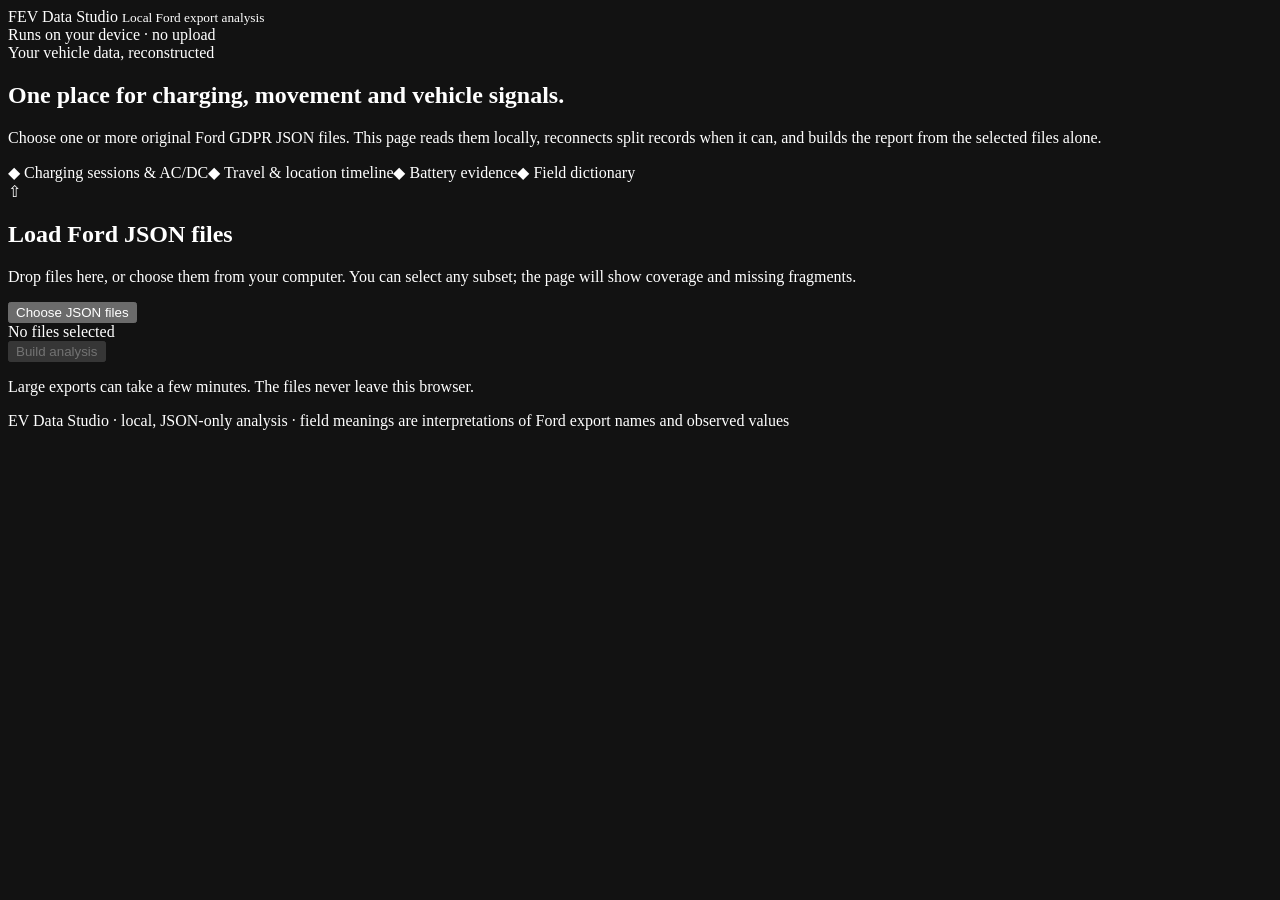
<file: index.template.html>
<!doctype html>
<html lang="en">
<head>
  <meta charset="utf-8">
  <meta name="viewport" content="width=device-width, initial-scale=1">
  <meta name="color-scheme" content="dark">
  <title>Ford EV Data Studio · Local JSON analysis</title>
  <style>
__APP_CSS__
  </style>
  <style>
__MAP_CSS__
  </style>
</head>
<body>
  <header class="fd-topbar">
    <div class="fd-brand"><span class="fd-brand-mark">F</span><span>EV Data Studio <small>Local Ford export analysis</small></span></div>
    <span class="fd-local-pill"><span class="fd-local-dot"></span>Runs on your device · no upload</span>
  </header>

  <main class="fd-shell">
    <section class="fd-hero" id="import">
      <div class="fd-hero-copy">
        <div class="fd-eyebrow">Your vehicle data, reconstructed</div>
        <h1>One place for charging, movement and vehicle signals.</h1>
        <p>Choose one or more original Ford GDPR JSON files. This page reads them locally, reconnects split records when it can, and builds the report from the selected files alone.</p>
        <div class="fd-hero-points"><span>◆ Charging sessions &amp; AC/DC</span><span>◆ Travel &amp; location timeline</span><span>◆ Battery evidence</span><span>◆ Field dictionary</span></div>
      </div>
      <div class="fd-import-card" id="dropZone">
        <div class="fd-upload-icon" aria-hidden="true">⇧</div>
        <h2>Load Ford JSON files</h2>
        <p>Drop files here, or choose them from your computer. You can select any subset; the page will show coverage and missing fragments.</p>
        <input id="jsonFiles" type="file" accept=".json,application/json" multiple hidden>
        <button class="fd-button fd-button-primary" id="chooseFiles" type="button">Choose JSON files</button>
        <div class="fd-selected-files" id="selectedFiles" aria-live="polite">No files selected</div>
        <button class="fd-button fd-button-secondary" id="analyzeFiles" type="button" disabled>Build analysis</button>
        <p class="fd-upload-note">Large exports can take a few minutes. The files never leave this browser.</p>
      </div>
    </section>

    <div class="fd-progress" id="progressPanel" hidden role="status" aria-live="polite">
      <div class="fd-progress-head"><strong id="progressTitle">Reading files</strong><span id="progressPercent">0%</span></div>
      <div class="fd-progress-track"><div id="progressFill"></div></div>
      <p id="progressDetail">Preparing the local analysis…</p>
    </div>
    <div class="fd-error" id="errorPanel" hidden role="alert"></div>

    <div id="results" hidden>
      <nav class="fd-section-nav" aria-label="Report sections">
        <a href="#overview">Overview</a><a href="#charging">Charging</a><a href="#travel">Travel</a><a href="#map">Map timeline</a><a href="#battery">Battery</a><a href="#events">Vehicle events</a><a href="#dictionary">Data dictionary</a><a href="#downloads">Downloads</a>
      </nav>

      <section class="fd-section" id="overview">
        <div class="fd-section-head"><div><div class="fd-eyebrow">01 / Summary</div><h2>What these files show</h2><p id="coverageText"></p></div><span class="fd-source-pill">JSON-only results</span></div>
        <div class="fd-kpi-grid" id="kpiGrid"></div>
        <div class="fd-quality" id="qualityPanel"></div>
        <div class="fd-insight-grid" id="insightsGrid"></div>
        <div class="fd-chart-grid">
          <article class="fd-chart-card"><div class="fd-chart-title"><h3>Distance by month</h3><p>First to last odometer reading within each Zurich month</p></div><div id="mileageChart" class="fd-chart"></div></article>
          <article class="fd-chart-card"><div class="fd-chart-title"><h3>Visible charging energy</h3><p>Counter subtotal by charge end month · missing tails and resets affect coverage</p></div><div id="monthlyEnergyChart" class="fd-chart"></div></article>
          <article class="fd-chart-card"><div class="fd-chart-title"><h3>Daily distance pattern</h3><p>Within-day odometer movement; gaps between days are separate</p></div><div id="dailyDistanceChart" class="fd-chart"></div></article>
          <article class="fd-chart-card"><div class="fd-chart-title"><h3>AC / DC mix</h3><p>Sessions and visible counter energy are different measures</p></div><div id="chargeMixChart" class="fd-chart"></div></article>
        </div>
        <div class="fd-table-card"><h3>Monthly overview</h3><div class="fd-table-wrap"><table id="monthlyTable"><thead><tr><th>Month</th><th>Odometer increase</th><th>AC sessions</th><th>DC sessions</th><th>Other/unknown</th><th>Visible counter kWh</th></tr></thead><tbody></tbody></table></div></div>
      </section>

      <section class="fd-section" id="charging">
        <div class="fd-section-head"><div><div class="fd-eyebrow">02 / Charging</div><h2>Every charge, derived from Ford JSON</h2><p>Recorded energy comes from Ford's visible charging counter. Approximate totals use either readings in the same AC session or comparable sessions for the same vehicle and charger type in the selected JSON. Observed kW is an average over the portion with counter readings.</p></div><button class="fd-button fd-button-primary fd-download" data-download="charging" type="button">↓ Charging CSV</button></div>
        <div class="fd-mini-kpis" id="chargingKpis"></div>
        <p class="fd-method-note" id="rateBandNote"></p>
        <div class="fd-chart-grid">
          <article class="fd-chart-card"><div class="fd-chart-title"><h3>AC charging rates over time</h3><p>Measured-portion session averages · kW</p></div><div id="acRateChart" class="fd-chart"></div></article>
          <article class="fd-chart-card"><div class="fd-chart-title"><h3>DC rate and starting battery level</h3><p>Each point is a DC session, not a peak-power reading</p></div><div id="dcSocChart" class="fd-chart"></div></article>
        </div>
        <div class="fd-table-card">
          <div class="fd-table-head"><div><h3>Charging sessions</h3><p id="chargeTableSummary">All sessions in the selected export</p></div><div class="fd-table-filters"><label>Type <select id="chargeTypeFilter"><option value="all">All types</option><option value="AC">AC only</option><option value="DC">DC only</option></select></label><label>Month <select id="chargeMonthFilter"><option value="all">All months</option></select></label><label>Counter <select id="chargeQualityFilter"><option value="all">All</option><option value="early">Ends early</option><option value="complete">No early flag</option></select></label></div></div>
          <div class="fd-table-wrap"><table id="chargeTable"><thead><tr><th>Charge from</th><th>Charge to</th><th>SOC from</th><th>SOC to</th><th>AC/DC</th><th>Recorded kWh</th><th>Estimated total</th><th>Observed kW</th><th>Time</th><th>Counter</th></tr></thead><tbody></tbody></table></div>
          <div class="fd-table-bottom"><span id="chargeTableCount"></span><button class="fd-button fd-button-quiet" id="chargeLoadMore" type="button" hidden>Show more</button></div>
        </div>
        <p class="fd-method-note">“≥” marks incomplete visible counter coverage without a reset, such as an early tail or missing reading. Reset rows are marked separately because their reconstructed subtotals are uncertain. “≈” marks a rough estimate, excluded from recorded-energy totals; it is not a guaranteed minimum. The label below each estimate shows which method was used. “No early flag” does not guarantee a complete counter.</p>
        <details class="fd-details"><summary>How the estimated totals are calculated</summary><p>The next charging state may supply a later time and battery percentage, but usually no final kWh reading. A later charging session starts a new counter. A higher battery percentage alone cannot establish how many kWh were delivered.</p><p>Where an AC session has a terminal state and enough measured counter history, the page extends its measured energy rate over the missing time and checks the result against its measured energy per SOC point. If that test is unavailable, it may use comparable, clean sessions for the same vehicle and charger type (AC or DC) in the selected Ford JSON to convert SOC gain to kWh. It adds a missing-tail estimate to a usable counter subtotal; after a counter reset or with no usable reading, it estimates the whole session from its full SOC gain. Reference count and observed kWh per SOC point are included in the charging CSV. The page leaves estimates unavailable when its evidence checks fail. SOC rounding, charging losses and changing conditions make either method approximate, not a meter reading or a guaranteed minimum.</p></details>
      </section>

      <section class="fd-section" id="travel">
        <div class="fd-section-head"><div><div class="fd-eyebrow">03 / Travel</div><h2>Distance and movement</h2><p id="travelIntro"></p></div></div>
        <div class="fd-story-grid" id="travelStories"></div>
        <div class="fd-note-card"><strong>What this can and cannot count</strong><p>Odometer changes show distance, including days with substantial movement. Ignition intervals and coarse GPS points do not form a verified trip log. This report does not infer top speed or driving kWh/100 km without direct, interpretable measurements.</p></div>
      </section>

      <section class="fd-section" id="map">
        <div class="fd-section-head"><div><div class="fd-eyebrow">04 / Map timeline</div><h2>Where the vehicle appeared and charged</h2><p>Switch between GPS observations and AC/DC charging stops. Markers group nearby coordinates into approximate areas.</p></div></div>
        <div id="mapRoot" class="fd-map-root"></div>
      </section>

      <section class="fd-section" id="battery">
        <div class="fd-section-head"><div><div class="fd-eyebrow">05 / Battery evidence</div><h2>What can we say about battery health?</h2><p>The export has battery percentage and range estimates, but no direct state-of-health or calibrated usable-capacity reading.</p></div></div>
        <div class="fd-verdict"><span class="fd-verdict-icon">?</span><div><strong>No defensible SoH percentage from these files</strong><p id="batteryVerdict"></p></div></div>
        <div class="fd-chart-grid">
          <article class="fd-chart-card"><div class="fd-chart-title"><h3>Counter energy per SOC change</h3><p>Selected sessions · reported counter kWh per 100 displayed SOC points</p></div><div id="batteryProxyChart" class="fd-chart"></div></article>
          <article class="fd-chart-card"><div class="fd-chart-title"><h3>Displayed range at 80% SOC</h3><p>Daily observations, then monthly medians · car's estimate</p></div><div id="range80Chart" class="fd-chart"></div></article>
        </div>
        <div class="fd-note-card"><strong>How to read these plots</strong><p>The energy/SOC ratio is a consistency check, not measured pack capacity. Whole-percent SOC, missing counter tails, battery conditioning and the unknown counter measurement point limit it. The dashboard range is an estimate that can change with recent driving and conditions; a dip or rebound alone does not show degradation or recovery. A credible SoH figure needs a battery-management diagnostic or a controlled capacity test with a suitable baseline.</p></div>
      </section>

      <section class="fd-section" id="events">
        <div class="fd-section-head"><div><div class="fd-eyebrow">06 / Vehicle events</div><h2>Other signals in the export</h2><p>These are sampled telemetry and backend messages. Counts describe observed records or deduplicated transitions, not a complete activity diary.</p></div></div>
        <div class="fd-story-grid" id="eventStories"></div>
        <div class="fd-table-card"><h3>Logical record types</h3><div class="fd-table-wrap"><table id="recordTypesTable"><thead><tr><th>Record type</th><th>Source records</th></tr></thead><tbody></tbody></table></div></div>
        <div class="fd-table-card"><h3>Remote command types</h3><div class="fd-table-wrap"><table id="commandTable"><thead><tr><th>Command</th><th>Distinct requests</th><th>Backend success</th><th>Failure</th><th>Timeout</th></tr></thead><tbody></tbody></table></div><p class="fd-method-note">Backend success does not independently prove a physical change at the vehicle.</p></div>
        <div class="fd-table-card"><h3>Recorded event names</h3><div class="fd-table-wrap"><table id="eventNamesTable"><thead><tr><th>Event name</th><th>Source records</th></tr></thead><tbody></tbody></table></div></div>
      </section>

      <section class="fd-section" id="dictionary">
        <div class="fd-section-head"><div><div class="fd-eyebrow">07 / Data dictionary</div><h2>Every field in the selected files</h2><p id="dictionaryIntro"></p></div><button class="fd-button fd-button-secondary fd-download" data-download="dictionary" type="button">↓ Dictionary CSV</button></div>
        <div class="fd-dictionary-tools"><label class="fd-search-label">Find a field <input id="fieldSearch" type="search" placeholder="Search name or meaning"></label><label>Group <select id="fieldGroup"><option value="all">All groups</option></select></label><span id="fieldCountText"></span></div>
        <div class="fd-table-card"><div class="fd-table-wrap"><table id="dictionaryTable"><thead><tr><th>Field name</th><th>Meaning</th><th>Type / unit</th><th>Occurrences</th><th>Occurrences / record</th><th>Category</th><th>Basis</th></tr></thead><tbody></tbody></table></div></div>
        <details class="fd-details"><summary>Fields embedded inside text values</summary><p>Some raw attribute values contain JSON or a consent-list wrapper. Their nested keys are counted separately here.</p><div class="fd-table-wrap"><table id="embeddedTable"><thead><tr><th>Parent / key path</th><th>Meaning</th><th>Type</th><th>Parent records</th><th>Mentions</th></tr></thead><tbody></tbody></table></div></details>
        <details class="fd-details"><summary>Observed JSON structure and schema</summary><p>The files contain an <code>attrList</code> array. Each entry has <code>attrName</code>, <code>attrValue</code>, <code>categoryCode</code>, <code>seqNum</code> and <code>tableName</code>. Raw values remain strings, even for numbers and dates. This is an observed schema, not an official Ford contract.</p><pre id="schemaPreview"></pre><button class="fd-button fd-button-secondary fd-download" data-download="schema" type="button">↓ JSON schema</button></details>
      </section>

      <section class="fd-section" id="downloads">
        <div class="fd-section-head"><div><div class="fd-eyebrow">08 / Downloads</div><h2>Take the extracted data with you</h2><p>Downloads are generated from this import in your browser. All dates in these CSV files use Europe/Zurich local time plus a UTC timestamp column.</p></div></div>
        <div class="fd-download-grid">
          <button class="fd-download-card fd-download" data-download="charging" type="button"><strong>Charging sessions CSV</strong><span>Times, SOC, AC/DC, recorded kWh, approximate totals with method and reference counts, observed kW</span><em>↓ Download</em></button>
          <button class="fd-download-card fd-download" data-download="gps" type="button"><strong>GPS observations CSV</strong><span>Distinct timed fixes, rounded coordinates and duplicate-row counts</span><em>↓ Download</em></button>
          <button class="fd-download-card fd-download" data-download="odometer" type="button"><strong>Odometer CSV</strong><span>Timestamped kilometer readings used for distance analysis</span><em>↓ Download</em></button>
          <button class="fd-download-card fd-download" data-download="battery" type="button"><strong>Battery proxy CSV</strong><span>Selected charge-counter energy per displayed SOC change</span><em>↓ Download</em></button>
          <button class="fd-download-card fd-download" data-download="range80" type="button"><strong>80% range CSV</strong><span>Each vehicle range estimate recorded at exactly 80% SOC</span><em>↓ Download</em></button>
          <button class="fd-download-card fd-download" data-download="events" type="button"><strong>Event summary CSV</strong><span>Record, event and command counts plus dated warning signals</span><em>↓ Download</em></button>
          <button class="fd-download-card fd-download" data-download="dictionary" type="button"><strong>Field dictionary CSV</strong><span>Every observed field, meaning and occurrence count</span><em>↓ Download</em></button>
        </div>
        <div class="fd-note-card"><strong>Source and privacy</strong><p>The selected files are read through the browser's File API. No original JSON is embedded in this page or sent to a server. The map uses bundled offline geography; it does not request online map tiles. Start a new import at the top to replace the current analysis.</p></div>
      </section>
    </div>
  </main>

  <footer class="fd-footer">EV Data Studio · local, JSON-only analysis · field meanings are interpretations of Ford export names and observed values</footer>

  <script id="fieldDefinitions" type="application/json">__FIELD_DEFS__</script>
  <script id="offlineGeography" type="application/json">__GEOGRAPHY__</script>
  <script id="analysisEngine" type="text/plain">__ENGINE_JS__</script>
  <script>
__MAP_JS__
  </script>
  <script>
__APP_JS__
  </script>
</body>
</html>
</file>
